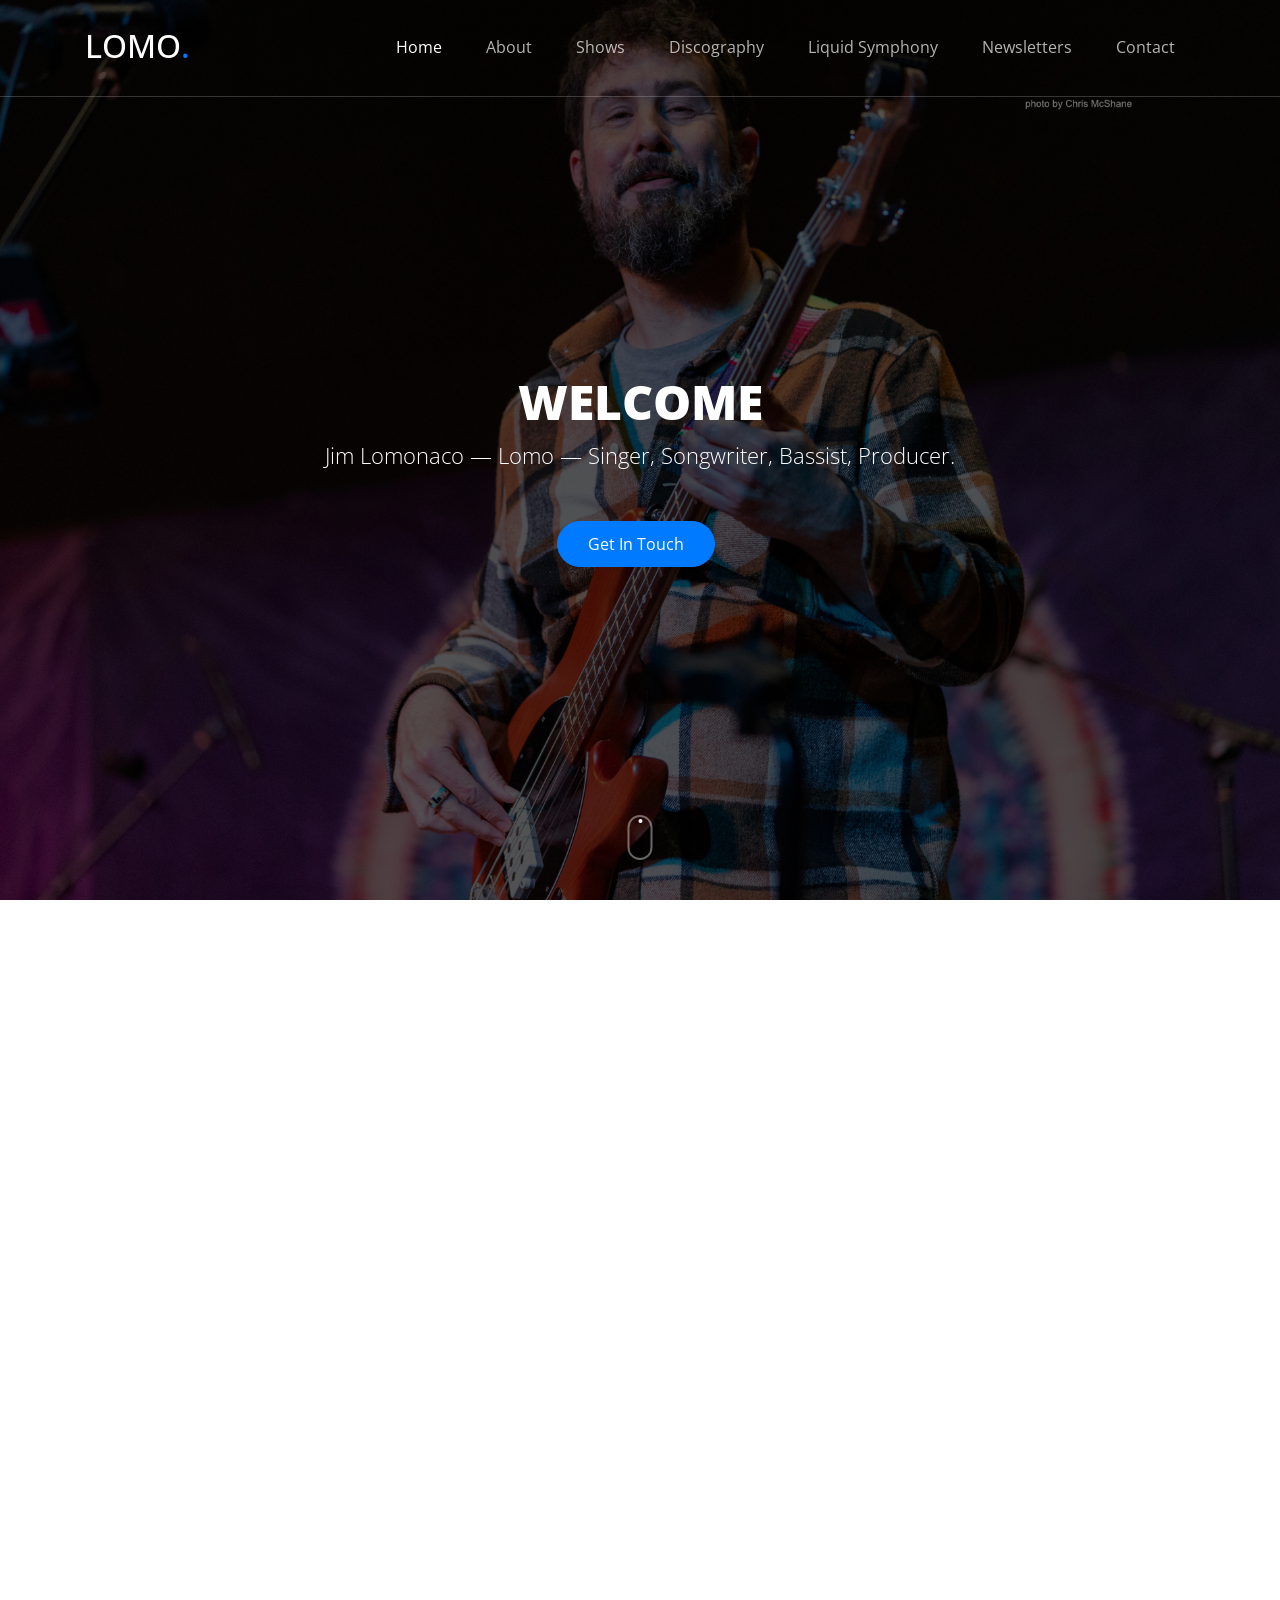
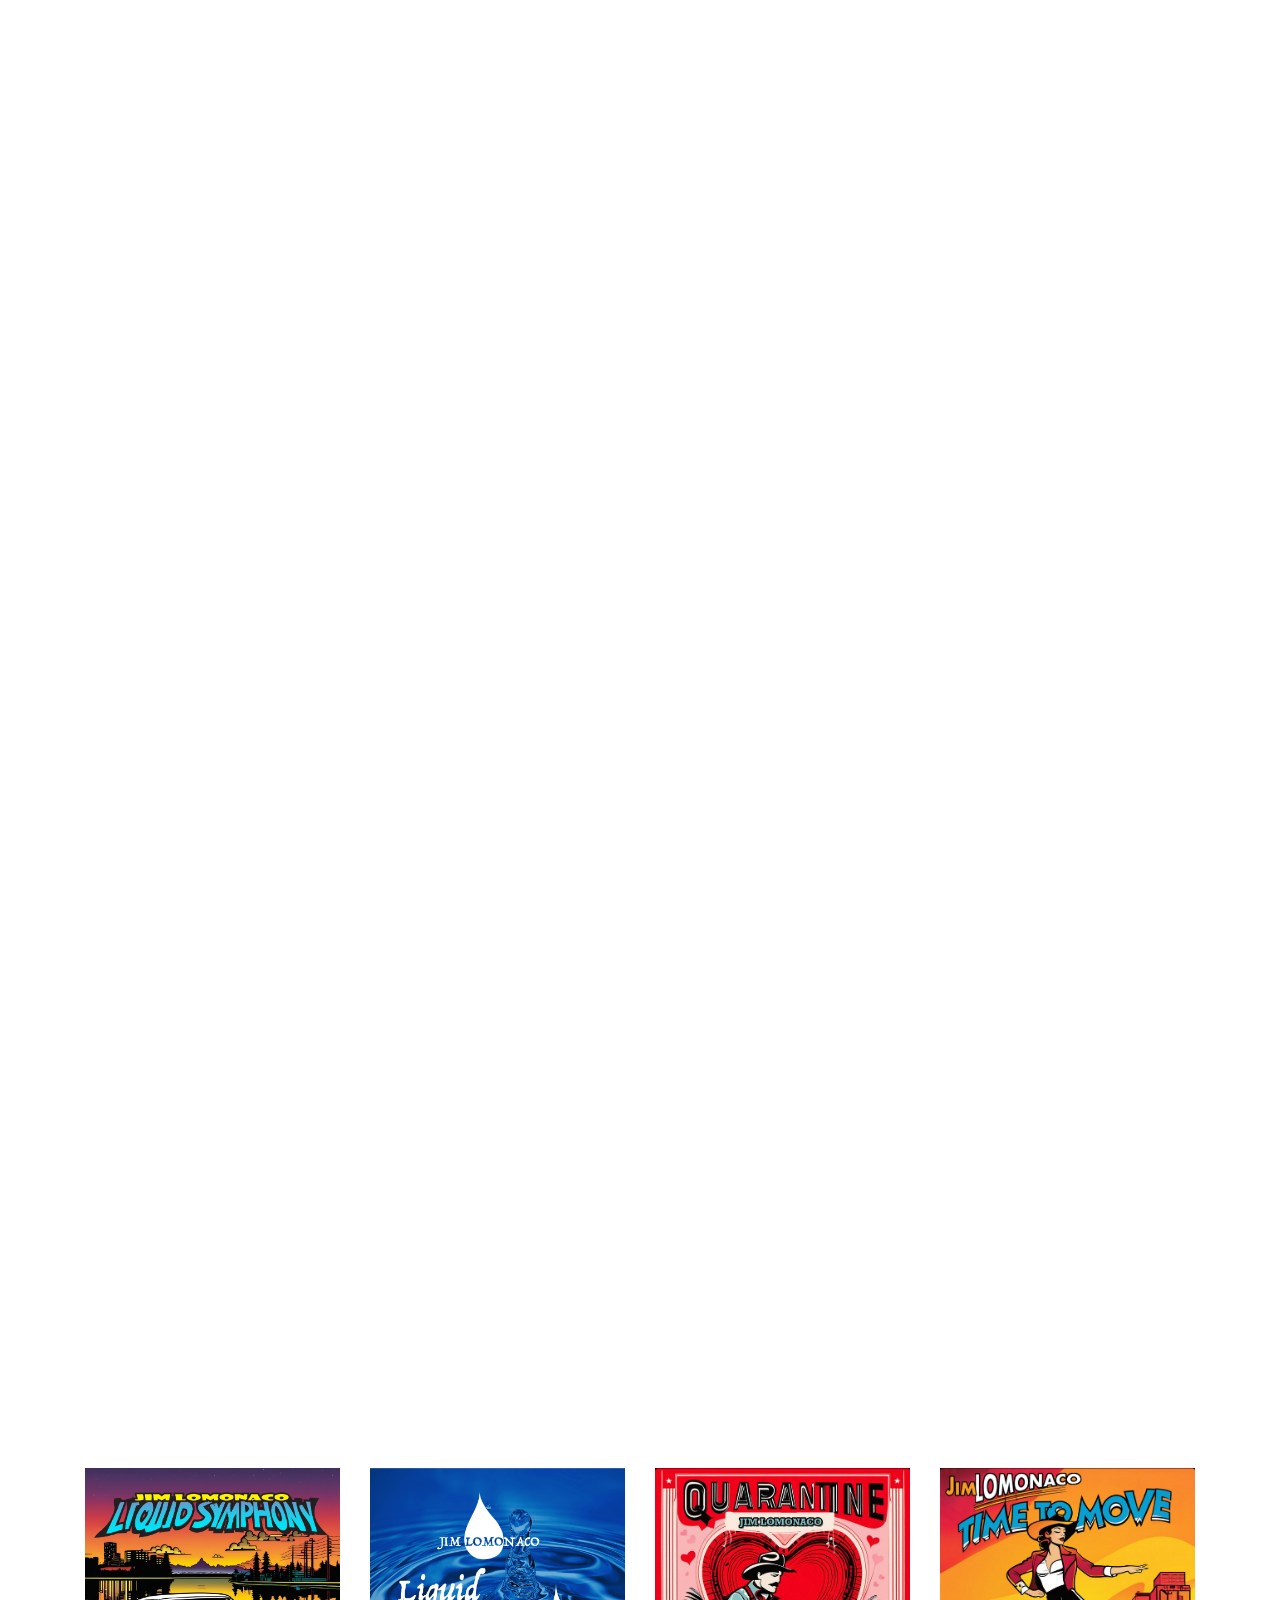
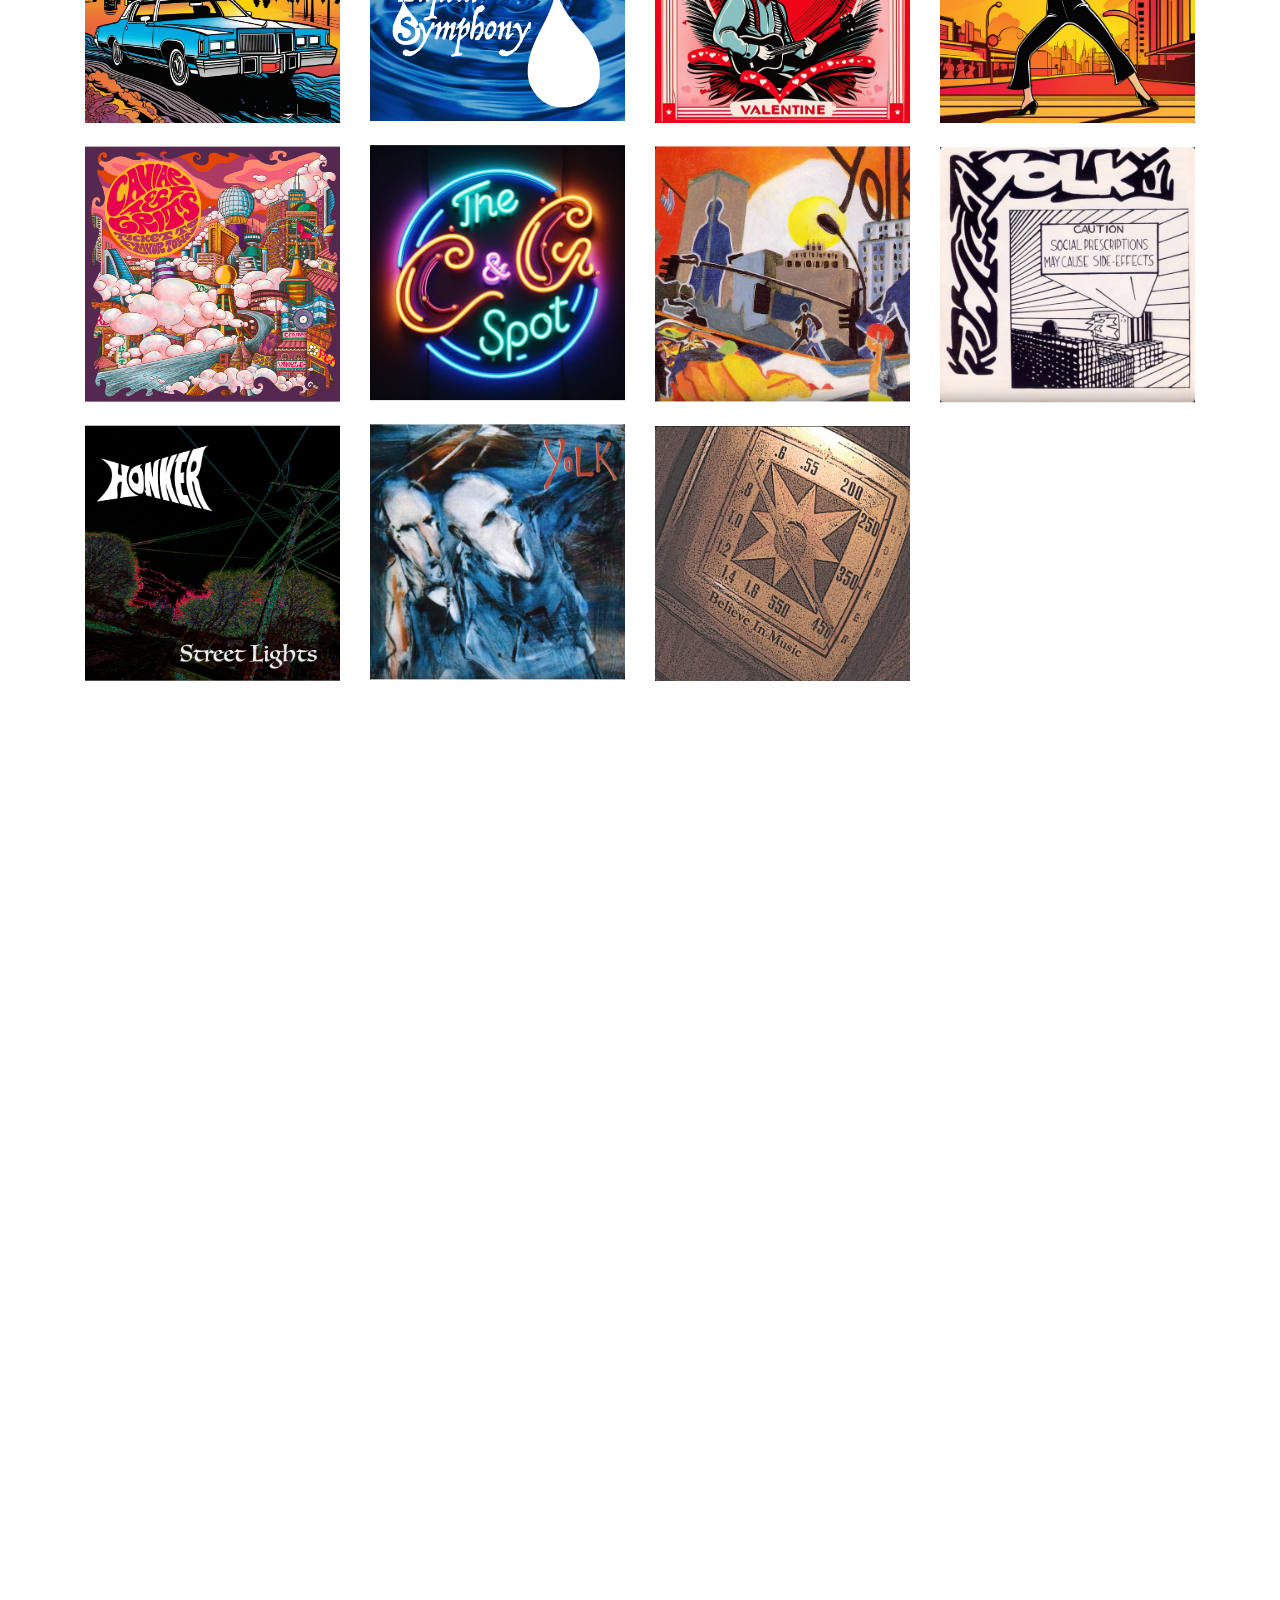
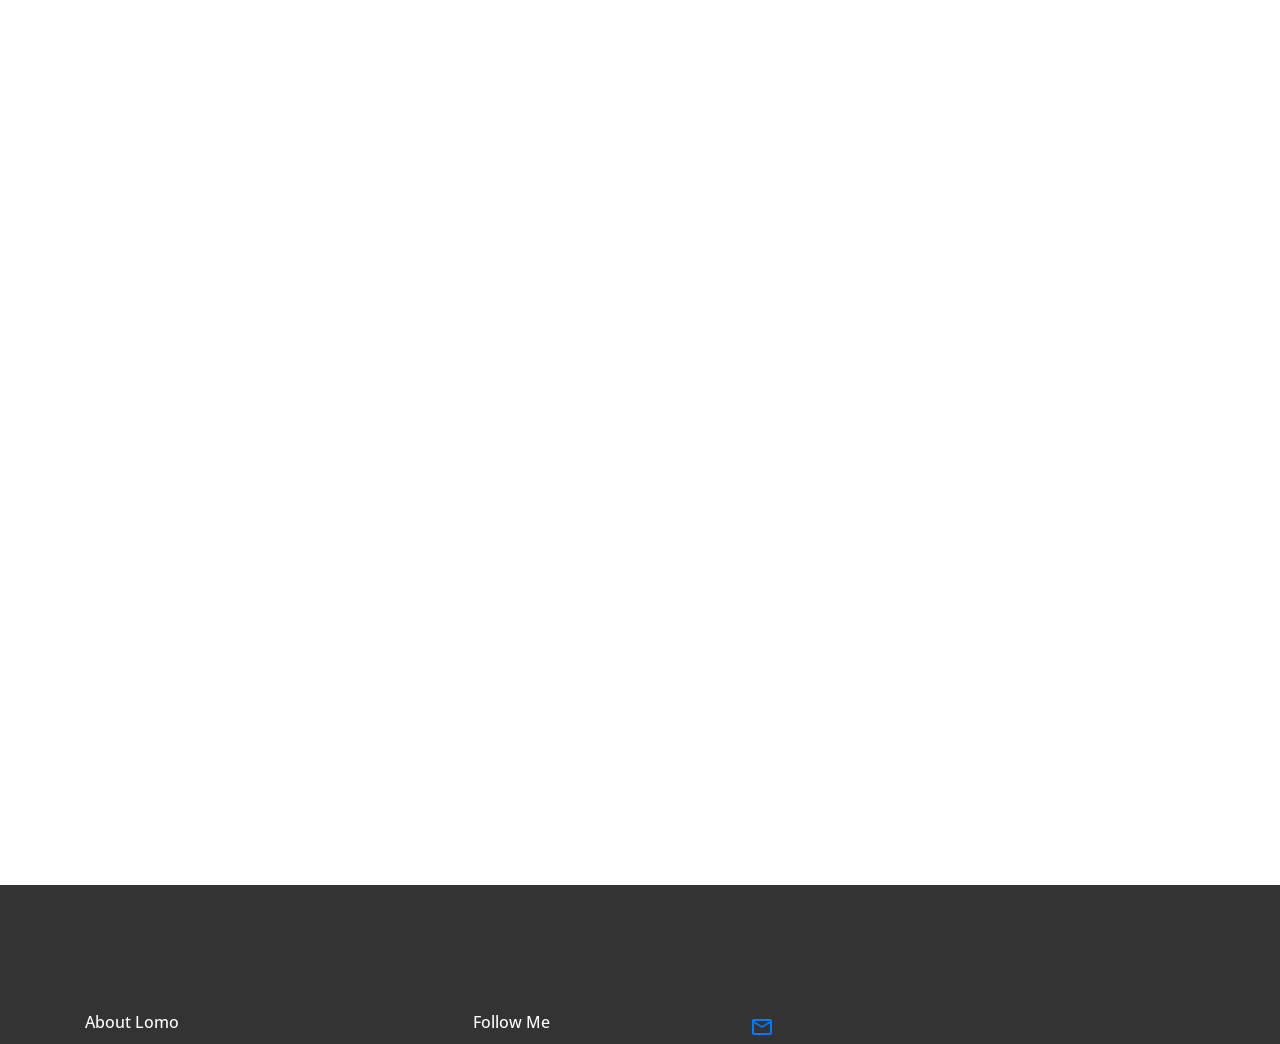
<file: index.html>
<!doctype html>
<html lang="en">
<head>
    <title>Jim Lomonaco &mdash; Lomo &mdash; Singer, Songwriter, Bassist, Producer</title>
    <meta charset="utf-8">
    <meta name="viewport" content="width=device-width, initial-scale=1, shrink-to-fit=no">
    <link href="https://fonts.googleapis.com/css?family=Open+Sans:300,400,700" rel="stylesheet">
    <link rel="stylesheet" href="fonts/icomoon/style.css">
    <link rel="stylesheet" href="css/bootstrap.min.css">
    <link rel="stylesheet" href="css/jquery-ui.css">
    <link rel="stylesheet" href="css/owl.carousel.min.css">
    <link rel="stylesheet" href="css/owl.theme.default.min.css">
    <link rel="stylesheet" href="css/owl.theme.default.min.css">
    <link rel="stylesheet" href="css/jquery.fancybox.min.css">
    <link rel="stylesheet" href="css/bootstrap-datepicker.css">
    <link rel="stylesheet" href="fonts/flaticon/font/flaticon.css">
    <link rel="stylesheet" href="css/aos.css">
    <link rel="stylesheet" href="css/style.css">
    <link rel="apple-touch-icon" sizes="180x180" href="/apple-touch-icon.png">
    <link rel="icon" type="image/png" sizes="32x32" href="/favicon-32x32.png">
    <link rel="icon" type="image/png" sizes="16x16" href="/favicon-16x16.png">
    <link rel="manifest" href="/site.webmanifest">
    <link rel="mask-icon" href="/safari-pinned-tab.svg" color="#5bbad5">
    <meta name="msapplication-TileColor" content="#da532c">
    <meta name="theme-color" content="#ffffff">
</head>
<body data-spy="scroll" data-target=".site-navbar-target" data-offset="300">

<div id="overlayer"></div>
<div class="loader">
    <div class="spinner-border text-primary" role="status">
        <span class="sr-only">Loading...</span>
    </div>
</div>


<div class="site-wrap">

    <div class="site-mobile-menu site-navbar-target">
        <div class="site-mobile-menu-header">
            <div class="site-mobile-menu-close mt-3">
                <span class="icon-close2 js-menu-toggle"></span>
            </div>
        </div>
        <div class="site-mobile-menu-body"></div>
    </div>


    <header class="site-navbar py-4 js-sticky-header site-navbar-target" role="banner">

        <div class="container">
            <div class="row align-items-center">

                <div class="col-6 col-xl-2">
                    <h1 class="mb-0 site-logo"><a href="/" class="h2 mb-0">LOMO<span class="text-primary">.</span> </a></h1>
                </div>

                <div class="col-12 col-md-10 d-none d-xl-block">
                    <nav class="site-navigation position-relative text-right" role="navigation">

                        <ul class="site-menu main-menu js-clone-nav mr-auto d-none d-lg-block">
                            <li><a href="#home-section" class="nav-link">Home</a></li>
                            <li> <!-- <li class="has-children"> -->
                                <a href="#about-section" class="nav-link">About</a>
                                <a href="#shows-section" class="nav-link">Shows</a>
                                <!--
                                <ul class="dropdown">
                                  <li><a href="#team-section" class="nav-link">Team</a></li>
                                  <li><a href="#pricing-section" class="nav-link">Pricing</a></li>
                                  <li><a href="#faq-section" class="nav-link">FAQ</a></li>
                                  <li class="has-children">
                                    <a href="#">More Links</a>
                                    <ul class="dropdown">
                                      <li><a href="#">Menu One</a></li>
                                      <li><a href="#">Menu Two</a></li>
                                      <li><a href="#">Menu Three</a></li>
                                    </ul>
                                  </li>
                                </ul>
                                -->
                            </li>

                            <li><a href="#discography-section" class="nav-link">Discography</a></li>
                            <li><a href="/liquid-symphony.html" class="nav-link">Liquid Symphony</a></li>
                            <!--
                            <li><a href="#services-section" class="nav-link">Services</a></li>
                            <li><a href="#testimonials-section" class="nav-link">Testimonials</a></li>
                            -->
                            <li><a href="#blog-section" class="nav-link">Newsletters</a></li>
                            <li><a href="#contact-section" class="nav-link">Contact</a></li>
                        </ul>
                    </nav>
                </div>


                <div class="col-6 d-inline-block d-xl-none ml-md-0 py-3" style="position: relative; top: 3px;"><a href="#" class="site-menu-toggle js-menu-toggle float-right"><span class="icon-menu h3"></span></a></div>

            </div>
        </div>

    </header>



    <div class="site-blocks-cover overlay" style="background-image: url(images/lomo-chris-mcshane-2787.jpg); background-position: center top; " data-aos="fade" id="home-section">

        <div class="container">
            <div class="row align-items-center justify-content-center">


                <div class="col-md-8 mt-lg-5 text-center">
                    <h1 class="text-uppercase" data-aos="fade-up">Welcome</h1>
                    <p class="mb-5 desc"  data-aos="fade-up" data-aos-delay="100">
                        Jim Lomonaco &mdash; Lomo &mdash; Singer, Songwriter, Bassist, Producer.
                    </p>
                    <div data-aos="fade-up" data-aos-delay="100">
                        <a href="#contact-section" class="btn smoothscroll btn-primary mr-2 mb-2">Get In Touch</a>
                    </div>
                </div>

            </div>
        </div>

        <a href="#about-section" class="mouse smoothscroll" title="scroll down wheel icon">
        <span class="mouse-icon">
          <span class="mouse-wheel"></span>
        </span>
        </a>
    </div>

<main id="site-main" class="site-main outer">
    <div class="site-section cta-big-image" id="about-section">
        <div class="container">
            <div class="row mb-5">
                <div class="col-12 text-center" data-aos="fade">
                    <h2 class="section-title mb-3">About Lomo</h2>
                </div>
            </div>
            <div class="row">
                <div class="col-lg-6 mb-5" data-aos="fade-up" data-aos-delay="">

                    <iframe width="560" height="315" src="https://www.youtube.com/embed/FJkHLqqknD8?si=1JpnkOZ7dzHQ8h4K" title="YouTube video player" allow="accelerometer; autoplay; clipboard-write; encrypted-media; gyroscope; picture-in-picture; web-share" referrerpolicy="strict-origin-when-cross-origin" allowfullscreen></iframe>
                    <figure class="circle-bg">
                        <img src="images/lomo_about.jpg" alt="Image" class="img-fluid">
                    </figure>
                </div>
                <div class="col-lg-5 ml-auto" data-aos="fade-up" data-aos-delay="100">
                    <div class="mb-4">
                        <h3 class="h3 mb-4 text-black">Songs From The Heart</h3>
                        <p>
                            My name is Jim Lomonaco, but everyone calls me Lomo. I am a singer and songwriter who plays acoustic guitar and loves original music.
                        </p>
                        <p>
                            I got my start as a bassist on a variety of recordings and in bands, most notable are Yolk and Honker.
                            I am currently the bassist in <a href="https://caviarandgrits.com">Caviar &amp; Grits</a>.
                        </p>
                        <p>
                            Now, I am finding my voice as a writer, singer and producer; trying to push my creative limits.
                            As I am on my musical journey, I hope our souls make a connection. I have songs about ideas like
                        </p>
                    </div>

                    <div class="mb-4">
                        <ul class="list-unstyled ul-check success">
                            <li>Travel and Exploration </li>
                            <li>Self Improvement</li>
                            <li>Relationships</li>
                            <li>Social Commentary</li>
                        </ul>
                    </div>
                    <div class="mb-4">
                        <h3 class="h3 mb-4 text-black">Latest Release</h3>
                        <p>
                            Check out my debut solo recording<br><a href="liquid-symphony.html">Liquid Symphony</a>
                        </p>
                    </div>
                    <div class="mb-4">
                        <h3 class="h3 mb-4 text-black">Reviews</h3>
                        <p>
                            [translated] ...This soundtrack is part of this emerging artist&rsquo;s first album that has decided
                            to break the musical boundaries and create its own sound, leaving a huge mark on the music scene.
                            Creatively Jim puts in a bowl rock and roll, folk and country to create a cheerful atmosphere that is permeated in our minds...
                            <br>
                            <a href="https://endsessions.com.mx/2025/02/06/jim-lomonaco-i-gotta-move/">&quot;I Gotta Move&quot; - review at End Sessions</a>
                        </p>
                        <p>
                            ...Jim Lomonaco&rsquo;s &quot;Shadow People&quot; is a well-written tune driven by a powerful voice and musically inspired by classic punk rock.
                            Lomonaco sings, ironically, one would presume, about unbearably cool people of the night and the need to imitate them.
                            But Lomonaco has his own thing going with his Spingsteenesque one-man-punk-rock-band gig...
                            He&rsquo;s cooler than the folks smoking cigarettes in the dark alleyway.<br>
                            <a href="https://alt77.com/the-shattered-mind-machine-and-jim-lomonaco-reviewed/">&quot;Shadow People&quot; - review at Alt77</a>
                        </p>
                        <p>
                            [translated] ...It&rsquo;s very cool that rock, riffs and the defiant attitude of the song motivates us to follow the heart, to break with the routine and to look for new horizons...<br>
                            <a href="https://www.zonaemergente.com/2025/02/jim-lomonaco-i-gotta-move.html?m=1">&quot;I Gotta Move&quot; - review at Zona Emergente</a>
                        </p>
                    </div>
                    <div class="mb-4">
                        <h3 class="h3 mb-4 text-black">Tips / Donations</h3>
                        <p>
                            Your $upport is greatly appreciated, thank you!<br>
                            <a href="https://account.venmo.com/u/lomobass">Lomo on Venmo</a>
                            |
                            <a href="https://www.paypal.com/paypalme/lomobass">Lomo on PayPal</a>
                        </p>
                    </div>
                </div>
            </div>
        </div>
    </div>

    <section class="site-section">
        <div class="container">

            <div class="row mb-5 justify-content-center">
                <div class="col-md-7 text-center">
                    <h2 class="section-title mb-3" data-aos="fade-up" data-aos-delay="">My Work</h2>
                    <p class="lead" data-aos="fade-up" data-aos-delay="100">
                        I&rsquo;ve been making music since the late 80&rsquo;s as a bassist.
                        Now I am finding my voice as a writer, singer, acoustic guitarist, and producer.
                    </p>
                </div>
            </div>

            <div class="row" >
                <div class="col-lg-6 mb-5" data-aos="fade-up" data-aos-delay="">

                    <div class="owl-carousel slide-one-item-alt">
                        <img src="images/lomo-dapper-rascal-slide-1.jpg" alt="Lomo solo at Dapper Rascal" class="img-fluid">
                        <img src="images/2010-08-28-yolk-rocks-the-belmar-slide-2.jpg" alt="Yolk at the Belmar 8-28-2010" class="img-fluid">
                        <img src="images/caviar-and-grits-band-pic-slide-3.jpg" alt="Caviar & Grits promo photo" class="img-fluid">
                        <img src="images/honker-at-cave-2021-slide-4.jpg" alt="Honker at the Cave - by Josh Witter" class="img-fluid">
                    </div>
                    <div class="custom-direction">
                        <a href="#" class="custom-prev" title="arrow left to previous"><span><span class="icon-keyboard_backspace"></span></span></a><a href="#" class="custom-next" title="arrow right to next"><span><span class="icon-keyboard_backspace"></span></span></a>
                    </div>

                </div>
                <div class="col-lg-5 ml-auto" data-aos="fade-up" data-aos-delay="100">

                    <div class="owl-carousel slide-one-item-alt-text">
                        <div>
                            <h2 class="section-title mb-3">Solo Songwriting</h2>
                            <p class="lead">I&rsquo;m a singer / songwriter now</p>
                            <p>
                                For as long as I have been playing, I have preferred to make original music.
                                I have attached myself to some great writers in this pursuit as a bassist.
                                Now is the time to tell my story and connect with my own audience.
                                My debut album &quot;Liquid Symphony&quot; is available on all streaming platforms.
                            </p>

                            <p><a href="https://open.spotify.com/artist/5NBYTR1aH56buskqn2vLir?si=_zcwSEjyTTu-V6KwNYc7OA" class="btn btn-primary mr-2 mb-2">Listen</a></p>
                        </div>
                        <div>
                            <h2 class="section-title mb-3">Yolk</h2>
                            <p class="lead">Yolk is the group I was in during the 90&rsquo;s</p>
                            <p>
                                Yolk was a popular act in the 90&rsquo;s, not just in our hometown but throughout the Northeastern US.
                                Originally the brain-child of guitarist Phil Clark, Yolk went through several band names and lineups before calling it quits around 2000.
                                Our music had many influences and is unique and original. We released three independent albums and toured the East Coast extensively.
                            </p>

                            <p><a href="https://open.spotify.com/artist/66oJk0YllffUua0CKxo5MR?si=GsXAwLhfTgqwOQgHLkiJdw" class="btn btn-primary mr-2 mb-2">Listen</a></p>
                        </div>
                        <div>
                            <h2 class="section-title mb-3">Caviar &amp; Grits</h2>
                            <p class="lead">Caviar &amp; Grits is my current R&amp;B / Soul project</p>
                            <p>
                                Lead by singer and writer Michaela Clark, Caviar &amp; Grits is a fun band to be in.
                                Our lineup includes some great, talented players and Michaela&rsquo;s voice is amazing.
                                We recently released our EP &quot;The C&amp;G Spot&quot; and expect to gain more attention and opportunities to play for you soon!
                            </p>

                            <p><a href="https://open.spotify.com/artist/5QZQLpY3S9uAwvT0143YCr?si=p0ALZJGhSxqhWrryA6LNOQ" class="btn btn-primary mr-2 mb-2">Listen</a></p>
                        </div>
                        <div>
                            <h2 class="section-title mb-3">Honker</h2>
                            <p class="lead">Honker is my funk/jam band</p>
                            <p>
                                After being out of music for several years, Honker is the group that got me back in.
                                It started as some friends getting together to jam and turned into something way more special.
                                Honker showed me I could write some decent material and every member plays at a high skill level.
                                We write our own songs and then extend them into sometimes ten or twenty minute sonic experiments when performing live.
                            </p>

                            <p><a href="https://open.spotify.com/artist/3Q28btRwPqnnRQFGY0cKBR?si=YlXr1wV7SMac3INNHEtsyw" class="btn btn-primary mr-2 mb-2">Listen</a></p>
                        </div>
                    </div>

                </div>
            </div>
        </div>
    </section>


    <!--
    <section class="site-section border-bottom" id="team-section">
      <div class="container">
        <div class="row mb-5 justify-content-center">
          <div class="col-md-8 text-center">
            <h2 class="section-title mb-3" data-aos="fade-up" data-aos-delay="">Team Lomo</h2>
            <p class="lead" data-aos="fade-up" data-aos-delay="100">
              Here at Lomo, our competent staff has what it takes to exceed your needs.
            </p>
          </div>
        </div>
        <div class="row">


          <div class="col-md-6 col-lg-3 mb-4" data-aos="fade-up" data-aos-delay="">
            <div class="team-member">
              <figure>
                <ul class="social">
                  <li><a href="https://www.instagram.com/lomobass/"><span class="icon-instagram"></span></a></li>
                  <li><a href="https://www.youtube.com/c/JimLomonaco"><span class="icon-youtube"></span></a></li>
                  <li><a href="https://www.paypal.com/paypalme/lomobass"><span class="icon-paypal"></span></a></li>
                  <li><a href="https://open.spotify.com/artist/5NBYTR1aH56buskqn2vLir?si=_zcwSEjyTTu-V6KwNYc7OA"><span class="icon-spotify"></span></a></li>
                </ul>
                <img src="images/person_5.jpg" alt="Image" class="img-fluid">
              </figure>
              <div class="p-3">
                <h3>Lomo</h3>
                <span class="position">Singer / Songwriter</span>
              </div>
            </div>
          </div>

          <div class="col-md-6 col-lg-3 mb-4" data-aos="fade-up" data-aos-delay="100">
            <div class="team-member">
              <figure>
                <ul class="social">
                  <li><a href="https://www.instagram.com/lomobass/"><span class="icon-instagram"></span></a></li>
                  <li><a href="https://www.youtube.com/c/JimLomonaco"><span class="icon-youtube"></span></a></li>
                  <li><a href="https://www.paypal.com/paypalme/lomobass"><span class="icon-paypal"></span></a></li>
                  <li><a href="https://open.spotify.com/artist/5NBYTR1aH56buskqn2vLir?si=_zcwSEjyTTu-V6KwNYc7OA"><span class="icon-spotify"></span></a></li>
                </ul>
                <img src="images/person_6.jpg" alt="Image" class="img-fluid">
              </figure>
              <div class="p-3">
                <h3>Jimbo</h3>
                <span class="position">Bassist</span>
              </div>
            </div>
          </div>

          <div class="col-md-6 col-lg-3 mb-4" data-aos="fade-up" data-aos-delay="200">
            <div class="team-member">
              <figure>
                <ul class="social">
                  <li><a href="https://www.instagram.com/lomobass/"><span class="icon-instagram"></span></a></li>
                  <li><a href="https://www.youtube.com/c/JimLomonaco"><span class="icon-youtube"></span></a></li>
                  <li><a href="https://www.paypal.com/paypalme/lomobass"><span class="icon-paypal"></span></a></li>
                  <li><a href="https://open.spotify.com/artist/5NBYTR1aH56buskqn2vLir?si=_zcwSEjyTTu-V6KwNYc7OA"><span class="icon-spotify"></span></a></li>
                </ul>
                <img src="images/person_7.jpg" alt="Image" class="img-fluid">
              </figure>
              <div class="p-3">
                <h3>James Lomonaco</h3>
                <span class="position">Booking / Management</span>
              </div>
            </div>
          </div>

          <div class="col-md-6 col-lg-3 mb-4" data-aos="fade-up" data-aos-delay="300">
            <div class="team-member">
              <figure>
                <ul class="social">
                  <li><a href="https://www.instagram.com/lomobass/"><span class="icon-instagram"></span></a></li>
                  <li><a href="https://www.youtube.com/c/JimLomonaco"><span class="icon-youtube"></span></a></li>
                  <li><a href="https://www.paypal.com/paypalme/lomobass"><span class="icon-paypal"></span></a></li>
                  <li><a href="https://open.spotify.com/artist/5NBYTR1aH56buskqn2vLir?si=_zcwSEjyTTu-V6KwNYc7OA"><span class="icon-spotify"></span></a></li>
                </ul>
                <img src="images/person_8.jpg" alt="Image" class="img-fluid">
              </figure>
              <div class="p-3">
                <h3>Jimmy Lo</h3>
                <span class="position">Accounts Receivable</span>
              </div>
            </div>
          </div>

          <div class="col-md-6 col-lg-3 mb-4" data-aos="fade-up" data-aos-delay="">
            <div class="team-member">
              <figure>
                <ul class="social">
                  <li><a href="https://www.instagram.com/lomobass/"><span class="icon-instagram"></span></a></li>
                  <li><a href="https://www.youtube.com/c/JimLomonaco"><span class="icon-youtube"></span></a></li>
                  <li><a href="https://www.paypal.com/paypalme/lomobass"><span class="icon-paypal"></span></a></li>
                  <li><a href="https://open.spotify.com/artist/5NBYTR1aH56buskqn2vLir?si=_zcwSEjyTTu-V6KwNYc7OA"><span class="icon-spotify"></span></a></li>
                </ul>
                <img src="images/person_1.jpg" alt="Image" class="img-fluid">
              </figure>
              <div class="p-3">
                <h3>jLoMo</h3>
                <span class="position">Customer Service</span>
              </div>
            </div>
          </div>

          <div class="col-md-6 col-lg-3 mb-4" data-aos="fade-up" data-aos-delay="100">
            <div class="team-member">
              <figure>
                <ul class="social">
                  <li><a href="https://www.instagram.com/lomobass/"><span class="icon-instagram"></span></a></li>
                  <li><a href="https://www.youtube.com/c/JimLomonaco"><span class="icon-youtube"></span></a></li>
                  <li><a href="https://www.paypal.com/paypalme/lomobass"><span class="icon-paypal"></span></a></li>
                  <li><a href="https://open.spotify.com/artist/5NBYTR1aH56buskqn2vLir?si=_zcwSEjyTTu-V6KwNYc7OA"><span class="icon-spotify"></span></a></li>
                </ul>
                <img src="images/person_2.jpg" alt="Image" class="img-fluid">
              </figure>
              <div class="p-3">
                <h3>Jim Lomonaco</h3>
                <span class="position">Web Development</span>
              </div>
            </div>
          </div>

          <div class="col-md-6 col-lg-3 mb-4" data-aos="fade-up" data-aos-delay="200">
            <div class="team-member">
              <figure>
                <ul class="social">
                  <li><a href="https://www.instagram.com/lomobass/"><span class="icon-instagram"></span></a></li>
                  <li><a href="https://www.youtube.com/c/JimLomonaco"><span class="icon-youtube"></span></a></li>
                  <li><a href="https://www.paypal.com/paypalme/lomobass"><span class="icon-paypal"></span></a></li>
                  <li><a href="https://open.spotify.com/artist/5NBYTR1aH56buskqn2vLir?si=_zcwSEjyTTu-V6KwNYc7OA"><span class="icon-spotify"></span></a></li>
                </ul>
                <img src="images/person_3.jpg" alt="Image" class="img-fluid">
              </figure>
              <div class="p-3">
                <h3>Jim-bot</h3>
                <span class="position">AI / Graphic Design</span>
              </div>
            </div>
          </div>

          <div class="col-md-6 col-lg-3 mb-4" data-aos="fade-up" data-aos-delay="300">
            <div class="team-member">
              <figure>
                <ul class="social">
                  <li><a href="https://www.instagram.com/lomobass/"><span class="icon-instagram"></span></a></li>
                  <li><a href="https://www.youtube.com/c/JimLomonaco"><span class="icon-youtube"></span></a></li>
                  <li><a href="https://www.paypal.com/paypalme/lomobass"><span class="icon-paypal"></span></a></li>
                  <li><a href="https://open.spotify.com/artist/5NBYTR1aH56buskqn2vLir?si=_zcwSEjyTTu-V6KwNYc7OA"><span class="icon-spotify"></span></a></li>
                </ul>
                <img src="images/person_4.jpg" alt="Image" class="img-fluid">
              </figure>
              <div class="p-3">
                <h3>J.</h3>
                <span class="position">Shipping / Receiving</span>
              </div>
            </div>
          </div>



        </div>
      </div>
    </section>
-->
    <!--   -->
    <section class="site-section" id="shows-section">
        <div class="container">
            <div class="row mb-5">
                <div class="col-12 text-center" data-aos="fade">
                    <h2 class="section-title mb-3">Shows</h2>
                </div>
            </div>
        </div>
        <div class="container">
            <div class="row mb-5">

                <div class="col-lg-5 ml-auto mb-5 order-1 order-lg-2" data-aos="fade-up" data-aos-delay="">
                    <img src="images/lomo-rocking-out.jpeg" alt="Image" class="img-fluid rounded">
                </div>
                <div class="col-lg-6 order-2 order-lg-1" data-aos="fade">

                    <div class="row">


                        <div class="col-md-12 mb-md-5 mb-0 col-lg-12" data-aos="fade-up" data-aos-delay="100">
                            <div class="unit-4">
                                <div>
                                    <p>
                                        It is best to keep an eye on the schedules at my band pages.
                                        I am not doing all that many solo appearances lately.
                                    </p>
                                    <h3>Caviar & Grits</h3>
                                    <a href="https://caviarandgrits.com/tour">https://caviarandgrits.com/tour</a>
                                    <h3>Honker</h3>
                                    <a href="https://honker.rocks/">https://honker.rocks/</a>
                                    <h3>Yolk</h3>
                                    <a href="https://yolkonline.com/">https://yolkonline.com/</a>
                                </div>
                            </div>
                        </div>
                    </div>
                </div>

            </div>
        </div>
    </section>
    <section class="site-section" id="discography-section">


        <div class="container">

            <div class="row mb-3">
                <div class="col-12 text-center" data-aos="fade">
                    <h2 class="section-title mb-3">Discography</h2>
                </div>
            </div>

            <div class="row justify-content-center mb-5" data-aos="fade-up">
                <div id="filters" class="filters text-center button-group col-md-7">
                    <button class="btn btn-primary active" data-filter="*">All</button>
                    <button class="btn btn-primary" data-filter=".lomo">Lomo</button>
                    <button class="btn btn-primary" data-filter=".yolk">Yolk</button>
                    <button class="btn btn-primary" data-filter=".cng">Caviar &amp; Grits</button>
                    <button class="btn btn-primary" data-filter=".honker">Honker</button>
                </div>
            </div>

            <div id="posts" class="row no-gutter">
                <div class="item lomo col-sm-6 col-md-4 col-lg-4 col-xl-3 mb-4">
                    <a href="/liquid-symphony.html" target="_blank">
                        <img class="img-fluid" src="images/lomo-liquid-symphony-new-cover.jpg" alt="Lomo - Liquid Symphony">
                    </a>
                </div>
                <div class="item lomo col-sm-6 col-md-4 col-lg-4 col-xl-3 mb-4">
                    <a href="/liquid-symphony.html" target="_blank">
                        <img class="img-fluid" src="images/lomo-liquid-symphony-original-cover.jpg" alt="Lomo - Liquid Symphony - original cover">
                    </a>
                </div>
                <div class="item lomo col-sm-6 col-md-4 col-lg-4 col-xl-3 mb-4">
                    <a href="https://open.spotify.com/album/5g1QWLN7vjIF9gZcuCqBBk?si=FOS628W5QfK7ey3yCLkL1A" target="_blank">
                        <img class="img-fluid" src="images/lomo-quarantine-valentine-single-cover.png" alt="Lomo - Quarantine Valentine cover">
                    </a>
                </div>
                <div class="item lomo col-sm-6 col-md-4 col-lg-4 col-xl-3 mb-4">
                    <a href="https://open.spotify.com/album/19vHcrrMp9AHo7lF9HtKdf?si=JsL_pgSFR226Cg_3bZw4Bw" target="_blank">
                        <img class="img-fluid" src="images/lomo-time-to-move-cover.png" alt="Lomo - Time to Move cover">
                    </a>
                </div>

                <div class="item cng col-sm-6 col-md-4 col-lg-4 col-xl-3 mb-4">
                    <a href="https://open.spotify.com/album/6chvmsi5b5uFtZ03pvd5R6?si=G8VDYZ-EReCweGVRSO9rnA" target="_blank">
                        <img class="img-fluid" src="images/caviar-and-grits-the-c-n-g-spot-cover.png" alt="Caviar &amp; Grits - The C&amp;G Spot cover">
                    </a>
                </div>

                <div class="item cng col-sm-6 col-md-4 col-lg-4 col-xl-3 mb-4">
                    <a href="https://open.spotify.com/album/3ucwq54jtqoDXQ1cyyWqfT?si=6Nhg0iz9QDeQcUknZ0EdSg" target="_blank">
                        <img class="img-fluid" src="images/caviar-and-grits-ticket-to-flavor-town-cover.jpg" alt="Caviar &amp; Grits - Ticket to Flavor Town cover">
                    </a>
                </div>

                <div class="item yolk col-sm-6 col-md-4 col-lg-4 col-xl-3 mb-4">
                    <a href="https://open.spotify.com/album/1gGbt4bEMch73FUjsPdbXA?si=nN0nFZpCROmlMvoDElvWAw" target="_blank">
                        <img class="img-fluid" src="images/yolk-self-titled.png" alt="Yolk - Self Titled cover">
                    </a>
                </div>

                <div class="item yolk col-sm-6 col-md-4 col-lg-4 col-xl-3 mb-4">
                    <a href="https://open.spotify.com/album/6h0epVS8ogWcViMX6L4tOT?si=qAgjBINaTF2-2-aDAcePqA" target="_blank">
                        <img class="img-fluid" src="images/yolk-caution.png" alt="Yolk - Caution cover">
                    </a>
                </div>

                <div class="item yolk col-sm-6 col-md-4 col-lg-4 col-xl-3 mb-4">
                    <a href="https://open.spotify.com/album/5ggOm5g1V7zkmtdvf78CPN?si=gV6pvl8_Q32zTANxrc8V4Q" target="_blank">
                        <img class="img-fluid" src="images/yolk-individually-twisted.png" alt="Yolk - Individually Twisted cover">
                    </a>
                </div>

                <div class="item honker col-sm-6 col-md-4 col-lg-4 col-xl-3 mb-4">
                    <a href="https://open.spotify.com/album/0tLlKAhFWnCNapj5U7B73v?si=lFQviGtiTFWyieLGefLSAw" target="_blank">
                        <img class="img-fluid" src="images/honker-street-lights-cover.jpg" alt="Honker - Street Lights cover">
                    </a>
                </div>


                <div class="item honker col-sm-6 col-md-4 col-lg-4 col-xl-3 mb-4">
                    <a href="https://open.spotify.com/album/5XFmtK2czaNbTrJjPOt2qr?si=j6XzH2o5SG6adPsOoVFr7A" target="_blank">
                        <img class="img-fluid" src="images/honker-believe-in-music-cover.png" alt="Honker - Believe In Music cover">
                    </a>
                </div>


                <!-- use this format for an image gallery: class="item-wrap fancybox" data-fancybox="gallery2"
                <div class="item honker col-sm-6 col-md-4 col-lg-4 col-xl-3 mb-4">
                  <a href="https://open.spotify.com/album/5XFmtK2czaNbTrJjPOt2qr?si=j6XzH2o5SG6adPsOoVFr7A" class="item-wrap fancybox" data-fancybox="gallery2">
                    <span class="icon-search2"></span>
                    <img class="img-fluid" src="images/honker-believe-in-music-cover.png" alt="Honker - Believe In Music cover">
                  </a>
                </div>
              // -->

            </div>
        </div>

    </section>

    <!--
      <section class="site-section border-bottom bg-light" id="services-section">
        <div class="container">
          <div class="row mb-5">
            <div class="col-12 text-center" data-aos="fade">
              <h2 class="section-title mb-3">Our Services</h2>
            </div>
          </div>
          <div class="row align-items-stretch">
            <div class="col-md-6 col-lg-4 mb-4 mb-lg-4" data-aos="fade-up">
              <div class="unit-4">
                <div class="unit-4-icon mr-4"><span class="text-primary flaticon-startup"></span></div>
                <div>
                  <h3>Business Consulting</h3>
                  <p>Lorem ipsum dolor sit amet consectetur adipisicing elit. Perferendis quis molestiae vitae eligendi at.</p>
                  <p><a href="#">Learn More</a></p>
                </div>
              </div>
            </div>
            <div class="col-md-6 col-lg-4 mb-4 mb-lg-4" data-aos="fade-up" data-aos-delay="100">
              <div class="unit-4">
                <div class="unit-4-icon mr-4"><span class="text-primary flaticon-graphic-design"></span></div>
                <div>
                  <h3>Market Analysis</h3>
                  <p>Lorem ipsum dolor sit amet consectetur adipisicing elit. Perferendis quis molestiae vitae eligendi at.</p>
                  <p><a href="#">Learn More</a></p>
                </div>
              </div>
            </div>
            <div class="col-md-6 col-lg-4 mb-4 mb-lg-4" data-aos="fade-up" data-aos-delay="200">
              <div class="unit-4">
                <div class="unit-4-icon mr-4"><span class="text-primary flaticon-settings"></span></div>
                <div>
                  <h3>User Monitoring</h3>
                  <p>Lorem ipsum dolor sit amet consectetur adipisicing elit. Perferendis quis molestiae vitae eligendi at.</p>
                  <p><a href="#">Learn More</a></p>
                </div>
              </div>
            </div>


            <div class="col-md-6 col-lg-4 mb-4 mb-lg-4" data-aos="fade-up" data-aos-delay="">
              <div class="unit-4">
                <div class="unit-4-icon mr-4"><span class="text-primary flaticon-idea"></span></div>
                <div>
                  <h3>Insurance Consulting</h3>
                  <p>Lorem ipsum dolor sit amet consectetur adipisicing elit. Perferendis quis molestiae vitae eligendi at.</p>
                  <p><a href="#">Learn More</a></p>
                </div>
              </div>
            </div>
            <div class="col-md-6 col-lg-4 mb-4 mb-lg-4" data-aos="fade-up" data-aos-delay="100">
              <div class="unit-4">
                <div class="unit-4-icon mr-4"><span class="text-primary flaticon-smartphone"></span></div>
                <div>
                  <h3>Financial Investment</h3>
                  <p>Lorem ipsum dolor sit amet consectetur adipisicing elit. Perferendis quis molestiae vitae eligendi at.</p>
                  <p><a href="#">Learn More</a></p>
                </div>
              </div>
            </div>
            <div class="col-md-6 col-lg-4 mb-4 mb-lg-4" data-aos="fade-up" data-aos-delay="200">
              <div class="unit-4">
                <div class="unit-4-icon mr-4"><span class="text-primary flaticon-head"></span></div>
                <div>
                  <h3>Financial Management</h3>
                  <p>Lorem ipsum dolor sit amet consectetur adipisicing elit. Perferendis quis molestiae vitae eligendi at.</p>
                  <p><a href="#">Learn More</a></p>
                </div>
              </div>
            </div>

          </div>
        </div>
      </section>
  -->
    <!--
    <section class="site-section testimonial-wrap" id="testimonials-section" data-aos="fade">
      <div class="container">
        <div class="row mb-5">
          <div class="col-12 text-center">
            <h2 class="section-title mb-3">Testimonials</h2>
          </div>
        </div>
      </div>
      <div class="slide-one-item home-slider owl-carousel">
          <div>
            <div class="testimonial">

              <blockquote class="mb-5">
                <p>&ldquo;Lorem ipsum dolor sit amet consectetur adipisicing elit. Consectetur unde reprehenderit aperiam quaerat fugiat repudiandae explicabo animi minima fuga beatae illum eligendi incidunt consequatur. Amet dolores excepturi earum unde iusto.&rdquo;</p>
              </blockquote>

              <figure class="mb-4 d-flex align-items-center justify-content-center">
                <div><img src="images/person_3.jpg" alt="Image" class="w-50 img-fluid mb-3"></div>
                <p>John Smith</p>
              </figure>
            </div>
          </div>
          <div>
            <div class="testimonial">

              <blockquote class="mb-5">
                <p>&ldquo;Lorem ipsum dolor sit amet consectetur adipisicing elit. Consectetur unde reprehenderit aperiam quaerat fugiat repudiandae explicabo animi minima fuga beatae illum eligendi incidunt consequatur. Amet dolores excepturi earum unde iusto.&rdquo;</p>
              </blockquote>
              <figure class="mb-4 d-flex align-items-center justify-content-center">
                <div><img src="images/person_2.jpg" alt="Image" class="w-50 img-fluid mb-3"></div>
                <p>Christine Aguilar</p>
              </figure>

            </div>
          </div>

          <div>
            <div class="testimonial">

              <blockquote class="mb-5">
                <p>&ldquo;Lorem ipsum dolor sit amet consectetur adipisicing elit. Consectetur unde reprehenderit aperiam quaerat fugiat repudiandae explicabo animi minima fuga beatae illum eligendi incidunt consequatur. Amet dolores excepturi earum unde iusto.&rdquo;</p>
              </blockquote>
              <figure class="mb-4 d-flex align-items-center justify-content-center">
                <div><img src="images/person_4.jpg" alt="Image" class="w-50 img-fluid mb-3"></div>
                <p>Robert Spears</p>
              </figure>


            </div>
          </div>

          <div>
            <div class="testimonial">

              <blockquote class="mb-5">
                <p>&ldquo;Lorem ipsum dolor sit amet consectetur adipisicing elit. Consectetur unde reprehenderit aperiam quaerat fugiat repudiandae explicabo animi minima fuga beatae illum eligendi incidunt consequatur. Amet dolores excepturi earum unde iusto.&rdquo;</p>
              </blockquote>
              <figure class="mb-4 d-flex align-items-center justify-content-center">
                <div><img src="images/person_4.jpg" alt="Image" class="w-50 img-fluid mb-3"></div>
                <p>Bruce Rogers</p>
              </figure>

            </div>
          </div>

        </div>
    </section>
-->
    <!--
    <section class="site-section bg-light" id="pricing-section">
      <div class="container">
        <div class="row mb-5">
          <div class="col-12 text-center" data-aos="fade-up">
            <h2 class="section-title mb-3">Pricing</h2>
          </div>
        </div>
        <div class="row mb-5">
          <div class="col-md-6 mb-4 mb-lg-0 col-lg-4" data-aos="fade-up" data-aos-delay="">
            <div class="pricing">
              <h3 class="text-center text-black">Basic</h3>
              <div class="price text-center mb-4 ">
                <span><span>$47</span> / year</span>
              </div>
              <ul class="list-unstyled ul-check success mb-5">

                <li>Officia quaerat eaque neque</li>
                <li>Possimus aut consequuntur incidunt</li>
                <li class="remove">Lorem ipsum dolor sit amet</li>
                <li class="remove">Consectetur adipisicing elit</li>
                <li class="remove">Dolorum esse odio quas architecto sint</li>
              </ul>
              <p class="text-center">
                <a href="#" class="btn btn-secondary">Buy Now</a>
              </p>
            </div>
          </div>

          <div class="col-md-6 mb-4 mb-lg-0 col-lg-4" data-aos="fade-up" data-aos-delay="100">
            <div class="pricing">
              <h3 class="text-center text-black">Premium</h3>
              <div class="price text-center mb-4 ">
                <span><span>$200</span> / year</span>
              </div>
              <ul class="list-unstyled ul-check success mb-5">

                <li>Officia quaerat eaque neque</li>
                <li>Possimus aut consequuntur incidunt</li>
                <li>Lorem ipsum dolor sit amet</li>
                <li>Consectetur adipisicing elit</li>
                <li class="remove">Dolorum esse odio quas architecto sint</li>
              </ul>
              <p class="text-center">
                <a href="#" class="btn btn-primary">Buy Now</a>
              </p>
            </div>
          </div>

          <div class="col-md-6 mb-4 mb-lg-0 col-lg-4" data-aos="fade-up" data-aos-delay="200">
            <div class="pricing">
              <h3 class="text-center text-black">Professional</h3>
              <div class="price text-center mb-4 ">
                <span><span>$750</span> / year</span>
              </div>
              <ul class="list-unstyled ul-check success mb-5">

                <li>Officia quaerat eaque neque</li>
                <li>Possimus aut consequuntur incidunt</li>
                <li>Lorem ipsum dolor sit amet</li>
                <li>Consectetur adipisicing elit</li>
                <li>Dolorum esse odio quas architecto sint</li>
              </ul>
              <p class="text-center">
                <a href="#" class="btn btn-secondary">Buy Now</a>
              </p>
            </div>
          </div>
        </div>

        <div class="row site-section" id="faq-section">
          <div class="col-12 text-center" data-aos="fade">
            <h2 class="section-title">Frequently Ask Questions</h2>
          </div>
        </div>
        <div class="row">
          <div class="col-lg-6">

            <div class="mb-5" data-aos="fade-up" data-aos-delay="100">
            <h3 class="text-black h4 mb-4">Can I accept both Paypal and Stripe?</h3>
            <p>Lorem ipsum dolor sit amet consectetur adipisicing elit. Aliquam assumenda eum blanditiis perferendis.</p>
            </div>

            <div class="mb-5" data-aos="fade-up" data-aos-delay="100">
              <h3 class="text-black h4 mb-4">What available is refund period?</h3>
              <p>Lorem ipsum dolor sit amet consectetur adipisicing elit. Aliquam assumenda eum blanditiis perferendis.</p>
            </div>

            <div class="mb-5" data-aos="fade-up" data-aos-delay="100">
            <h3 class="text-black h4 mb-4">Can I accept both Paypal and Stripe?</h3>
            <p>Lorem ipsum dolor sit amet consectetur adipisicing elit. Aliquam assumenda eum blanditiis perferendis.</p>
            </div>

            <div class="mb-5" data-aos="fade-up" data-aos-delay="100">
              <h3 class="text-black h4 mb-4">What available is refund period?</h3>
              <p>Lorem ipsum dolor sit amet consectetur adipisicing elit. Aliquam assumenda eum blanditiis perferendis.</p>
            </div>
          </div>
          <div class="col-lg-6">

            <div class="mb-5" data-aos="fade-up" data-aos-delay="100">
              <h3 class="text-black h4 mb-4">Where are you from?</h3>
              <p>Voluptatum nobis obcaecati perferendis dolor totam unde dolores quod maxime corporis officia et. Distinctio assumenda minima maiores.</p>
            </div>

            <div class="mb-5" data-aos="fade-up" data-aos-delay="100">
              <h3 class="text-black h4 mb-4">What is your opening time?</h3>
              <p>Lorem ipsum dolor sit amet consectetur adipisicing elit. Aliquam assumenda eum blanditiis perferendis.</p>
            </div>

            <div class="mb-5" data-aos="fade-up" data-aos-delay="100">
            <h3 class="text-black h4 mb-4">Can I accept both Paypal and Stripe?</h3>
            <p>Lorem ipsum dolor sit amet consectetur adipisicing elit. Aliquam assumenda eum blanditiis perferendis.</p>
            </div>

            <div class="mb-5" data-aos="fade-up" data-aos-delay="100">
              <h3 class="text-black h4 mb-4">What available is refund period?</h3>
              <p>Lorem ipsum dolor sit amet consectetur adipisicing elit. Aliquam assumenda eum blanditiis perferendis.</p>
            </div>
          </div>
        </div>
      </div>
    </section>
-->





    <section class="site-section" id="blog-section">
        <div class="container">
            <div class="row mb-5">
                <div class="col-12 text-center" data-aos="fade">
                    <h2 class="section-title mb-3">Newsletters</h2>
                </div>
            </div>



            <div class="row">
                <div class="col-md-6 col-lg-4 mb-4 mb-lg-4" data-aos="fade-up" data-aos-delay="">
                    <div class="h-entry">
                        <a href="https://mailchi.mp/0284d4484785/adventures-of-lomo-unit-12785183">
                            <img src="images/Barleycorn-3-23-2024-Medium.jpg" alt="Barleycorn show poster" class="img-fluid">
                        </a>
                        <h2 class="font-size-regular"><a href="https://mailchi.mp/0284d4484785/adventures-of-lomo-unit-12785183">Transmission #8 - C&amp;G Release & Solo Shows</a></h2>
                        <div class="meta mb-4">Jim Lomonaco <span class="mx-2">&bullet;</span> Mar 18, 2024<span class="mx-2">&bullet;</span> <a href="#blog-section">News</a></div>
                        <p>Hey! Remember me? It’s been a minute, here’s the latest in my world...</p>
                        <p><a href="https://mailchi.mp/0284d4484785/adventures-of-lomo-unit-12785183">Continue Reading...</a></p>
                    </div>
                </div>
                <div class="col-md-6 col-lg-4 mb-4 mb-lg-4" data-aos="fade-up" data-aos-delay="100">
                    <div class="h-entry">
                        <a href="https://mailchi.mp/370ce6ffd2bf/adventures-of-lomo-unit-12775791">
                            <img src="images/lomo-liquid-symphony-original-cover.jpg" alt="Liquid Symphony original cover artwork" class="img-fluid">
                        </a>
                        <h2 class="font-size-regular"><a href="https://mailchi.mp/370ce6ffd2bf/adventures-of-lomo-unit-12775791">Transmission #7 - Debut Solo Album</a></h2>
                        <div class="meta mb-4">Jim Lomonaco <span class="mx-2">&bullet;</span> Aug 8, 2023<span class="mx-2">&bullet;</span> <a href="#blog-section">News</a></div>
                        <p>
                            This work is my offering to God!
                            I&rsquo;ve never put in as much effort and time on a project - and I’ve never been so satisfied with the results...
                        </p>
                        <p><a href="https://mailchi.mp/370ce6ffd2bf/adventures-of-lomo-unit-12775791">Continue Reading...</a></p>
                    </div>
                </div>
                <div class="col-md-6 col-lg-4 mb-4 mb-lg-4" data-aos="fade-up" data-aos-delay="200">
                    <div class="h-entry">
                        <a href="https://mailchi.mp/3905b339c234/adventures-of-lomo-unit-12771365">
                            <img src="images/gremlin-bass-case.jpg" alt="Gremlin the cast in front of my bass case" class="img-fluid">
                        </a>
                        <h2 class="font-size-regular"><a href="https://mailchi.mp/3905b339c234/adventures-of-lomo-unit-12771365">Transmission #6 - Gremlin Missing, Honker Hiatus</a></h2>
                        <div class="meta mb-4">Jim Lomonaco <span class="mx-2">&bullet;</span> Jun 27, 2023<span class="mx-2">&bullet;</span> <a href="#blog-section">News</a></div>
                        <p>
                            It’s been since September last year that I sent anything. My cat went missing right after the last transmission. Gremlin was gone about 10 days, and it changed me...
                        </p>
                        <p><a href="https://mailchi.mp/3905b339c234/adventures-of-lomo-unit-12771365">Continue Reading...</a></p>
                    </div>
                </div>

            </div>
            <div class="row">
                <div class="col-md-12 col-lg-4 mb-4 mb-lg-4" data-aos="fade-up" data-aos-delay="">
                    <div class="h-entry">
                        <h2 class="font-size-regular">Newsletter Archive</h2>
                        <p><a href="https://us18.campaign-archive.com/home/?u=d10fee6aa8c83e0898ae9b41a&id=e006dd1a0e">Past Newsletters are Here...</a></p>
                    </div>
                </div>
            </div>
        </div>
    </section>




    <section class="site-section bg-light" id="contact-section" data-aos="fade">
        <div class="container">
            <div class="row mb-5">




                <div class="col-12 text-center">
                    <h2 class="section-title mb-3">Contact Lomo</h2>
                </div>
            </div>
            <div class="row mb-5">

                <div class="col-md-4 text-center">
                    <p class="mb-4">
                        <span class="icon-mail_outline d-block h4 text-primary"></span>
                        Email Me jimlomonaco@gmail.com
                    </p>
                </div>
                <div class="col-md-4 text-center">
                    <p class="mb-4">
                        <span class="icon-phone d-block h4 text-primary"></span>
                        <a href="#">+1 607 484 7926</a><br> (607) hug-swan
                    </p>
                </div>
                <div class="col-md-4 text-center">
                    <p class="mb-4">
                        <span class="d-block h5 text-primary">Follow / Support</span>
                        <a href="https://www.youtube.com/c/JimLomonaco" class="pl-0 pr-3" title="Lomo on YouTube"><span class="icon-youtube"></span></a>
                        <a href="https://www.instagram.com/lomobass/" class="pl-3 pr-3" title="Lomo on Instagram"><span class="icon-instagram"></span></a>
                        <a href="https://www.paypal.com/paypalme/lomobass" class="pl-3 pr-3" title="Lomo on Paypal"><span class="icon-paypal"></span></a>
                        <a href="https://open.spotify.com/artist/5NBYTR1aH56buskqn2vLir?si=_zcwSEjyTTu-V6KwNYc7OA" class="pl-3 pr-3" title="Lomo on Spotify"><span class="icon-spotify"></span></a>
                    </p>
                </div>
            </div>

            <div class="row">
                <!--
                <div class="col-md-12 mb-5">



                  <form action="#" class="p-5 bg-white">

                    <h2 class="h4 text-black mb-5">Contact Form</h2>

                    <div class="row form-group">
                      <div class="col-md-6 mb-3 mb-md-0">
                        <label class="text-black" for="fname">First Name</label>
                        <input type="text" id="fname" class="form-control">
                      </div>
                      <div class="col-md-6">
                        <label class="text-black" for="lname">Last Name</label>
                        <input type="text" id="lname" class="form-control">
                      </div>
                    </div>

                    <div class="row form-group">

                      <div class="col-md-12">
                        <label class="text-black" for="email">Email</label>
                        <input type="email" id="email" class="form-control">
                      </div>
                    </div>

                    <div class="row form-group">

                      <div class="col-md-12">
                        <label class="text-black" for="subject">Subject</label>
                        <input type="text" id="subject" class="form-control">
                      </div>
                    </div>

                    <div class="row form-group">
                      <div class="col-md-12">
                        <label class="text-black" for="message">Message</label>
                        <textarea name="message" id="message" cols="30" rows="7" class="form-control" placeholder="Write your notes or questions here..."></textarea>
                      </div>
                    </div>

                    <div class="row form-group">
                      <div class="col-md-12">
                        <input type="submit" value="Send Message" class="btn btn-primary btn-md text-white">
                      </div>
                    </div>


                  </form>
                </div>
                -->
            </div>
        </div>

    </section>
</main>

    <footer class="site-footer">
        <div class="container">
            <div class="row">
                <div class="col-md-7">
                    <div class="row">
                        <div class="col-md-7">
                            <h2 class="footer-heading mb-4">About Lomo</h2>
                            <p>
                                Jim Lomonaco - Lomo - is a singer and songwriter who plays acoustic guitar and loves original music.
                                Lomo is a long-time bassist in Caviar &amp; Grits, Yolk, and Honker.
                                Now, he is finding his voice as a writer and producer and seeks to push his creative limits.
                            </p>
                        </div>
                        <div class="col-md-5">
                            <h2 class="footer-heading mb-4">Follow Me</h2>
                            <a href="https://www.youtube.com/c/JimLomonaco" class="pl-0 pr-3" title="Lomo on YouTube"><span class="icon-youtube"></span></a>
                            <a href="https://www.instagram.com/lomobass/" class="pl-3 pr-3" title="Lomo on Instagram"><span class="icon-instagram"></span></a>
                            <a href="https://www.paypal.com/paypalme/lomobass" class="pl-3 pr-3" title="Lomo on PayPal"><span class="icon-paypal"></span></a>
                            <a href="https://open.spotify.com/artist/5NBYTR1aH56buskqn2vLir?si=_zcwSEjyTTu-V6KwNYc7OA" class="pl-3 pr-3" title="Lomo on Spotify"><span class="icon-spotify"></span></a>
                        </div>
                    </div>
                </div>
                <div class="col-md-5">
                    <p class="mb-4">
                        <span class="icon-mail_outline d-block h4 text-primary"></span>
                        Email Me jimlomonaco@gmail.com
                    </p>

                </div>
            </div>
            <div class="row pt-5 mt-5 text-center">
                <div class="col-md-12">
                    <div class="border-top pt-5">
                        <p>
                            Copyright &copy;<script>document.write(new Date().getFullYear().toString());</script> All rights reserved
                        </p>

                    </div>
                </div>

            </div>
        </div>
    </footer>

</div> <!-- .site-wrap -->

<script src="js/jquery-3.3.1.min.js"></script>
<script src="js/jquery-ui.js"></script>
<script src="js/popper.min.js"></script>
<script src="js/bootstrap.min.js"></script>
<script src="js/owl.carousel.min.js"></script>
<script src="js/jquery.countdown.min.js"></script>
<script src="js/jquery.easing.1.3.js"></script>
<script src="js/aos.js"></script>
<script src="js/jquery.fancybox.min.js"></script>
<script src="js/jquery.sticky.js"></script>
<script src="js/isotope.pkgd.min.js"></script>


<script src="js/main.js"></script>

</body>
</html>
</file>
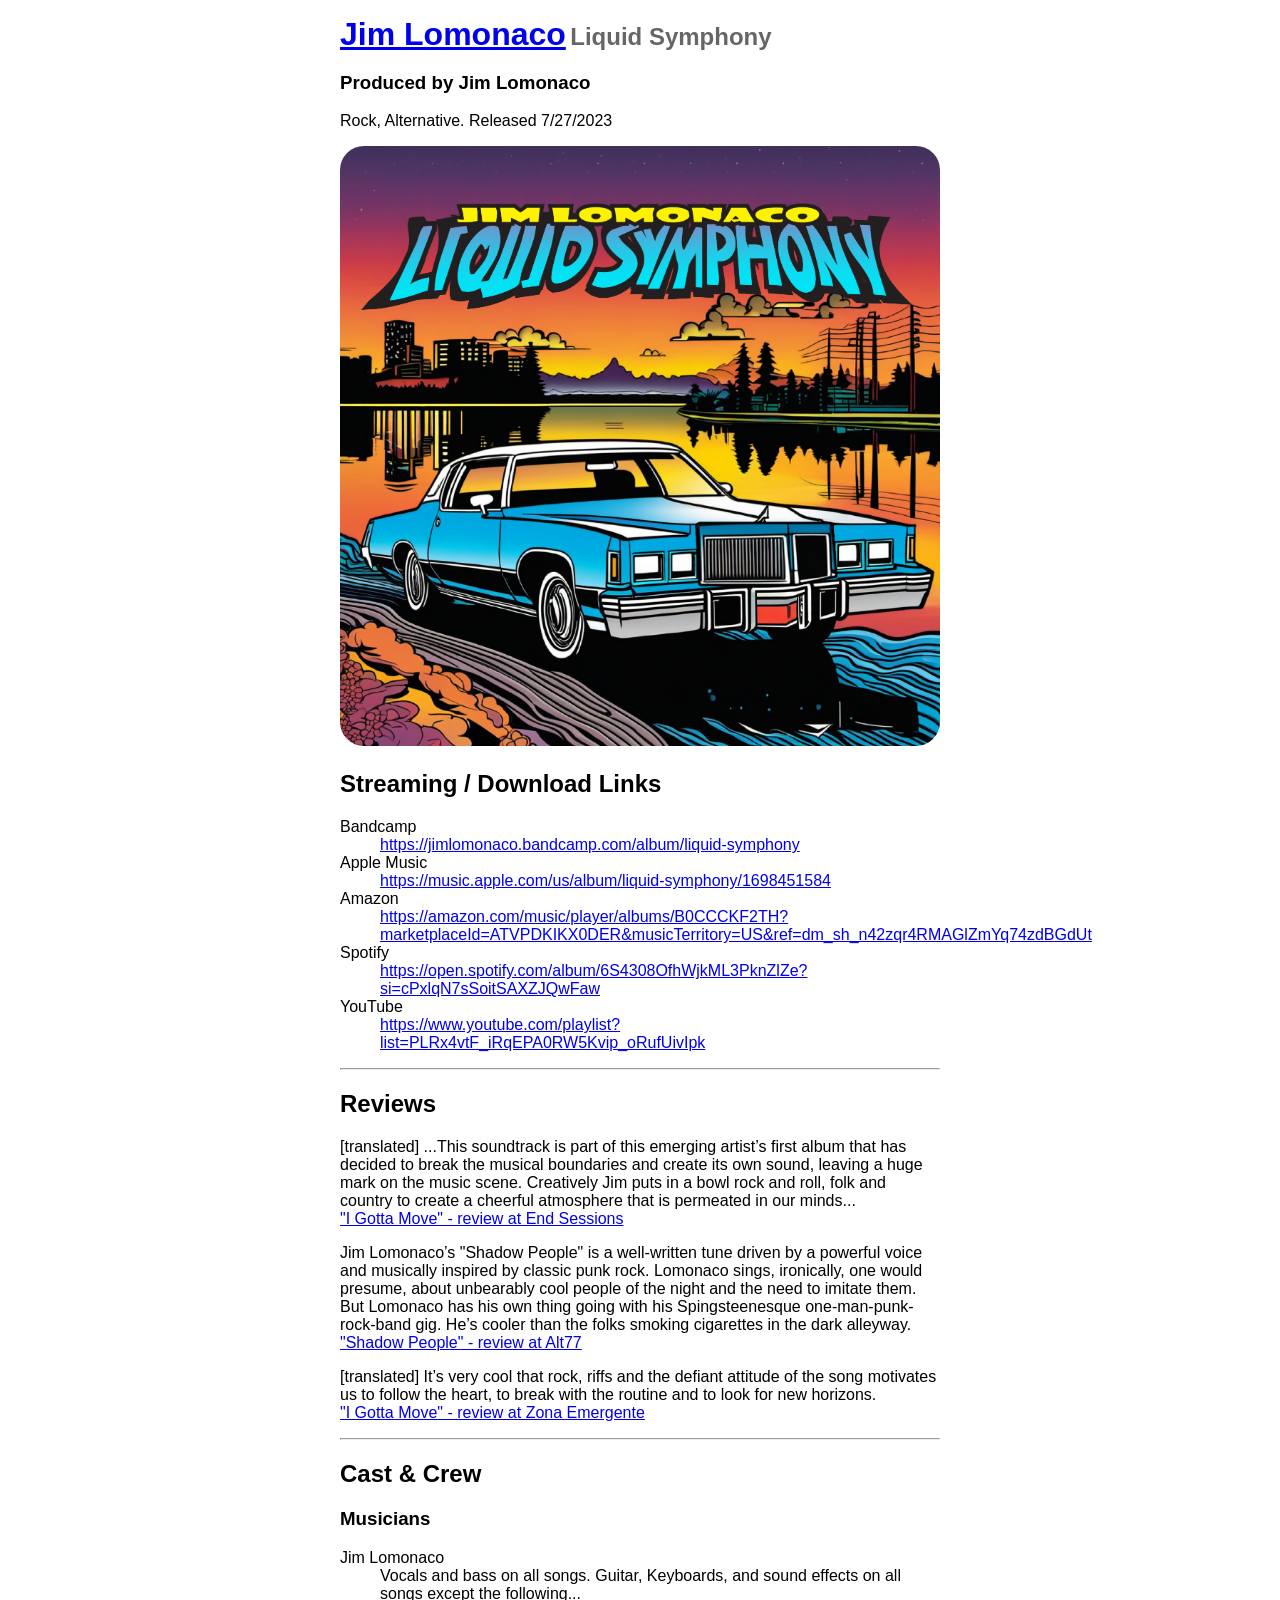
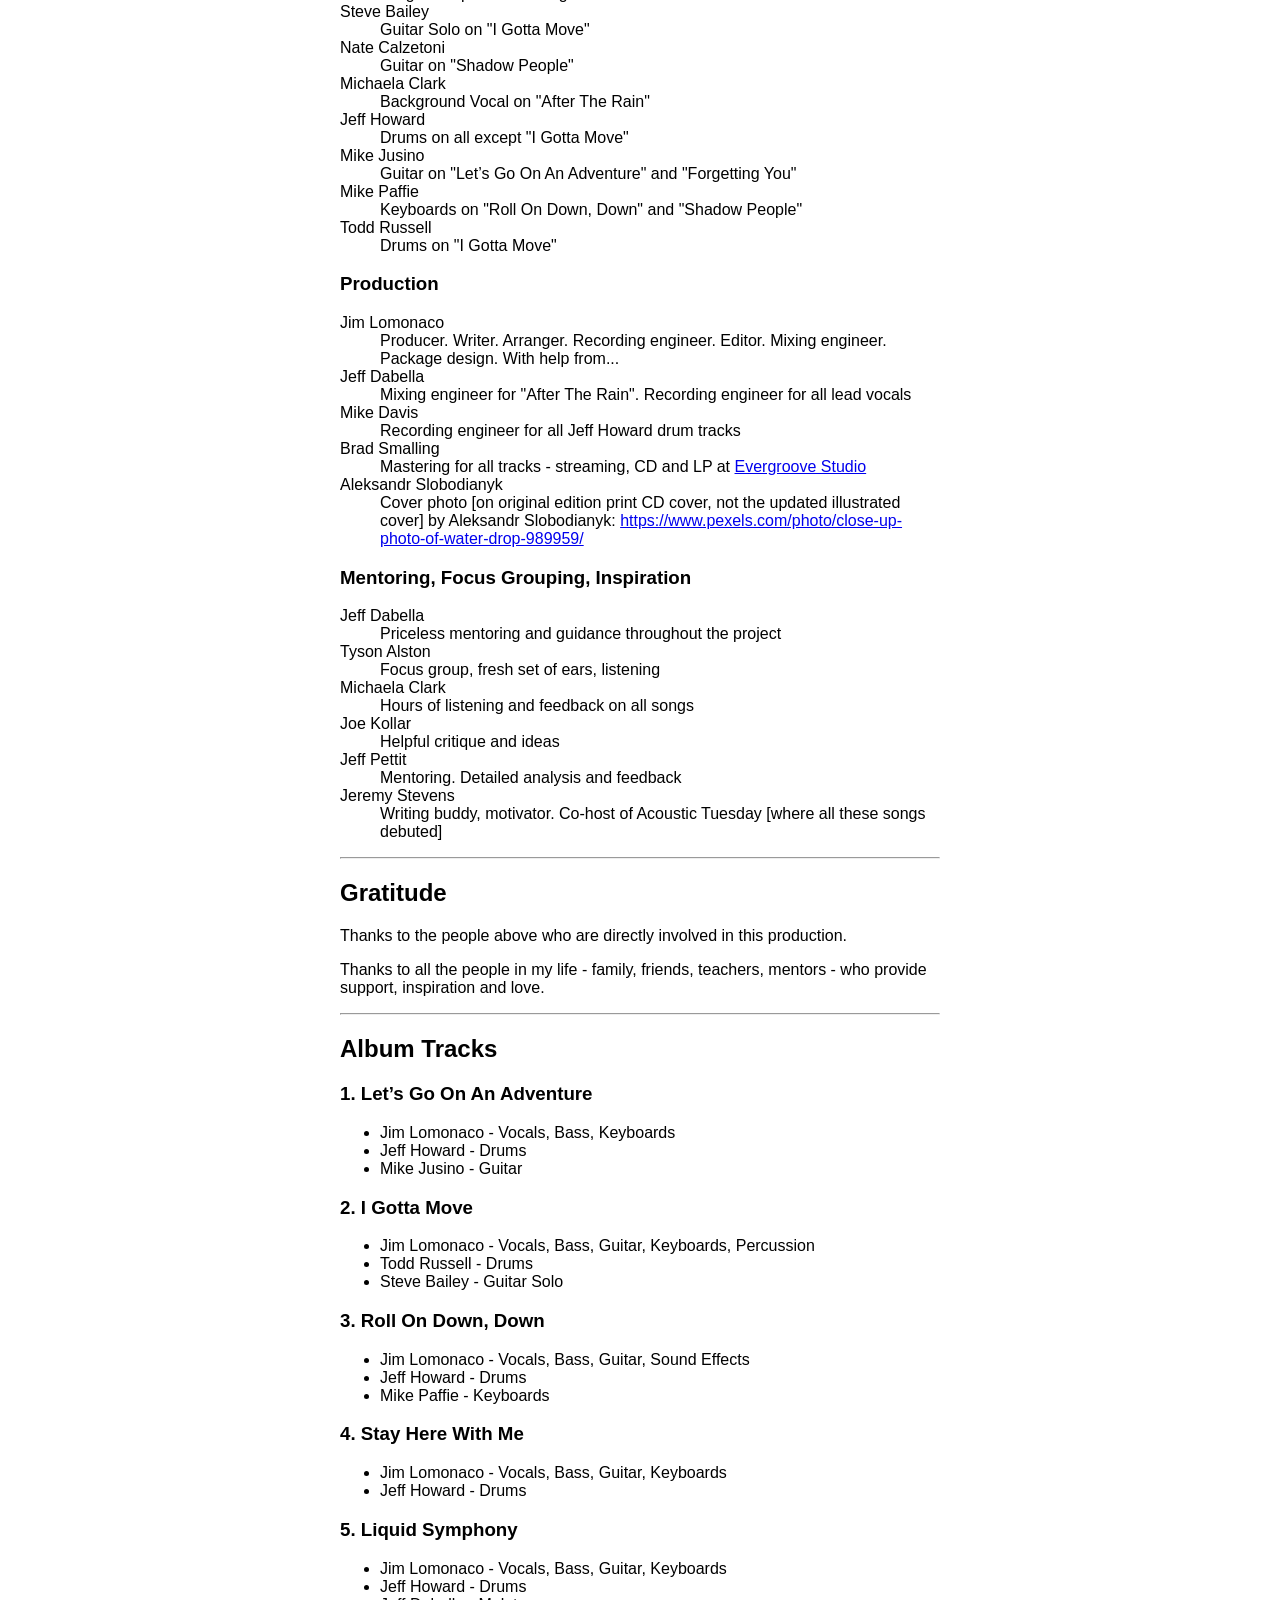
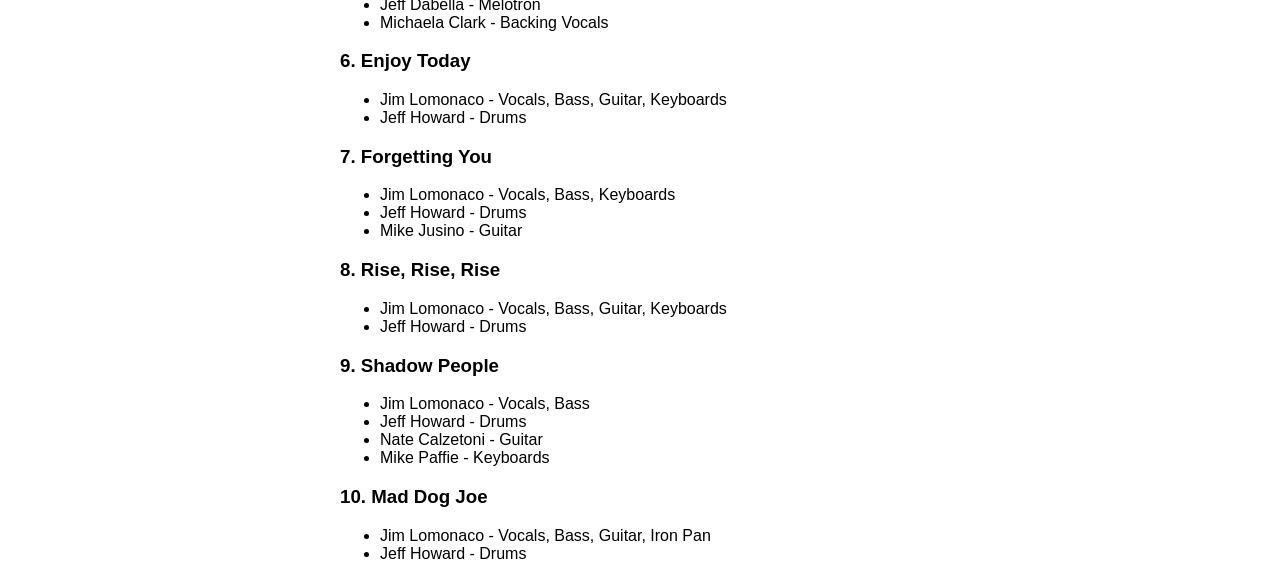
<file: liquid-symphony.html>
<!DOCTYPE html>
<html lang="en">
<head>
    <meta charset="utf-8" />
    <meta name="viewport" content="width=device-width, initial-scale=1" />
    <title>Jim Lomonaco - Liquid Symphony</title>
    <style>
        body{font-family: "Helvetica Neue",Helvetica,Arial,sans-serif;}
        #content{max-width: 600px; margin: 1em auto;}
        img{max-width:100%;border-radius:4%;}
    </style>
</head>
<body>
<div id="content">
    <h1 style="display: inline;"><a href="/">Jim Lomonaco</a></h1>
    <h2 style="display: inline; color: #666;">Liquid Symphony</h2>
    <h3>Produced by Jim Lomonaco</h3>
    <p>Rock, Alternative. Released 7/27/2023</p>
    <img src="LiquidSymphonyCover.jpg" style="width: fit-content;" alt="Album cover art for Liquid Symphony" title="Album cover art for Liquid Symphony">
    <h2>Streaming / Download Links</h2>
    <dl>
        <dt>Bandcamp</dt>
        <dd><a href="https://jimlomonaco.bandcamp.com/album/liquid-symphony">https://jimlomonaco.bandcamp.com/album/liquid-symphony</a></dd>

        <dt>Apple Music</dt>
        <dd><a href="https://music.apple.com/us/album/liquid-symphony/1698451584">https://music.apple.com/us/album/liquid-symphony/1698451584</a></dd>

        <dt>Amazon</dt>
        <dd><a href="https://amazon.com/music/player/albums/B0CCCKF2TH?marketplaceId=ATVPDKIKX0DER&musicTerritory=US&ref=dm_sh_n42zqr4RMAGlZmYq74zdBGdUt">https://amazon.com/music/player/albums/B0CCCKF2TH?marketplaceId=ATVPDKIKX0DER&musicTerritory=US&ref=dm_sh_n42zqr4RMAGlZmYq74zdBGdUt</a></dd>

        <dt>Spotify</dt>
        <dd><a href="https://open.spotify.com/album/6S4308OfhWjkML3PknZlZe?si=cPxlqN7sSoitSAXZJQwFaw">https://open.spotify.com/album/6S4308OfhWjkML3PknZlZe?si=cPxlqN7sSoitSAXZJQwFaw</a></dd>

        <dt>YouTube</dt>
        <dd><a href="https://www.youtube.com/playlist?list=PLRx4vtF_iRqEPA0RW5Kvip_oRufUivIpk">https://www.youtube.com/playlist?list=PLRx4vtF_iRqEPA0RW5Kvip_oRufUivIpk</a></dd>

    </dl>

    <hr>

    <h2 class="h3 mb-4 text-black">Reviews</h2>
    <p>
        [translated] ...This soundtrack is part of this emerging artist&rsquo;s first album that has decided
        to break the musical boundaries and create its own sound, leaving a huge mark on the music scene.
        Creatively Jim puts in a bowl rock and roll, folk and country to create a cheerful atmosphere that is permeated in our minds...
        <br>
        <a href="https://endsessions.com.mx/2025/02/06/jim-lomonaco-i-gotta-move/">&quot;I Gotta Move&quot; - review at End Sessions</a>
    </p>
    <p>
        Jim Lomonaco&rsquo;s &quot;Shadow People&quot; is a well-written tune driven by a powerful voice and musically inspired by classic punk rock.
        Lomonaco sings, ironically, one would presume, about unbearably cool people of the night and the need to imitate them.
        But Lomonaco has his own thing going with his Spingsteenesque one-man-punk-rock-band gig.
        He&rsquo;s cooler than the folks smoking cigarettes in the dark alleyway.<br>
        <a href="https://alt77.com/the-shattered-mind-machine-and-jim-lomonaco-reviewed/">&quot;Shadow People&quot; - review at Alt77</a>
    </p>
    <p>
        [translated] It&rsquo;s very cool that rock, riffs and the defiant attitude of the song motivates us to follow the heart, to break with the routine and to look for new horizons.<br>
        <a href="https://www.zonaemergente.com/2025/02/jim-lomonaco-i-gotta-move.html?m=1">&quot;I Gotta Move&quot; - review at Zona Emergente</a>
    </p>
    <hr>
    <h2>Cast &amp; Crew</h2>
    <h3>Musicians</h3>
    <dl>
        <dt>Jim Lomonaco</dt>
        <dd>Vocals and bass on all songs. Guitar, Keyboards, and sound effects on all songs except the following...</dd>

        <dt>Steve Bailey</dt>
        <dd>Guitar Solo on &quot;I Gotta Move&quot;</dd>

        <dt>Nate Calzetoni</dt>
        <dd>Guitar on &quot;Shadow People&quot;</dd>

        <dt>Michaela Clark</dt>
        <dd>Background Vocal on &quot;After The Rain&quot;</dd>

        <dt>Jeff Howard</dt>
        <dd>Drums on all except &quot;I Gotta Move&quot;</dd>

        <dt>Mike Jusino</dt>
        <dd>Guitar on &quot;Let&rsquo;s Go On An Adventure&quot; and &quot;Forgetting You&quot;</dd>

        <dt>Mike Paffie</dt>
        <dd>Keyboards on &quot;Roll On Down, Down&quot; and &quot;Shadow People&quot;</dd>

        <dt>Todd Russell</dt>
        <dd>Drums on &quot;I Gotta Move&quot;</dd>
    </dl>

    <h3>Production</h3>
    <dl>
        <dt>Jim Lomonaco</dt>
        <dd>Producer. Writer. Arranger. Recording engineer. Editor. Mixing engineer. Package design. With help from...</dd>

        <dt>Jeff Dabella</dt>
        <dd>Mixing engineer for &quot;After The Rain&quot;. Recording engineer for all lead vocals</dd>

        <dt>Mike Davis</dt>
        <dd>Recording engineer for all Jeff Howard drum tracks</dd>

        <dt>Brad Smalling</dt>
        <dd>Mastering for all tracks - streaming, CD and LP at <a href="https://evergroove.com/" target="_blank">Evergroove Studio</a></dd>

        <dt>Aleksandr Slobodianyk</dt>
        <dd>Cover photo [on original edition print CD cover, not the updated illustrated cover] by Aleksandr Slobodianyk: <a href="https://www.pexels.com/photo/close-up-photo-of-water-drop-989959/" target="_blank">https://www.pexels.com/photo/close-up-photo-of-water-drop-989959/</a></dd>
    </dl>


    <h3>Mentoring, Focus Grouping, Inspiration</h3>
    <dl>
        <dt>Jeff Dabella</dt>
        <dd>Priceless mentoring and guidance throughout the project</dd>

        <dt>Tyson Alston</dt>
        <dd>Focus group, fresh set of ears, listening</dd>

        <dt>Michaela Clark</dt>
        <dd>Hours of listening and feedback on all songs</dd>

        <dt>Joe Kollar</dt>
        <dd>Helpful critique and ideas</dd>

        <dt>Jeff Pettit</dt>
        <dd>Mentoring. Detailed analysis and feedback</dd>

        <dt>Jeremy Stevens</dt>
        <dd>Writing buddy, motivator. Co-host of Acoustic Tuesday [where all these songs debuted] </dd>
    </dl>

    <hr>

    <h2>Gratitude</h2>
    <p>
        Thanks to the people above who are directly involved in this production.
    </p>
    <p>
        Thanks to all the people in my life - family, friends, teachers, mentors -  who provide support, inspiration and love.
    </p>

    <hr>



    <h2>Album Tracks</h2>
    <section>
        <h3>1. Let&rsquo;s Go On An Adventure</h3>
        <ul>
            <li>Jim Lomonaco - Vocals, Bass, Keyboards</li>
            <li>Jeff Howard - Drums</li>
            <li>Mike Jusino - Guitar</li>
        </ul>
    </section>
    <section>
        <h3>2. I Gotta Move</h3>
        <ul>
            <li>Jim Lomonaco - Vocals, Bass, Guitar, Keyboards, Percussion</li>
            <li>Todd Russell - Drums</li>
            <li>Steve Bailey - Guitar Solo</li>
        </ul>
    </section>
    <section>
        <h3>3. Roll On Down, Down</h3>
        <ul>
            <li>Jim Lomonaco - Vocals, Bass, Guitar, Sound Effects</li>
            <li>Jeff Howard - Drums</li>
            <li>Mike Paffie - Keyboards</li>
        </ul>
    </section>
    <section>
        <h3>4. Stay Here With Me</h3>
        <ul>
            <li>Jim Lomonaco - Vocals, Bass, Guitar, Keyboards</li>
            <li>Jeff Howard - Drums</li>
        </ul>
    </section>
    <section>
        <h3>5. Liquid Symphony</h3>
        <ul>
            <li>Jim Lomonaco - Vocals, Bass, Guitar, Keyboards</li>
            <li>Jeff Howard - Drums</li>
            <li>Jeff Dabella - Melotron</li>
            <li>Michaela Clark - Backing Vocals</li>
        </ul>
    </section>
    <section>
        <h3>6. Enjoy Today</h3>
        <ul>
            <li>Jim Lomonaco - Vocals, Bass, Guitar, Keyboards</li>
            <li>Jeff Howard - Drums</li>
        </ul>
    </section>
    <section>
        <h3>7. Forgetting You</h3>
        <ul>
            <li>Jim Lomonaco - Vocals, Bass, Keyboards</li>
            <li>Jeff Howard - Drums</li>
            <li>Mike Jusino - Guitar</li>
        </ul>
    </section>
    <section>
        <h3>8. Rise, Rise, Rise</h3>
        <ul>
            <li>Jim Lomonaco - Vocals, Bass, Guitar, Keyboards</li>
            <li>Jeff Howard - Drums</li>
        </ul>
    </section>
    <section>
        <h3>9. Shadow People</h3>
        <ul>
            <li>Jim Lomonaco - Vocals, Bass</li>
            <li>Jeff Howard - Drums</li>
            <li>Nate Calzetoni - Guitar</li>
            <li>Mike Paffie - Keyboards</li>
        </ul>
    </section>
    <section>
        <h3>10. Mad Dog Joe</h3>
        <ul>
            <li>Jim Lomonaco - Vocals, Bass, Guitar, Iron Pan</li>
            <li>Jeff Howard - Drums</li>
        </ul>
    </section>



</div>
</body>
</html>
</file>
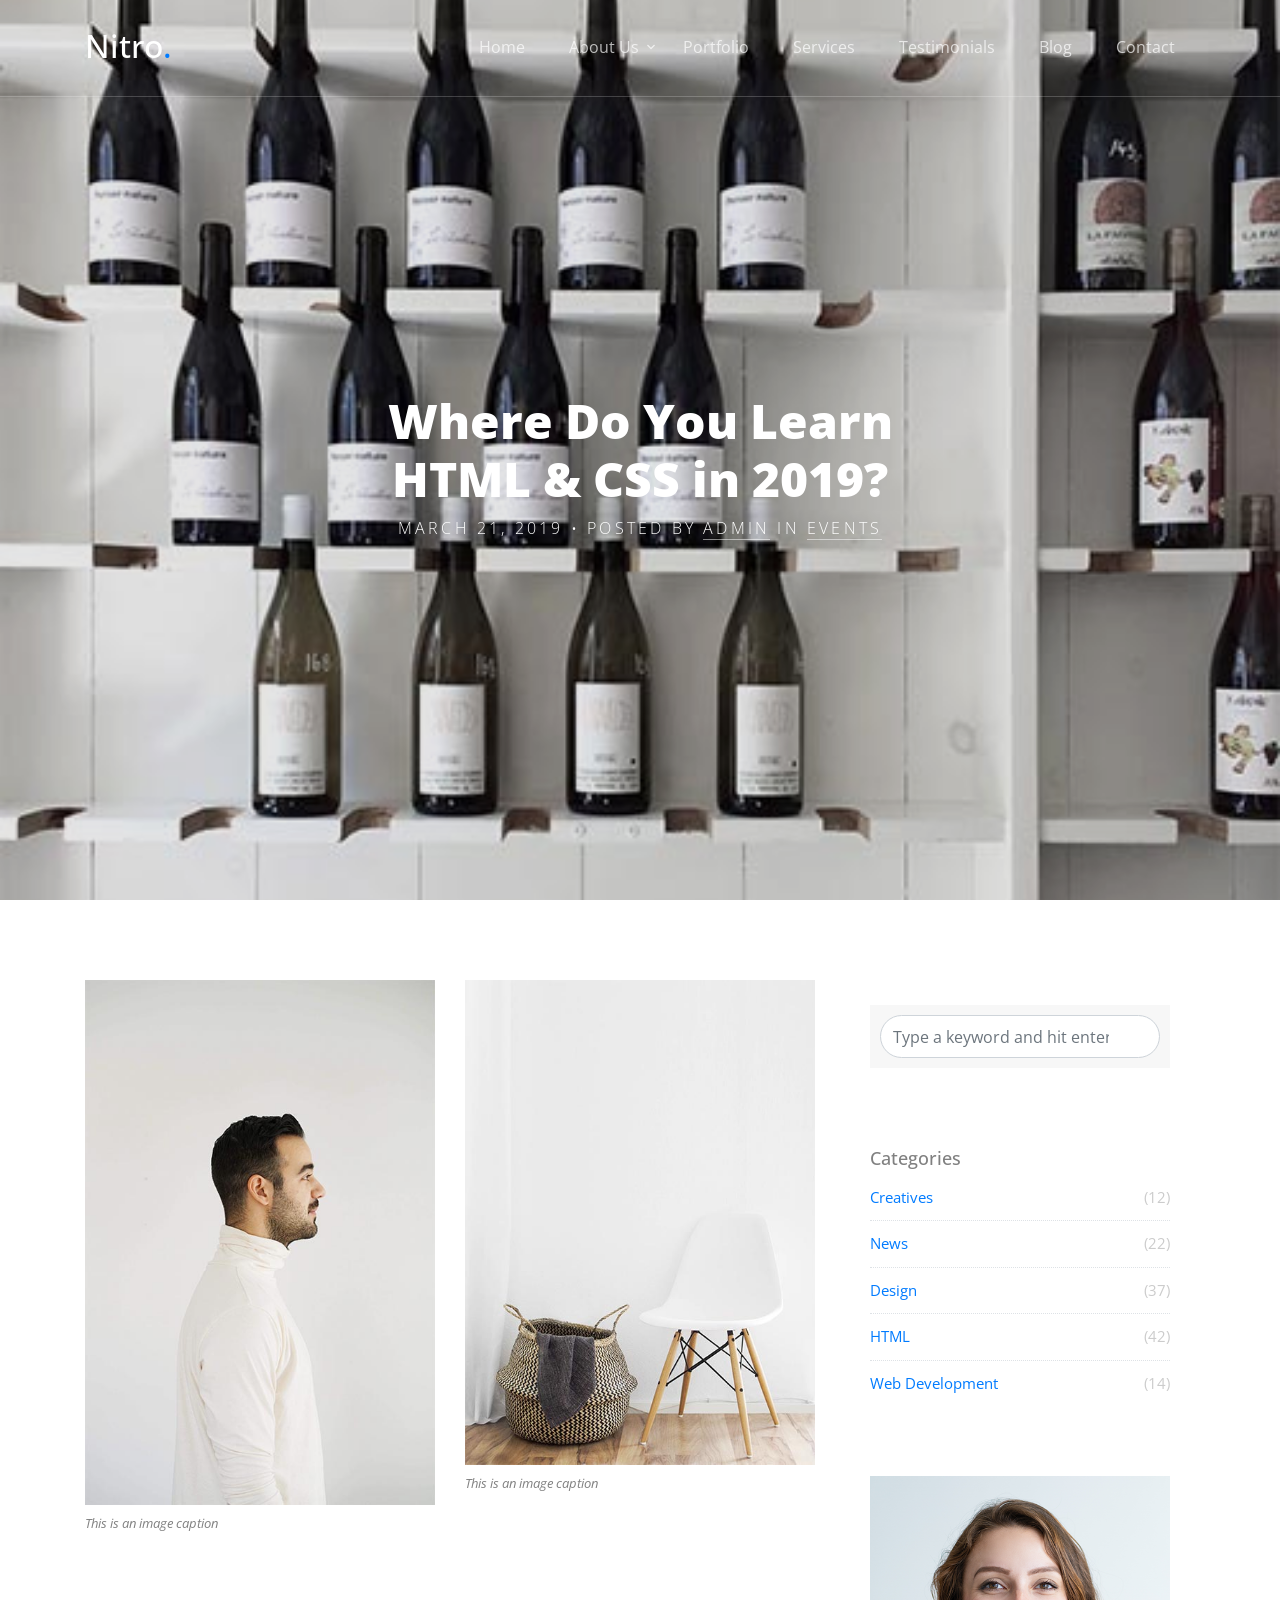
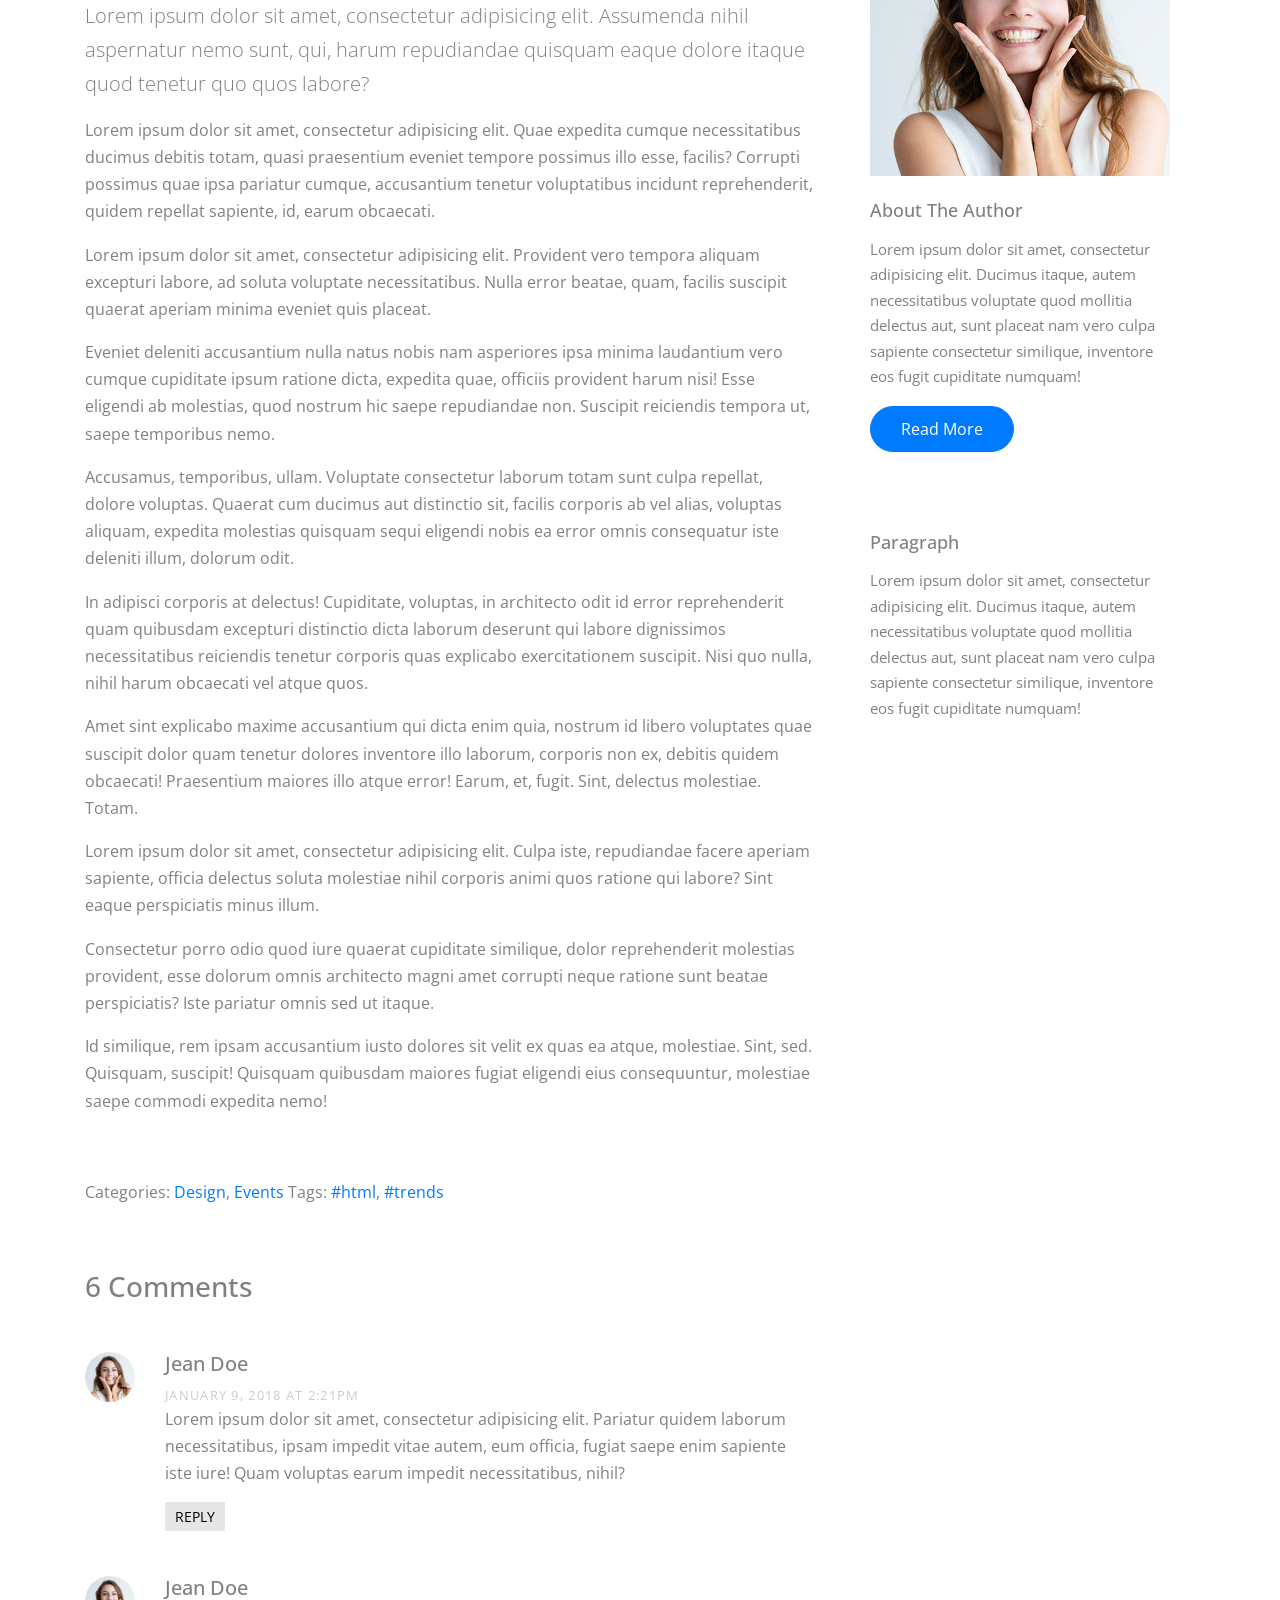
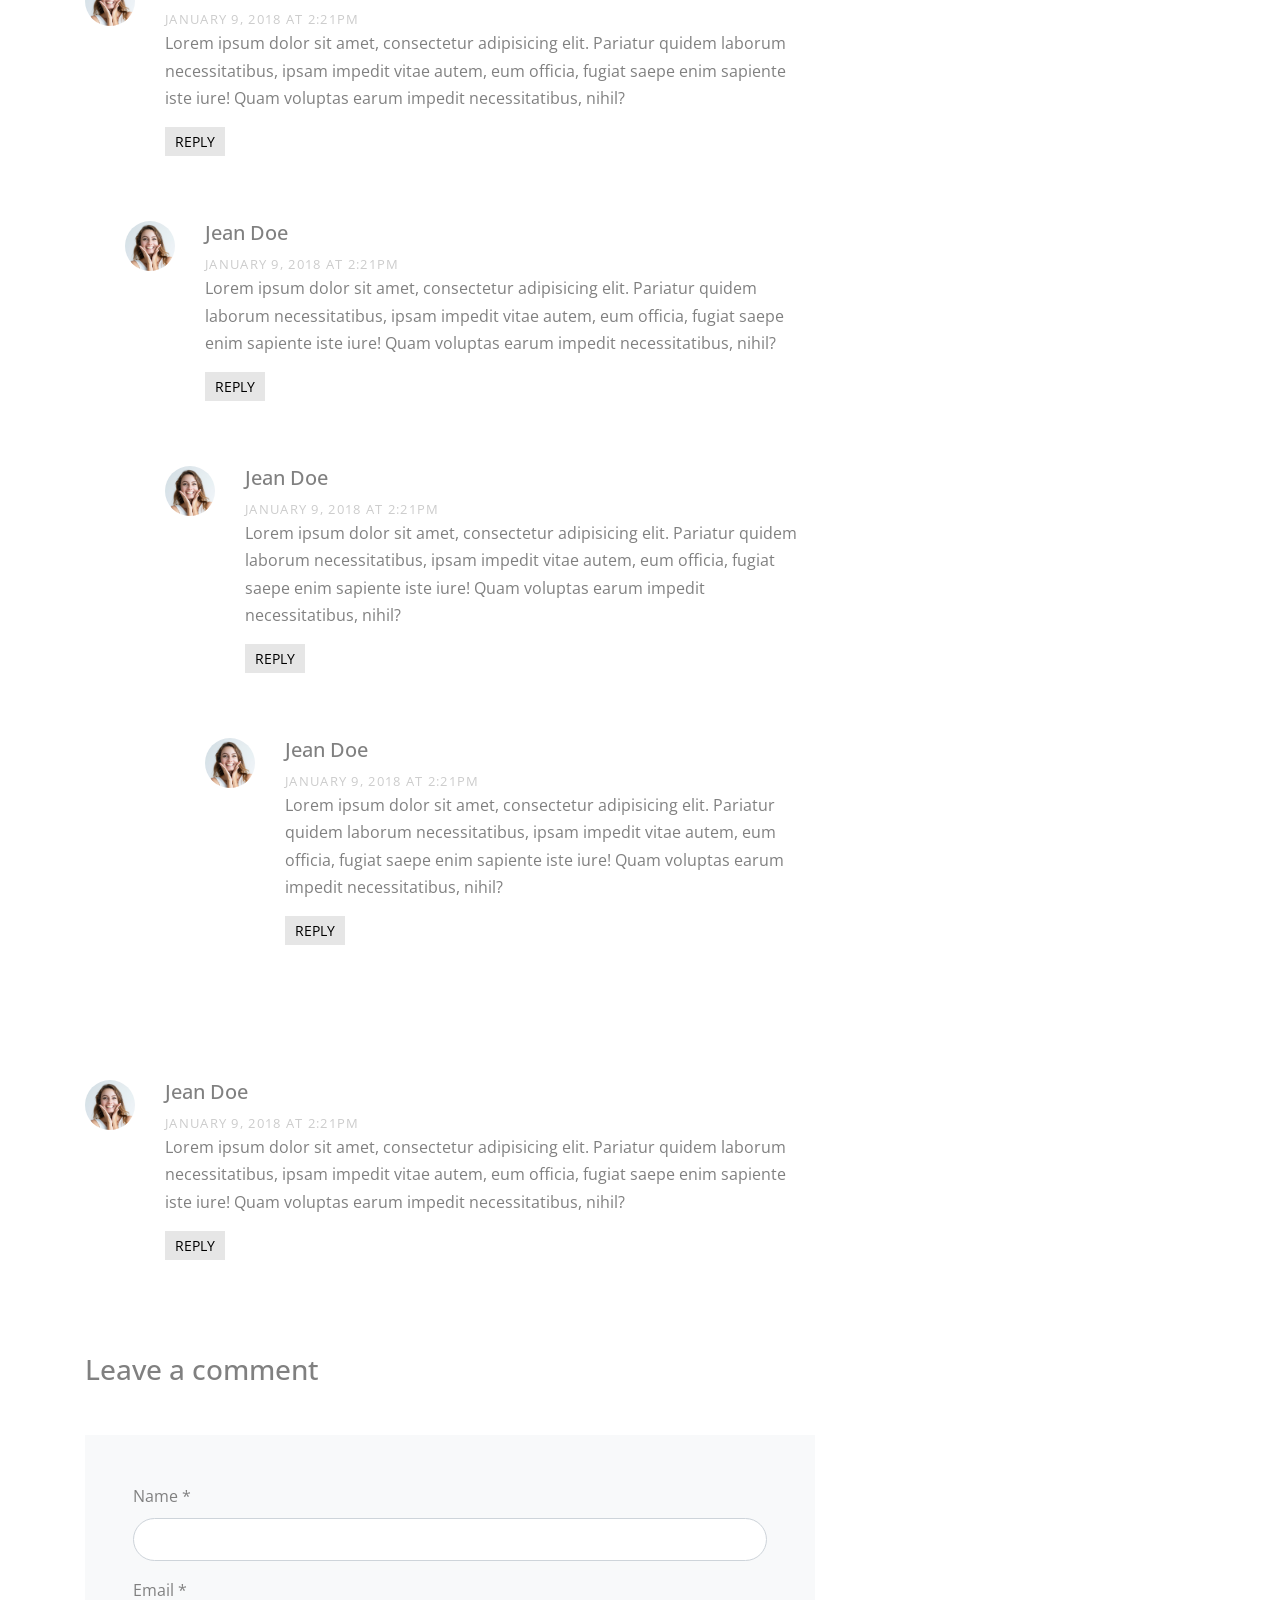
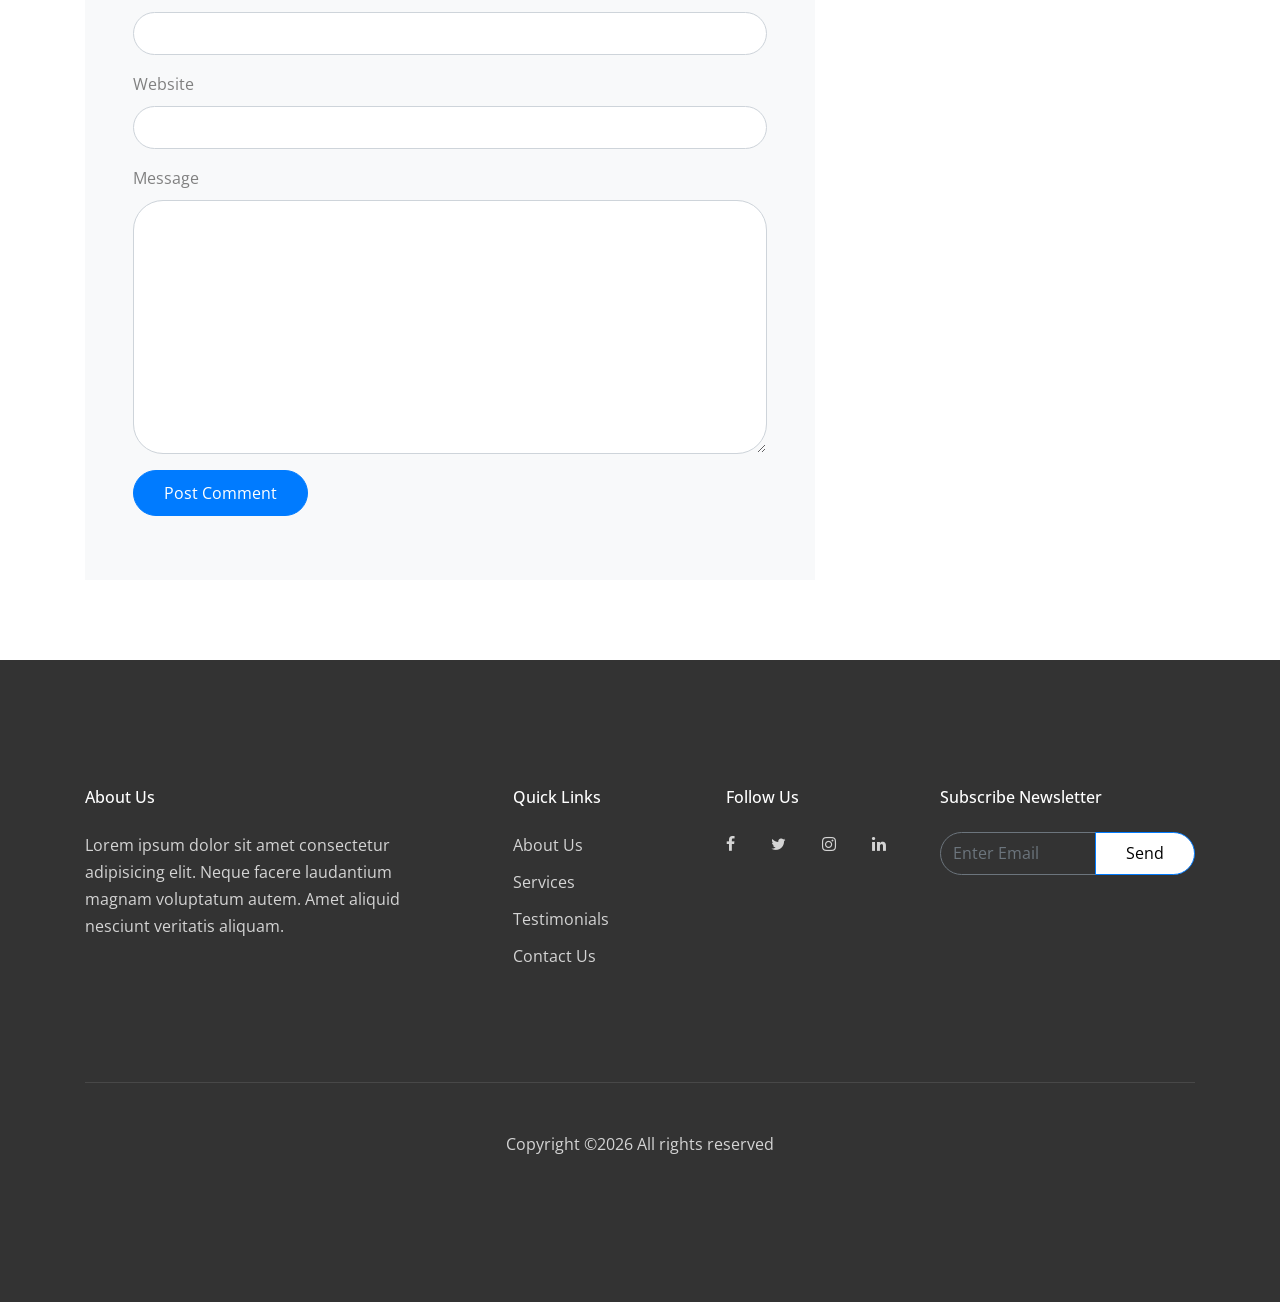
<file: single.html>
<!doctype html>
<html lang="en">
  <head>
    <title>Jim Lomonaco &mdash; Singer, Songwriter, Bassist, Producer</title>
    <meta charset="utf-8">
    <meta name="viewport" content="width=device-width, initial-scale=1, shrink-to-fit=no">
    
    
    <link href="https://fonts.googleapis.com/css?family=Open+Sans:300,400,700" rel="stylesheet">
    <link rel="stylesheet" href="fonts/icomoon/style.css">

    <link rel="stylesheet" href="css/bootstrap.min.css">
    <link rel="stylesheet" href="css/jquery-ui.css">
    <link rel="stylesheet" href="css/owl.carousel.min.css">
    <link rel="stylesheet" href="css/owl.theme.default.min.css">
    <link rel="stylesheet" href="css/owl.theme.default.min.css">

    <link rel="stylesheet" href="css/jquery.fancybox.min.css">

    <link rel="stylesheet" href="css/bootstrap-datepicker.css">

    <link rel="stylesheet" href="fonts/flaticon/font/flaticon.css">

    <link rel="stylesheet" href="css/aos.css">

    <link rel="stylesheet" href="css/style.css">
    
  </head>
  <body data-spy="scroll" data-target=".site-navbar-target" data-offset="300">
  

  <div id="overlayer"></div>
  <div class="loader">
    <div class="spinner-border text-primary" role="status">
      <span class="sr-only">Loading...</span>
    </div>
  </div>


  <div class="site-wrap">

    <div class="site-mobile-menu site-navbar-target">
      <div class="site-mobile-menu-header">
        <div class="site-mobile-menu-close mt-3">
          <span class="icon-close2 js-menu-toggle"></span>
        </div>
      </div>
      <div class="site-mobile-menu-body"></div>
    </div>
   
    
    <header class="site-navbar py-4 js-sticky-header site-navbar-target" role="banner">

      <div class="container">
        <div class="row align-items-center">
          
          <div class="col-6 col-xl-2">
            <h1 class="mb-0 site-logo"><a href="index.html" class="h2 mb-0">Nitro<span class="text-primary">.</span> </a></h1>
          </div>

          <div class="col-12 col-md-10 d-none d-xl-block">
            <nav class="site-navigation position-relative text-right" role="navigation">

              <ul class="site-menu main-menu js-clone-nav mr-auto d-none d-lg-block">
                <li><a href="index.html#home-section" class="nav-link">Home</a></li>
                <li class="has-children">
                  <a href="index.html#about-section" class="nav-link">About Us</a>
                  <ul class="dropdown">
                    <li><a href="index.html#team-section" class="nav-link">Team</a></li>
                    <li><a href="index.html#pricing-section" class="nav-link">Pricing</a></li>
                    <li><a href="index.html#faq-section" class="nav-link">FAQ</a></li>
                    <li class="has-children">
                      <a href="#">More Links</a>
                      <ul class="dropdown">
                        <li><a href="#">Menu One</a></li>
                        <li><a href="#">Menu Two</a></li>
                        <li><a href="#">Menu Three</a></li>
                      </ul>
                    </li>
                  </ul>
                </li>
                
                <li><a href="index.html#portfolio-section" class="nav-link">Portfolio</a></li>
                <li><a href="index.html#services-section" class="nav-link">Services</a></li>
                <li><a href="index.html#testimonials-section" class="nav-link">Testimonials</a></li>
                <li><a href="index.html#blog-section" class="nav-link active">Blog</a></li>
                <li><a href="index.html#contact-section" class="nav-link">Contact</a></li>
              </ul>
            </nav>
          </div>


          <div class="col-6 d-inline-block d-xl-none ml-md-0 py-3" style="position: relative; top: 3px;"><a href="#" class="site-menu-toggle js-menu-toggle float-right"><span class="icon-menu h3"></span></a></div>

        </div>
      </div>
      
    </header>

  
     
    <div class="site-blocks-cover overlay" style="background-image: url(images/img_1.jpg);" data-aos="fade">
      <div class="container">
        <div class="row align-items-center justify-content-center">

          
              <div class="col-md-6 mt-lg-5 text-center">
                <h1>Where Do You Learn HTML & CSS in 2019?</h1>
                <p class="post-meta">March 21, 2019 &bull; Posted by <a href="#">Admin</a> in <a href="#">Events</a></p>
                
              </div>
            
        </div>
      </div>
    </div>  

    
    
    <section class="site-section">
      <div class="container">
        <div class="row">
          <div class="col-md-8 blog-content">
            <div class="row mb-5">
              <div class="col-lg-6">
                <figure><img src="images/img_3.jpg" alt="Image" class="img-fluid">
                  <figcaption>This is an image caption</figcaption></figure>
              </div>
              <div class="col-lg-6">
                <figure><img src="images/img_4.jpg" alt="Image" class="img-fluid">
                  <figcaption>This is an image caption</figcaption></figure>
              </div>
            </div>
            <p class="lead">Lorem ipsum dolor sit amet, consectetur adipisicing elit. Assumenda nihil aspernatur nemo sunt, qui, harum repudiandae quisquam eaque dolore itaque quod tenetur quo quos labore?</p>
            <p>Lorem ipsum dolor sit amet, consectetur adipisicing elit. Quae expedita cumque necessitatibus ducimus debitis totam, quasi praesentium eveniet tempore possimus illo esse, facilis? Corrupti possimus quae ipsa pariatur cumque, accusantium tenetur voluptatibus incidunt reprehenderit, quidem repellat sapiente, id, earum obcaecati.</p>

            <blockquote><p>Lorem ipsum dolor sit amet, consectetur adipisicing elit. Provident vero tempora aliquam excepturi labore, ad soluta voluptate necessitatibus. Nulla error beatae, quam, facilis suscipit quaerat aperiam minima eveniet quis placeat.</p></blockquote>

            <p>Eveniet deleniti accusantium nulla natus nobis nam asperiores ipsa minima laudantium vero cumque cupiditate ipsum ratione dicta, expedita quae, officiis provident harum nisi! Esse eligendi ab molestias, quod nostrum hic saepe repudiandae non. Suscipit reiciendis tempora ut, saepe temporibus nemo.</p>
            <p>Accusamus, temporibus, ullam. Voluptate consectetur laborum totam sunt culpa repellat, dolore voluptas. Quaerat cum ducimus aut distinctio sit, facilis corporis ab vel alias, voluptas aliquam, expedita molestias quisquam sequi eligendi nobis ea error omnis consequatur iste deleniti illum, dolorum odit.</p>
            <p>In adipisci corporis at delectus! Cupiditate, voluptas, in architecto odit id error reprehenderit quam quibusdam excepturi distinctio dicta laborum deserunt qui labore dignissimos necessitatibus reiciendis tenetur corporis quas explicabo exercitationem suscipit. Nisi quo nulla, nihil harum obcaecati vel atque quos.</p>
            <p>Amet sint explicabo maxime accusantium qui dicta enim quia, nostrum id libero voluptates quae suscipit dolor quam tenetur dolores inventore illo laborum, corporis non ex, debitis quidem obcaecati! Praesentium maiores illo atque error! Earum, et, fugit. Sint, delectus molestiae. Totam.</p>

            <p>Lorem ipsum dolor sit amet, consectetur adipisicing elit. Culpa iste, repudiandae facere aperiam sapiente, officia delectus soluta molestiae nihil corporis animi quos ratione qui labore? Sint eaque perspiciatis minus illum.</p>
            <p>Consectetur porro odio quod iure quaerat cupiditate similique, dolor reprehenderit molestias provident, esse dolorum omnis architecto magni amet corrupti neque ratione sunt beatae perspiciatis? Iste pariatur omnis sed ut itaque.</p>
            <p>Id similique, rem ipsam accusantium iusto dolores sit velit ex quas ea atque, molestiae. Sint, sed. Quisquam, suscipit! Quisquam quibusdam maiores fugiat eligendi eius consequuntur, molestiae saepe commodi expedita nemo!</p>
            <div class="pt-5">
              <p>Categories:  <a href="#">Design</a>, <a href="#">Events</a>  Tags: <a href="#">#html</a>, <a href="#">#trends</a></p>
            </div>


            <div class="pt-5">
              <h3 class="mb-5">6 Comments</h3>
              <ul class="comment-list">
                <li class="comment">
                  <div class="vcard bio">
                    <img src="images/person_1.jpg" alt="Image" class="img-fluid">
                  </div>
                  <div class="comment-body">
                    <h3>Jean Doe</h3>
                    <div class="meta">January 9, 2018 at 2:21pm</div>
                    <p>Lorem ipsum dolor sit amet, consectetur adipisicing elit. Pariatur quidem laborum necessitatibus, ipsam impedit vitae autem, eum officia, fugiat saepe enim sapiente iste iure! Quam voluptas earum impedit necessitatibus, nihil?</p>
                    <p><a href="#" class="reply">Reply</a></p>
                  </div>
                </li>

                <li class="comment">
                  <div class="vcard bio">
                    <img src="images/person_1.jpg" alt="Image placeholder">
                  </div>
                  <div class="comment-body">
                    <h3>Jean Doe</h3>
                    <div class="meta">January 9, 2018 at 2:21pm</div>
                    <p>Lorem ipsum dolor sit amet, consectetur adipisicing elit. Pariatur quidem laborum necessitatibus, ipsam impedit vitae autem, eum officia, fugiat saepe enim sapiente iste iure! Quam voluptas earum impedit necessitatibus, nihil?</p>
                    <p><a href="#" class="reply">Reply</a></p>
                  </div>

                  <ul class="children">
                    <li class="comment">
                      <div class="vcard bio">
                        <img src="images/person_1.jpg" alt="Image placeholder">
                      </div>
                      <div class="comment-body">
                        <h3>Jean Doe</h3>
                        <div class="meta">January 9, 2018 at 2:21pm</div>
                        <p>Lorem ipsum dolor sit amet, consectetur adipisicing elit. Pariatur quidem laborum necessitatibus, ipsam impedit vitae autem, eum officia, fugiat saepe enim sapiente iste iure! Quam voluptas earum impedit necessitatibus, nihil?</p>
                        <p><a href="#" class="reply">Reply</a></p>
                      </div>


                      <ul class="children">
                        <li class="comment">
                          <div class="vcard bio">
                            <img src="images/person_1.jpg" alt="Image placeholder">
                          </div>
                          <div class="comment-body">
                            <h3>Jean Doe</h3>
                            <div class="meta">January 9, 2018 at 2:21pm</div>
                            <p>Lorem ipsum dolor sit amet, consectetur adipisicing elit. Pariatur quidem laborum necessitatibus, ipsam impedit vitae autem, eum officia, fugiat saepe enim sapiente iste iure! Quam voluptas earum impedit necessitatibus, nihil?</p>
                            <p><a href="#" class="reply">Reply</a></p>
                          </div>

                            <ul class="children">
                              <li class="comment">
                                <div class="vcard bio">
                                  <img src="images/person_1.jpg" alt="Image placeholder">
                                </div>
                                <div class="comment-body">
                                  <h3>Jean Doe</h3>
                                  <div class="meta">January 9, 2018 at 2:21pm</div>
                                  <p>Lorem ipsum dolor sit amet, consectetur adipisicing elit. Pariatur quidem laborum necessitatibus, ipsam impedit vitae autem, eum officia, fugiat saepe enim sapiente iste iure! Quam voluptas earum impedit necessitatibus, nihil?</p>
                                  <p><a href="#" class="reply">Reply</a></p>
                                </div>
                              </li>
                            </ul>
                        </li>
                      </ul>
                    </li>
                  </ul>
                </li>

                <li class="comment">
                  <div class="vcard bio">
                    <img src="images/person_1.jpg" alt="Image placeholder">
                  </div>
                  <div class="comment-body">
                    <h3>Jean Doe</h3>
                    <div class="meta">January 9, 2018 at 2:21pm</div>
                    <p>Lorem ipsum dolor sit amet, consectetur adipisicing elit. Pariatur quidem laborum necessitatibus, ipsam impedit vitae autem, eum officia, fugiat saepe enim sapiente iste iure! Quam voluptas earum impedit necessitatibus, nihil?</p>
                    <p><a href="#" class="reply">Reply</a></p>
                  </div>
                </li>
              </ul>
              <!-- END comment-list -->
              
              <div class="comment-form-wrap pt-5">
                <h3 class="mb-5">Leave a comment</h3>
                <form action="#" class="p-5 bg-light">
                  <div class="form-group">
                    <label for="name">Name *</label>
                    <input type="text" class="form-control" id="name">
                  </div>
                  <div class="form-group">
                    <label for="email">Email *</label>
                    <input type="email" class="form-control" id="email">
                  </div>
                  <div class="form-group">
                    <label for="website">Website</label>
                    <input type="url" class="form-control" id="website">
                  </div>

                  <div class="form-group">
                    <label for="message">Message</label>
                    <textarea name="" id="message" cols="30" rows="10" class="form-control"></textarea>
                  </div>
                  <div class="form-group">
                    <input type="submit" value="Post Comment" class="btn btn-primary">
                  </div>

                </form>
              </div>
            </div>

          </div>
          <div class="col-md-4 sidebar">
            <div class="sidebar-box">
              <form action="#" class="search-form">
                <div class="form-group">
                  <span class="icon fa fa-search"></span>
                  <input type="text" class="form-control" placeholder="Type a keyword and hit enter">
                </div>
              </form>
            </div>
            <div class="sidebar-box">
              <div class="categories">
                <h3>Categories</h3>
                <li><a href="#">Creatives <span>(12)</span></a></li>
                <li><a href="#">News <span>(22)</span></a></li>
                <li><a href="#">Design <span>(37)</span></a></li>
                <li><a href="#">HTML <span>(42)</span></a></li>
                <li><a href="#">Web Development <span>(14)</span></a></li>
              </div>
            </div>
            <div class="sidebar-box">
              <img src="images/person_1.jpg" alt="Image placeholder" class="img-fluid mb-4">
              <h3>About The Author</h3>
              <p>Lorem ipsum dolor sit amet, consectetur adipisicing elit. Ducimus itaque, autem necessitatibus voluptate quod mollitia delectus aut, sunt placeat nam vero culpa sapiente consectetur similique, inventore eos fugit cupiditate numquam!</p>
              <p><a href="#" class="btn btn-primary btn-sm">Read More</a></p>
            </div>

            <div class="sidebar-box">
              <h3>Paragraph</h3>
              <p>Lorem ipsum dolor sit amet, consectetur adipisicing elit. Ducimus itaque, autem necessitatibus voluptate quod mollitia delectus aut, sunt placeat nam vero culpa sapiente consectetur similique, inventore eos fugit cupiditate numquam!</p>
            </div>
          </div>
        </div>
      </div>
    </section>

    
    <footer class="site-footer">
      <div class="container">
        <div class="row">
          <div class="col-md-9">
            <div class="row">
              <div class="col-md-5">
                <h2 class="footer-heading mb-4">About Us</h2>
                <p>Lorem ipsum dolor sit amet consectetur adipisicing elit. Neque facere laudantium magnam voluptatum autem. Amet aliquid nesciunt veritatis aliquam.</p>
              </div>
              <div class="col-md-3 ml-auto">
                <h2 class="footer-heading mb-4">Quick Links</h2>
                <ul class="list-unstyled">
                  <li><a href="#about-section" class="smoothscroll">About Us</a></li>
                  <li><a href="#services-section" class="smoothscroll">Services</a></li>
                  <li><a href="#testimonials-section" class="smoothscroll">Testimonials</a></li>
                  <li><a href="#contact-section" class="smoothscroll">Contact Us</a></li>
                </ul>
              </div>
              <div class="col-md-3">
                <h2 class="footer-heading mb-4">Follow Us</h2>
                <a href="#" class="pl-0 pr-3"><span class="icon-facebook"></span></a>
                <a href="#" class="pl-3 pr-3"><span class="icon-twitter"></span></a>
                <a href="#" class="pl-3 pr-3"><span class="icon-instagram"></span></a>
                <a href="#" class="pl-3 pr-3"><span class="icon-linkedin"></span></a>
              </div>
            </div>
          </div>
          <div class="col-md-3">
            <h2 class="footer-heading mb-4">Subscribe Newsletter</h2>
            <form action="#" method="post" class="footer-subscribe">
              <div class="input-group mb-3">
                <input type="text" class="form-control border-secondary text-white bg-transparent" placeholder="Enter Email" aria-label="Enter Email" aria-describedby="button-addon2">
                <div class="input-group-append">
                  <button class="btn btn-primary text-black" type="button" id="button-addon2">Send</button>
                </div>
              </div>
            </form>
          </div>
        </div>
        <div class="row pt-5 mt-5 text-center">
          <div class="col-md-12">
            <div class="border-top pt-5">
              <p>
            Copyright &copy;<script>document.write(new Date().getFullYear());</script> All rights reserved
            </p>
        
            </div>
          </div>
          
        </div>
      </div>
    </footer>

  </div> <!-- .site-wrap -->

  <script src="js/jquery-3.3.1.min.js"></script>
  <script src="js/jquery-ui.js"></script>
  <script src="js/popper.min.js"></script>
  <script src="js/bootstrap.min.js"></script>
  <script src="js/owl.carousel.min.js"></script>
  <script src="js/jquery.countdown.min.js"></script>
  <script src="js/jquery.easing.1.3.js"></script>
  <script src="js/aos.js"></script>
  <script src="js/jquery.fancybox.min.js"></script>
  <script src="js/jquery.sticky.js"></script>
  <script src="js/isotope.pkgd.min.js"></script>

  
  <script src="js/main.js"></script>
    
  </body>
</html>
</file>
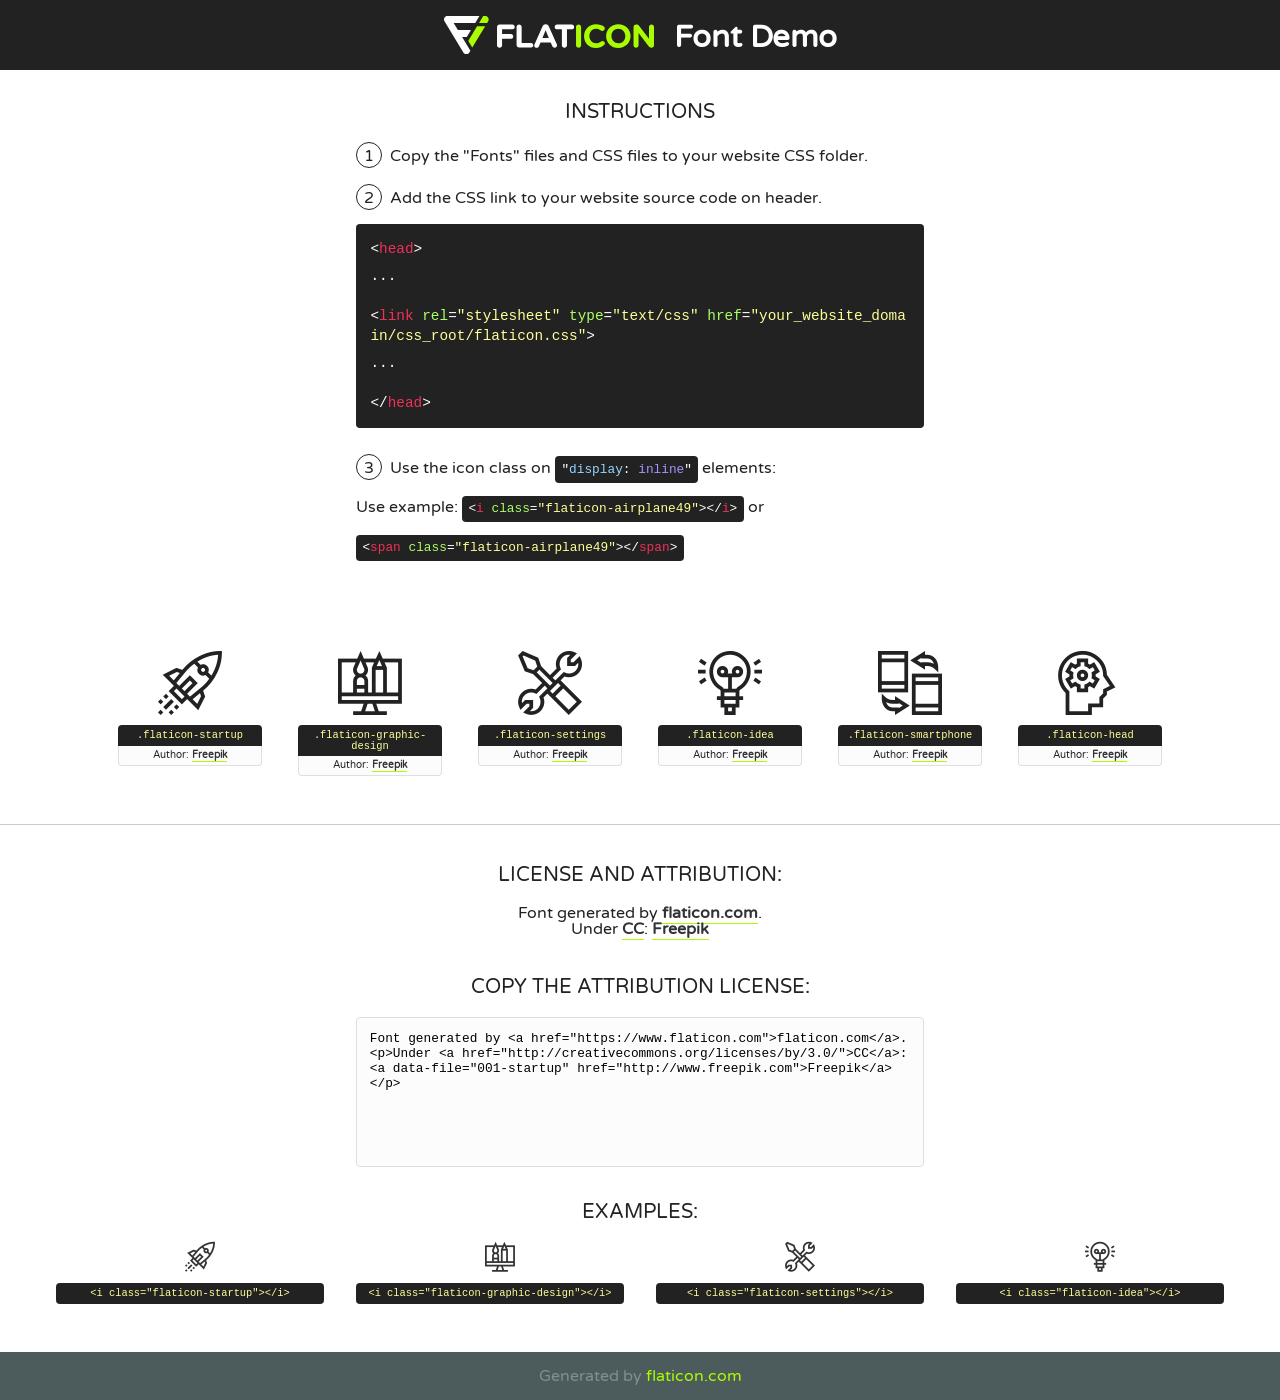
<file: fonts/flaticon/font/flaticon.html>
<!DOCTYPE html>
<!--
  Flaticon icon font: Flaticon
  Creation date: 03/04/2019 06:02
-->
<html>
<!DOCTYPE html>
<html>

<head>
    <title>Flaticon WebFont</title>
    <link href="http://fonts.googleapis.com/css?family=Varela+Round" rel="stylesheet" type="text/css" />
    <link rel="stylesheet" type="text/css" href="flaticon.css">
    <meta charset="UTF-8">
    <style>
    html, body, div, span, applet, object, iframe,
    h1, h2, h3, h4, h5, h6, p, blockquote, pre,
    a, abbr, acronym, address, big, cite, code,
    del, dfn, em, img, ins, kbd, q, s, samp,
    small, strike, strong, sub, sup, tt, var,
    b, u, i, center,
    dl, dt, dd, ol, ul, li,
    fieldset, form, label, legend,
    table, caption, tbody, tfoot, thead, tr, th, td,
    article, aside, canvas, details, embed, 
    figure, figcaption, footer, header, hgroup, 
    menu, nav, output, ruby, section, summary,
    time, mark, audio, video {
        margin: 0;
        padding: 0;
        border: 0;
        font-size: 100%;
        font: inherit;
        vertical-align: baseline;
    }
    /* HTML5 display-role reset for older browsers */
    article, aside, details, figcaption, figure, 
    footer, header, hgroup, menu, nav, section {
        display: block;
    }
    body {
        line-height: 1;
    }
    ol, ul {
        list-style: none;
    }
    blockquote, q {
        quotes: none;
    }
    blockquote:before, blockquote:after,
    q:before, q:after {
        content: '';
        content: none;
    }
    table {
        border-collapse: collapse;
        border-spacing: 0;
    }
    body {
        font-family: 'Varela Round', Helvetica, Arial, sans-serif;
        font-size: 16px;
        color: #222;
    }
    a {
        color: #333;
        border-bottom: 1px solid #a9fd00;
        font-weight: bold;
        text-decoration: none;
    }
    * {
        -moz-box-sizing: border-box;
        -webkit-box-sizing: border-box;
        box-sizing: border-box;
        margin: 0;
        padding: 0;
    }
    [class^="flaticon-"]:before, [class*=" flaticon-"]:before, [class^="flaticon-"]:after, [class*=" flaticon-"]:after {
        font-family: Flaticon;
        font-size: 30px;
        font-style: normal;
        margin-left: 20px;
        color: #333;
    }
    .wrapper {
        max-width: 600px;
        margin: auto;
        padding: 0 1em;
    }
    .title {
        font-size: 1.25em;
        text-align: center;
        margin-bottom: 1em;
        text-transform: uppercase;
    }
    header {
        text-align: center;
        background-color: #222;
        color: #fff;
        padding: 1em;
    }
    header .logo {
        width: 210px;
        height: 38px;
        display: inline-block;
        vertical-align: middle;
        margin-right: 1em;
        border: none;
    }
    header strong {
        font-size: 1.95em;
        font-weight: bold;
        vertical-align: middle;
        margin-top: 5px;
        display: inline-block;
    }
    .demo {
        margin: 2em auto;
        line-height: 1.25em;
    }
    .demo ul li {
        margin-bottom: 1em;
    }
    .demo ul li .num {
        color: #222;
        border-radius: 20px;
        display: inline-block;
        width: 26px;
        padding: 3px;
        height: 26px;
        text-align: center;
        margin-right: 0.5em;
        border: 1px solid #222;
    }
    .demo ul li code {
        background-color: #222;
        border-radius: 4px;
        padding: 0.25em 0.5em;
        display: inline-block;
        color: #fff;
        font-family: Consolas,Monaco,Lucida Console,Liberation Mono,DejaVu Sans Mono,Bitstream Vera Sans Mono,Courier New, monospace;
        font-weight: lighter;
        margin-top: 1em;
        font-size: 0.8em;
        word-break: break-all;
    }
    .demo ul li code.big {
        padding: 1em;
        font-size: 0.9em;
    }
    .demo ul li code .red {
        color: #EF3159;
    }
    .demo ul li code .green {
        color: #ACFF65;
    }
    .demo ul li code .yellow {
        color: #FFFF99;
    }
    .demo ul li code .blue {
        color: #99D3FF;
    }
    .demo ul li code .purple {
        color: #A295FF;
    }
    .demo ul li code .dots {
        margin-top: 0.5em;
        display: block;
    }
    #glyphs {
        border-bottom: 1px solid #ccc;
        padding: 2em 0;
        text-align: center;
    }
    .glyph {
        display: inline-block;
        width: 9em;
        margin: 1em;
        text-align: center;
        vertical-align: top;
        background: #FFF;
    }
    .glyph .glyph-icon {
        padding: 10px;
        display: block;
        font-family:"Flaticon";
        font-size: 64px;
        line-height: 1;
    }
    .glyph .glyph-icon:before {
        font-size: 64px;
        color: #222;
        margin-left: 0;
    }
    .class-name {
        font-size: 0.65em;
        background-color: #222;
        color: #fff;
        border-radius: 4px 4px 0 0;
        padding: 0.5em;
        color: #FFFF99;
        font-family: Consolas,Monaco,Lucida Console,Liberation Mono,DejaVu Sans Mono,Bitstream Vera Sans Mono,Courier New, monospace;
    }
    .author-name {
        font-size: 0.6em;
        background-color: #fcfcfd;
        border: 1px solid #DEDEE4;
        border-top: 0;
        border-radius: 0 0 4px 4px;
        padding: 0.5em;
    }
    .class-name:last-child {
        font-size: 10px;
        color:#888;
    }
    .class-name:last-child a {
        font-size: 10px;
        color:#555;
    }
    .class-name:last-child a:hover {
        color:#a9fd00;
    }
    .glyph > input {
        display: block;
        width: 100px;
        margin: 5px auto;
        text-align: center;
        font-size: 12px;
        cursor: text;
    }
    .glyph > input.icon-input {
        font-family:"Flaticon";
        font-size: 16px;
        margin-bottom: 10px;
    }
    .attribution .title {
        margin-top: 2em;
    }
    .attribution textarea {
        background-color: #fcfcfd;
        padding: 1em;
        border: none;
        box-shadow: none;
        border: 1px solid #DEDEE4;
        border-radius: 4px;
        resize: none;
        width: 100%;
        height: 150px;
        font-size: 0.8em;
        font-family: Consolas,Monaco,Lucida Console,Liberation Mono,DejaVu Sans Mono,Bitstream Vera Sans Mono,Courier New, monospace;
        -webkit-appearance: none;
    }
    .iconsuse {
        margin: 2em auto;
        text-align: center;
        max-width: 1200px;
    }
    .iconsuse:after {
        content: '';
        display: table;
        clear: both;
    }
    .iconsuse .image {
        float: left;
        width: 25%;
        padding: 0 1em;
    }
    .iconsuse .image p {
        margin-bottom: 1em;
    }
    .iconsuse .image span {
        display: block;
        font-size: 0.65em;
        background-color: #222;
        color: #fff;
        border-radius: 4px;
        padding: 0.5em;
        color: #FFFF99;
        margin-top: 1em;
        font-family: Consolas,Monaco,Lucida Console,Liberation Mono,DejaVu Sans Mono,Bitstream Vera Sans Mono,Courier New, monospace;
    }
    #footer {
        text-align: center;
        background-color: #4C5B5C;
        color: #7c9192;
        padding: 1em;
    }
    #footer a {
        border: none;
        color: #a9fd00;
        font-weight: normal;
    }
    @media (max-width: 960px) {
        .iconsuse .image {
            width: 50%;
        }
    }
    @media (max-width: 560px) {
        .iconsuse .image {
            width: 100%;
        }
    }
    </style>
</head>

<body class="characters-off">

    <header>
        <a href="https://www.flaticon.com" target="_blank" class="logo">
            <svg version="1.1" xmlns="http://www.w3.org/2000/svg" xmlns:xlink="http://www.w3.org/1999/xlink" xmlns:a="http://ns.adobe.com/AdobeSVGViewerExtensions/3.0/" viewBox="0 0 560.875 102.036" enable-background="new 0 0 560.875 102.036" xml:space="preserve">
                <defs>
                </defs>
                <g>
                    <g class="letters">
                        <path fill="#ffffff" d="M141.596,29.675c0-3.777,2.985-6.767,6.764-6.767h34.438c3.426,0,6.15,2.728,6.15,6.15
                        c0,3.43-2.724,6.149-6.15,6.149h-27.674v13.091h23.719c3.429,0,6.151,2.724,6.151,6.15c0,3.43-2.723,6.149-6.151,6.149h-23.719
                        v17.574c0,3.773-2.986,6.761-6.764,6.761c-3.779,0-6.764-2.989-6.764-6.761V29.675z"></path>
                        <path fill="#ffffff" d="M193.844,29.149c0-3.781,2.985-6.767,6.764-6.767c3.776,0,6.763,2.985,6.763,6.767v42.957h25.039
                        c3.426,0,6.149,2.726,6.149,6.153c0,3.425-2.723,6.15-6.149,6.15h-31.802c-3.779,0-6.764-2.986-6.764-6.768V29.149z"></path>
                        <path fill="#ffffff" d="M241.891,75.71l21.438-48.407c1.492-3.341,4.215-5.357,7.906-5.357h0.792
                        c3.686,0,6.323,2.017,7.815,5.357l21.439,48.407c0.436,0.967,0.701,1.845,0.701,2.723c0,3.602-2.809,6.501-6.414,6.501
                        c-3.161,0-5.269-1.845-6.499-4.655l-4.132-9.661h-27.059l-4.301,10.102c-1.144,2.631-3.426,4.214-6.237,4.214
                        c-3.517,0-6.24-2.81-6.24-6.325C241.1,77.64,241.451,76.677,241.891,75.71z M279.932,58.666l-8.521-20.297l-8.526,20.297H279.932
                        z"></path>
                        <path fill="#ffffff" d="M314.864,35.387H301.86c-3.429,0-6.239-2.813-6.239-6.238c0-3.429,2.811-6.24,6.239-6.24h39.533
                        c3.426,0,6.237,2.811,6.237,6.24c0,3.425-2.811,6.238-6.237,6.238h-13.001v42.785c0,3.773-2.99,6.761-6.764,6.761
                        c-3.779,0-6.764-2.989-6.764-6.761V35.387z"></path>
                        <path fill="#A9FD00" d="M352.615,29.149c0-3.781,2.985-6.767,6.767-6.767c3.774,0,6.761,2.985,6.761,6.767v49.024
                        c0,3.773-2.987,6.761-6.761,6.761c-3.781,0-6.767-2.989-6.767-6.761V29.149z"></path>
                        <path fill="#A9FD00" d="M374.132,53.836v-0.179c0-17.481,13.178-31.801,32.065-31.801c9.22,0,15.459,2.458,20.557,6.238
                        c1.402,1.054,2.637,2.985,2.637,5.357c0,3.692-2.985,6.59-6.681,6.59c-1.845,0-3.071-0.702-4.044-1.319
                        c-3.776-2.813-7.729-4.393-12.562-4.393c-10.364,0-17.831,8.611-17.831,19.154v0.173c0,10.542,7.291,19.329,17.831,19.329
                        c5.715,0,9.492-1.756,13.359-4.834c1.049-0.874,2.458-1.491,4.039-1.491c3.429,0,6.325,2.813,6.325,6.236
                        c0,2.106-1.056,3.78-2.282,4.834c-5.539,4.834-12.036,7.733-21.878,7.733C387.572,85.464,374.132,71.493,374.132,53.836z"></path>
                        <path fill="#A9FD00" d="M433.009,53.836v-0.179c0-17.481,13.79-31.801,32.766-31.801c18.981,0,32.592,14.143,32.592,31.628v0.173
                        c0,17.483-13.785,31.807-32.769,31.807C446.625,85.464,433.009,71.32,433.009,53.836z M484.224,53.836v-0.179
                        c0-10.539-7.725-19.326-18.626-19.326c-10.893,0-18.449,8.611-18.449,19.154v0.173c0,10.542,7.73,19.329,18.626,19.329
                        C476.676,72.986,484.224,64.378,484.224,53.836z"></path>
                        <path fill="#A9FD00" d="M506.233,29.321c0-3.774,2.99-6.763,6.767-6.763h1.401c3.252,0,5.183,1.583,7.029,3.953l26.093,34.265
                        V29.059c0-3.692,2.99-6.677,6.681-6.677c3.683,0,6.671,2.985,6.671,6.677v48.934c0,3.78-2.987,6.765-6.764,6.765h-0.436
                        c-3.257,0-5.188-1.581-7.034-3.953l-27.056-35.492v32.944c0,3.687-2.985,6.676-6.678,6.676c-3.683,0-6.673-2.989-6.673-6.676
                        V29.321z"></path>
                    </g>
                    <g class="insignia">
                        <path fill="#ffffff" d="M48.372,56.137h12.517l11.156-18.537H37.186L25.688,18.539h57.825L94.668,0H9.271
                        C5.925,0,2.842,1.801,1.198,4.716c-1.644,2.907-1.593,6.482,0.134,9.343l50.38,83.501c1.678,2.781,4.689,4.476,7.938,4.476
                        c3.246,0,6.257-1.695,7.935-4.476l2.898-4.804L48.372,56.137z"></path>
                        <g class="i">
                            <path fill="#A9FD00" d="M93.575,18.539h0.031v0.004l21.652,0.004l2.705-4.488c1.727-2.861,1.778-6.436,0.133-9.343
                            C116.454,1.801,113.371,0,110.026,0h-5.294L93.575,18.539z"></path>
                            <polygon fill="#A9FD00" points="88.291,27.356 64.725,66.486 75.519,84.404 109.942,27.356"></polygon>
                        </g>
                    </g>
                </g>
            </svg>
        </a>
        <strong>Font Demo</strong>
    </header>


    <section class="demo wrapper">

        <p class="title">Instructions</p>

        <ul>
            <li>
                <span class="num">1</span>Copy the "Fonts" files and CSS files to your website CSS folder.
            </li>
            <li>
                <span class="num">2</span>Add the CSS link to your website source code on header.
                <code class="big">
                    &lt;<span class="red">head</span>&gt;
                    <br/><span class="dots">...</span>
                    <br/>&lt;<span class="red">link</span> <span class="green">rel</span>=<span class="yellow">"stylesheet"</span> <span class="green">type</span>=<span class="yellow">"text/css"</span> <span class="green">href</span>=<span class="yellow">"your_website_domain/css_root/flaticon.css"</span>&gt;
                    <br/><span class="dots">...</span>
                    <br/>&lt;/<span class="red">head</span>&gt;
                </code>
            </li>

            <li>
                <p>
                    <span class="num">3</span>Use the icon class on <code>"<span class="blue">display</span>:<span class="purple"> inline</span>"</code> elements:
                    <br />
                    Use example: <code>&lt;<span class="red">i</span> <span class="green">class</span>=<span class="yellow">&quot;flaticon-airplane49&quot;</span>&gt;&lt;/<span class="red">i</span>&gt;</code> or <code>&lt;<span class="red">span</span> <span class="green">class</span>=<span class="yellow">&quot;flaticon-airplane49&quot;</span>&gt;&lt;/<span class="red">span</span>&gt;</code>
            </li>
        </ul>

    </section>




   <section id="glyphs">          
    
      
        <div class="glyph"><div class="glyph-icon flaticon-startup"></div>
            <div class="class-name">.flaticon-startup</div>
            <div class="author-name">Author: <a data-file="001-startup" href="http://www.freepik.com">Freepik</a> </div> 
        </div>        
        
        <div class="glyph"><div class="glyph-icon flaticon-graphic-design"></div>
            <div class="class-name">.flaticon-graphic-design</div>
            <div class="author-name">Author: <a data-file="002-graphic-design" href="http://www.freepik.com">Freepik</a> </div> 
        </div>        
        
        <div class="glyph"><div class="glyph-icon flaticon-settings"></div>
            <div class="class-name">.flaticon-settings</div>
            <div class="author-name">Author: <a data-file="003-settings" href="http://www.freepik.com">Freepik</a> </div> 
        </div>        
        
        <div class="glyph"><div class="glyph-icon flaticon-idea"></div>
            <div class="class-name">.flaticon-idea</div>
            <div class="author-name">Author: <a data-file="004-idea" href="http://www.freepik.com">Freepik</a> </div> 
        </div>        
        
        <div class="glyph"><div class="glyph-icon flaticon-smartphone"></div>
            <div class="class-name">.flaticon-smartphone</div>
            <div class="author-name">Author: <a data-file="005-smartphone" href="http://www.freepik.com">Freepik</a> </div> 
        </div>        
        
        <div class="glyph"><div class="glyph-icon flaticon-head"></div>
            <div class="class-name">.flaticon-head</div>
            <div class="author-name">Author: <a data-file="006-head" href="http://www.freepik.com">Freepik</a> </div> 
        </div>        
        

    </section>



    <section class="attribution wrapper"   style="text-align:center;">

      <div class="title">License and attribution:</div><div class="attrDiv">Font generated by <a href="https://www.flaticon.com">flaticon.com</a>. <div><p>Under <a href="http://creativecommons.org/licenses/by/3.0/">CC</a>: <a data-file="001-startup" href="http://www.freepik.com">Freepik</a></p>  </div>
      </div>
      <div class="title">Copy the Attribution License:</div>

    <textarea onclick="this.focus();this.select();">Font generated by &lt;a href=&quot;https://www.flaticon.com&quot;&gt;flaticon.com&lt;/a&gt;. <p>Under <a href="http://creativecommons.org/licenses/by/3.0/">CC</a>: <a data-file="001-startup" href="http://www.freepik.com">Freepik</a></p>  
     </textarea>

    </section>

    <section class="iconsuse">

          <div class="title">Examples:</div>            
             
            <div class="image">
                <p>
                    <i class="glyph-icon flaticon-startup"></i> 
                    <span>&lt;i class=&quot;flaticon-startup&quot;&gt;&lt;/i&gt;</span>
                </p>
            </div>
            
            <div class="image">
                <p>
                    <i class="glyph-icon flaticon-graphic-design"></i> 
                    <span>&lt;i class=&quot;flaticon-graphic-design&quot;&gt;&lt;/i&gt;</span>
                </p>
            </div>
            
            <div class="image">
                <p>
                    <i class="glyph-icon flaticon-settings"></i> 
                    <span>&lt;i class=&quot;flaticon-settings&quot;&gt;&lt;/i&gt;</span>
                </p>
            </div>
            
            <div class="image">
                <p>
                    <i class="glyph-icon flaticon-idea"></i> 
                    <span>&lt;i class=&quot;flaticon-idea&quot;&gt;&lt;/i&gt;</span>
                </p>
            </div>
                       
        </div>
                            
    </section>

<div id="footer">
    <div>Generated by <a href="https://www.flaticon.com">flaticon.com</a>
    </div>
</div>



</body>
</html>
</file>
<file: fonts/icomoon/style.css>
@font-face {
  font-family: 'icomoon';
  src:  url('fonts/icomoon.eot?10si43');
  src:  url('fonts/icomoon.eot?10si43#iefix') format('embedded-opentype'),
    url('fonts/icomoon.ttf?10si43') format('truetype'),
    url('fonts/icomoon.woff?10si43') format('woff'),
    url('fonts/icomoon.svg?10si43#icomoon') format('svg');
  font-weight: normal;
  font-style: normal;
}

[class^="icon-"], [class*=" icon-"] {
  /* use !important to prevent issues with browser extensions that change fonts */
  font-family: 'icomoon' !important;
  speak: none;
  font-style: normal;
  font-weight: normal;
  font-variant: normal;
  text-transform: none;
  line-height: 1;

  /* Better Font Rendering =========== */
  -webkit-font-smoothing: antialiased;
  -moz-osx-font-smoothing: grayscale;
}

.icon-asterisk:before {
  content: "\f069";
}
.icon-plus:before {
  content: "\f067";
}
.icon-question:before {
  content: "\f128";
}
.icon-minus:before {
  content: "\f068";
}
.icon-glass:before {
  content: "\f000";
}
.icon-music:before {
  content: "\f001";
}
.icon-search:before {
  content: "\f002";
}
.icon-envelope-o:before {
  content: "\f003";
}
.icon-heart:before {
  content: "\f004";
}
.icon-star:before {
  content: "\f005";
}
.icon-star-o:before {
  content: "\f006";
}
.icon-user:before {
  content: "\f007";
}
.icon-film:before {
  content: "\f008";
}
.icon-th-large:before {
  content: "\f009";
}
.icon-th:before {
  content: "\f00a";
}
.icon-th-list:before {
  content: "\f00b";
}
.icon-check:before {
  content: "\f00c";
}
.icon-close:before {
  content: "\f00d";
}
.icon-remove:before {
  content: "\f00d";
}
.icon-times:before {
  content: "\f00d";
}
.icon-search-plus:before {
  content: "\f00e";
}
.icon-search-minus:before {
  content: "\f010";
}
.icon-power-off:before {
  content: "\f011";
}
.icon-signal:before {
  content: "\f012";
}
.icon-cog:before {
  content: "\f013";
}
.icon-gear:before {
  content: "\f013";
}
.icon-trash-o:before {
  content: "\f014";
}
.icon-home:before {
  content: "\f015";
}
.icon-file-o:before {
  content: "\f016";
}
.icon-clock-o:before {
  content: "\f017";
}
.icon-road:before {
  content: "\f018";
}
.icon-download:before {
  content: "\f019";
}
.icon-arrow-circle-o-down:before {
  content: "\f01a";
}
.icon-arrow-circle-o-up:before {
  content: "\f01b";
}
.icon-inbox:before {
  content: "\f01c";
}
.icon-play-circle-o:before {
  content: "\f01d";
}
.icon-repeat:before {
  content: "\f01e";
}
.icon-rotate-right:before {
  content: "\f01e";
}
.icon-refresh:before {
  content: "\f021";
}
.icon-list-alt:before {
  content: "\f022";
}
.icon-lock:before {
  content: "\f023";
}
.icon-flag:before {
  content: "\f024";
}
.icon-headphones:before {
  content: "\f025";
}
.icon-volume-off:before {
  content: "\f026";
}
.icon-volume-down:before {
  content: "\f027";
}
.icon-volume-up:before {
  content: "\f028";
}
.icon-qrcode:before {
  content: "\f029";
}
.icon-barcode:before {
  content: "\f02a";
}
.icon-tag:before {
  content: "\f02b";
}
.icon-tags:before {
  content: "\f02c";
}
.icon-book:before {
  content: "\f02d";
}
.icon-bookmark:before {
  content: "\f02e";
}
.icon-print:before {
  content: "\f02f";
}
.icon-camera:before {
  content: "\f030";
}
.icon-font:before {
  content: "\f031";
}
.icon-bold:before {
  content: "\f032";
}
.icon-italic:before {
  content: "\f033";
}
.icon-text-height:before {
  content: "\f034";
}
.icon-text-width:before {
  content: "\f035";
}
.icon-align-left:before {
  content: "\f036";
}
.icon-align-center:before {
  content: "\f037";
}
.icon-align-right:before {
  content: "\f038";
}
.icon-align-justify:before {
  content: "\f039";
}
.icon-list:before {
  content: "\f03a";
}
.icon-dedent:before {
  content: "\f03b";
}
.icon-outdent:before {
  content: "\f03b";
}
.icon-indent:before {
  content: "\f03c";
}
.icon-video-camera:before {
  content: "\f03d";
}
.icon-image:before {
  content: "\f03e";
}
.icon-photo:before {
  content: "\f03e";
}
.icon-picture-o:before {
  content: "\f03e";
}
.icon-pencil:before {
  content: "\f040";
}
.icon-map-marker:before {
  content: "\f041";
}
.icon-adjust:before {
  content: "\f042";
}
.icon-tint:before {
  content: "\f043";
}
.icon-edit:before {
  content: "\f044";
}
.icon-pencil-square-o:before {
  content: "\f044";
}
.icon-share-square-o:before {
  content: "\f045";
}
.icon-check-square-o:before {
  content: "\f046";
}
.icon-arrows:before {
  content: "\f047";
}
.icon-step-backward:before {
  content: "\f048";
}
.icon-fast-backward:before {
  content: "\f049";
}
.icon-backward:before {
  content: "\f04a";
}
.icon-play:before {
  content: "\f04b";
}
.icon-pause:before {
  content: "\f04c";
}
.icon-stop:before {
  content: "\f04d";
}
.icon-forward:before {
  content: "\f04e";
}
.icon-fast-forward:before {
  content: "\f050";
}
.icon-step-forward:before {
  content: "\f051";
}
.icon-eject:before {
  content: "\f052";
}
.icon-chevron-left:before {
  content: "\f053";
}
.icon-chevron-right:before {
  content: "\f054";
}
.icon-plus-circle:before {
  content: "\f055";
}
.icon-minus-circle:before {
  content: "\f056";
}
.icon-times-circle:before {
  content: "\f057";
}
.icon-check-circle:before {
  content: "\f058";
}
.icon-question-circle:before {
  content: "\f059";
}
.icon-info-circle:before {
  content: "\f05a";
}
.icon-crosshairs:before {
  content: "\f05b";
}
.icon-times-circle-o:before {
  content: "\f05c";
}
.icon-check-circle-o:before {
  content: "\f05d";
}
.icon-ban:before {
  content: "\f05e";
}
.icon-arrow-left:before {
  content: "\f060";
}
.icon-arrow-right:before {
  content: "\f061";
}
.icon-arrow-up:before {
  content: "\f062";
}
.icon-arrow-down:before {
  content: "\f063";
}
.icon-mail-forward:before {
  content: "\f064";
}
.icon-share:before {
  content: "\f064";
}
.icon-expand:before {
  content: "\f065";
}
.icon-compress:before {
  content: "\f066";
}
.icon-exclamation-circle:before {
  content: "\f06a";
}
.icon-gift:before {
  content: "\f06b";
}
.icon-leaf:before {
  content: "\f06c";
}
.icon-fire:before {
  content: "\f06d";
}
.icon-eye:before {
  content: "\f06e";
}
.icon-eye-slash:before {
  content: "\f070";
}
.icon-exclamation-triangle:before {
  content: "\f071";
}
.icon-warning:before {
  content: "\f071";
}
.icon-plane:before {
  content: "\f072";
}
.icon-calendar:before {
  content: "\f073";
}
.icon-random:before {
  content: "\f074";
}
.icon-comment:before {
  content: "\f075";
}
.icon-magnet:before {
  content: "\f076";
}
.icon-chevron-up:before {
  content: "\f077";
}
.icon-chevron-down:before {
  content: "\f078";
}
.icon-retweet:before {
  content: "\f079";
}
.icon-shopping-cart:before {
  content: "\f07a";
}
.icon-folder:before {
  content: "\f07b";
}
.icon-folder-open:before {
  content: "\f07c";
}
.icon-arrows-v:before {
  content: "\f07d";
}
.icon-arrows-h:before {
  content: "\f07e";
}
.icon-bar-chart:before {
  content: "\f080";
}
.icon-bar-chart-o:before {
  content: "\f080";
}
.icon-twitter-square:before {
  content: "\f081";
}
.icon-facebook-square:before {
  content: "\f082";
}
.icon-camera-retro:before {
  content: "\f083";
}
.icon-key:before {
  content: "\f084";
}
.icon-cogs:before {
  content: "\f085";
}
.icon-gears:before {
  content: "\f085";
}
.icon-comments:before {
  content: "\f086";
}
.icon-thumbs-o-up:before {
  content: "\f087";
}
.icon-thumbs-o-down:before {
  content: "\f088";
}
.icon-star-half:before {
  content: "\f089";
}
.icon-heart-o:before {
  content: "\f08a";
}
.icon-sign-out:before {
  content: "\f08b";
}
.icon-linkedin-square:before {
  content: "\f08c";
}
.icon-thumb-tack:before {
  content: "\f08d";
}
.icon-external-link:before {
  content: "\f08e";
}
.icon-sign-in:before {
  content: "\f090";
}
.icon-trophy:before {
  content: "\f091";
}
.icon-github-square:before {
  content: "\f092";
}
.icon-upload:before {
  content: "\f093";
}
.icon-lemon-o:before {
  content: "\f094";
}
.icon-phone:before {
  content: "\f095";
}
.icon-square-o:before {
  content: "\f096";
}
.icon-bookmark-o:before {
  content: "\f097";
}
.icon-phone-square:before {
  content: "\f098";
}
.icon-twitter:before {
  content: "\f099";
}
.icon-facebook:before {
  content: "\f09a";
}
.icon-facebook-f:before {
  content: "\f09a";
}
.icon-github:before {
  content: "\f09b";
}
.icon-unlock:before {
  content: "\f09c";
}
.icon-credit-card:before {
  content: "\f09d";
}
.icon-feed:before {
  content: "\f09e";
}
.icon-rss:before {
  content: "\f09e";
}
.icon-hdd-o:before {
  content: "\f0a0";
}
.icon-bullhorn:before {
  content: "\f0a1";
}
.icon-bell-o:before {
  content: "\f0a2";
}
.icon-certificate:before {
  content: "\f0a3";
}
.icon-hand-o-right:before {
  content: "\f0a4";
}
.icon-hand-o-left:before {
  content: "\f0a5";
}
.icon-hand-o-up:before {
  content: "\f0a6";
}
.icon-hand-o-down:before {
  content: "\f0a7";
}
.icon-arrow-circle-left:before {
  content: "\f0a8";
}
.icon-arrow-circle-right:before {
  content: "\f0a9";
}
.icon-arrow-circle-up:before {
  content: "\f0aa";
}
.icon-arrow-circle-down:before {
  content: "\f0ab";
}
.icon-globe:before {
  content: "\f0ac";
}
.icon-wrench:before {
  content: "\f0ad";
}
.icon-tasks:before {
  content: "\f0ae";
}
.icon-filter:before {
  content: "\f0b0";
}
.icon-briefcase:before {
  content: "\f0b1";
}
.icon-arrows-alt:before {
  content: "\f0b2";
}
.icon-group:before {
  content: "\f0c0";
}
.icon-users:before {
  content: "\f0c0";
}
.icon-chain:before {
  content: "\f0c1";
}
.icon-link:before {
  content: "\f0c1";
}
.icon-cloud:before {
  content: "\f0c2";
}
.icon-flask:before {
  content: "\f0c3";
}
.icon-cut:before {
  content: "\f0c4";
}
.icon-scissors:before {
  content: "\f0c4";
}
.icon-copy:before {
  content: "\f0c5";
}
.icon-files-o:before {
  content: "\f0c5";
}
.icon-paperclip:before {
  content: "\f0c6";
}
.icon-floppy-o:before {
  content: "\f0c7";
}
.icon-save:before {
  content: "\f0c7";
}
.icon-square:before {
  content: "\f0c8";
}
.icon-bars:before {
  content: "\f0c9";
}
.icon-navicon:before {
  content: "\f0c9";
}
.icon-reorder:before {
  content: "\f0c9";
}
.icon-list-ul:before {
  content: "\f0ca";
}
.icon-list-ol:before {
  content: "\f0cb";
}
.icon-strikethrough:before {
  content: "\f0cc";
}
.icon-underline:before {
  content: "\f0cd";
}
.icon-table:before {
  content: "\f0ce";
}
.icon-magic:before {
  content: "\f0d0";
}
.icon-truck:before {
  content: "\f0d1";
}
.icon-pinterest:before {
  content: "\f0d2";
}
.icon-pinterest-square:before {
  content: "\f0d3";
}
.icon-google-plus-square:before {
  content: "\f0d4";
}
.icon-google-plus:before {
  content: "\f0d5";
}
.icon-money:before {
  content: "\f0d6";
}
.icon-caret-down:before {
  content: "\f0d7";
}
.icon-caret-up:before {
  content: "\f0d8";
}
.icon-caret-left:before {
  content: "\f0d9";
}
.icon-caret-right:before {
  content: "\f0da";
}
.icon-columns:before {
  content: "\f0db";
}
.icon-sort:before {
  content: "\f0dc";
}
.icon-unsorted:before {
  content: "\f0dc";
}
.icon-sort-desc:before {
  content: "\f0dd";
}
.icon-sort-down:before {
  content: "\f0dd";
}
.icon-sort-asc:before {
  content: "\f0de";
}
.icon-sort-up:before {
  content: "\f0de";
}
.icon-envelope:before {
  content: "\f0e0";
}
.icon-linkedin:before {
  content: "\f0e1";
}
.icon-rotate-left:before {
  content: "\f0e2";
}
.icon-undo:before {
  content: "\f0e2";
}
.icon-gavel:before {
  content: "\f0e3";
}
.icon-legal:before {
  content: "\f0e3";
}
.icon-dashboard:before {
  content: "\f0e4";
}
.icon-tachometer:before {
  content: "\f0e4";
}
.icon-comment-o:before {
  content: "\f0e5";
}
.icon-comments-o:before {
  content: "\f0e6";
}
.icon-bolt:before {
  content: "\f0e7";
}
.icon-flash:before {
  content: "\f0e7";
}
.icon-sitemap:before {
  content: "\f0e8";
}
.icon-umbrella:before {
  content: "\f0e9";
}
.icon-clipboard:before {
  content: "\f0ea";
}
.icon-paste:before {
  content: "\f0ea";
}
.icon-lightbulb-o:before {
  content: "\f0eb";
}
.icon-exchange:before {
  content: "\f0ec";
}
.icon-cloud-download:before {
  content: "\f0ed";
}
.icon-cloud-upload:before {
  content: "\f0ee";
}
.icon-user-md:before {
  content: "\f0f0";
}
.icon-stethoscope:before {
  content: "\f0f1";
}
.icon-suitcase:before {
  content: "\f0f2";
}
.icon-bell:before {
  content: "\f0f3";
}
.icon-coffee:before {
  content: "\f0f4";
}
.icon-cutlery:before {
  content: "\f0f5";
}
.icon-file-text-o:before {
  content: "\f0f6";
}
.icon-building-o:before {
  content: "\f0f7";
}
.icon-hospital-o:before {
  content: "\f0f8";
}
.icon-ambulance:before {
  content: "\f0f9";
}
.icon-medkit:before {
  content: "\f0fa";
}
.icon-fighter-jet:before {
  content: "\f0fb";
}
.icon-beer:before {
  content: "\f0fc";
}
.icon-h-square:before {
  content: "\f0fd";
}
.icon-plus-square:before {
  content: "\f0fe";
}
.icon-angle-double-left:before {
  content: "\f100";
}
.icon-angle-double-right:before {
  content: "\f101";
}
.icon-angle-double-up:before {
  content: "\f102";
}
.icon-angle-double-down:before {
  content: "\f103";
}
.icon-angle-left:before {
  content: "\f104";
}
.icon-angle-right:before {
  content: "\f105";
}
.icon-angle-up:before {
  content: "\f106";
}
.icon-angle-down:before {
  content: "\f107";
}
.icon-desktop:before {
  content: "\f108";
}
.icon-laptop:before {
  content: "\f109";
}
.icon-tablet:before {
  content: "\f10a";
}
.icon-mobile:before {
  content: "\f10b";
}
.icon-mobile-phone:before {
  content: "\f10b";
}
.icon-circle-o:before {
  content: "\f10c";
}
.icon-quote-left:before {
  content: "\f10d";
}
.icon-quote-right:before {
  content: "\f10e";
}
.icon-spinner:before {
  content: "\f110";
}
.icon-circle:before {
  content: "\f111";
}
.icon-mail-reply:before {
  content: "\f112";
}
.icon-reply:before {
  content: "\f112";
}
.icon-github-alt:before {
  content: "\f113";
}
.icon-folder-o:before {
  content: "\f114";
}
.icon-folder-open-o:before {
  content: "\f115";
}
.icon-smile-o:before {
  content: "\f118";
}
.icon-frown-o:before {
  content: "\f119";
}
.icon-meh-o:before {
  content: "\f11a";
}
.icon-gamepad:before {
  content: "\f11b";
}
.icon-keyboard-o:before {
  content: "\f11c";
}
.icon-flag-o:before {
  content: "\f11d";
}
.icon-flag-checkered:before {
  content: "\f11e";
}
.icon-terminal:before {
  content: "\f120";
}
.icon-code:before {
  content: "\f121";
}
.icon-mail-reply-all:before {
  content: "\f122";
}
.icon-reply-all:before {
  content: "\f122";
}
.icon-star-half-empty:before {
  content: "\f123";
}
.icon-star-half-full:before {
  content: "\f123";
}
.icon-star-half-o:before {
  content: "\f123";
}
.icon-location-arrow:before {
  content: "\f124";
}
.icon-crop:before {
  content: "\f125";
}
.icon-code-fork:before {
  content: "\f126";
}
.icon-chain-broken:before {
  content: "\f127";
}
.icon-unlink:before {
  content: "\f127";
}
.icon-info:before {
  content: "\f129";
}
.icon-exclamation:before {
  content: "\f12a";
}
.icon-superscript:before {
  content: "\f12b";
}
.icon-subscript:before {
  content: "\f12c";
}
.icon-eraser:before {
  content: "\f12d";
}
.icon-puzzle-piece:before {
  content: "\f12e";
}
.icon-microphone:before {
  content: "\f130";
}
.icon-microphone-slash:before {
  content: "\f131";
}
.icon-shield:before {
  content: "\f132";
}
.icon-calendar-o:before {
  content: "\f133";
}
.icon-fire-extinguisher:before {
  content: "\f134";
}
.icon-rocket:before {
  content: "\f135";
}
.icon-maxcdn:before {
  content: "\f136";
}
.icon-chevron-circle-left:before {
  content: "\f137";
}
.icon-chevron-circle-right:before {
  content: "\f138";
}
.icon-chevron-circle-up:before {
  content: "\f139";
}
.icon-chevron-circle-down:before {
  content: "\f13a";
}
.icon-html5:before {
  content: "\f13b";
}
.icon-css3:before {
  content: "\f13c";
}
.icon-anchor:before {
  content: "\f13d";
}
.icon-unlock-alt:before {
  content: "\f13e";
}
.icon-bullseye:before {
  content: "\f140";
}
.icon-ellipsis-h:before {
  content: "\f141";
}
.icon-ellipsis-v:before {
  content: "\f142";
}
.icon-rss-square:before {
  content: "\f143";
}
.icon-play-circle:before {
  content: "\f144";
}
.icon-ticket:before {
  content: "\f145";
}
.icon-minus-square:before {
  content: "\f146";
}
.icon-minus-square-o:before {
  content: "\f147";
}
.icon-level-up:before {
  content: "\f148";
}
.icon-level-down:before {
  content: "\f149";
}
.icon-check-square:before {
  content: "\f14a";
}
.icon-pencil-square:before {
  content: "\f14b";
}
.icon-external-link-square:before {
  content: "\f14c";
}
.icon-share-square:before {
  content: "\f14d";
}
.icon-compass:before {
  content: "\f14e";
}
.icon-caret-square-o-down:before {
  content: "\f150";
}
.icon-toggle-down:before {
  content: "\f150";
}
.icon-caret-square-o-up:before {
  content: "\f151";
}
.icon-toggle-up:before {
  content: "\f151";
}
.icon-caret-square-o-right:before {
  content: "\f152";
}
.icon-toggle-right:before {
  content: "\f152";
}
.icon-eur:before {
  content: "\f153";
}
.icon-euro:before {
  content: "\f153";
}
.icon-gbp:before {
  content: "\f154";
}
.icon-dollar:before {
  content: "\f155";
}
.icon-usd:before {
  content: "\f155";
}
.icon-inr:before {
  content: "\f156";
}
.icon-rupee:before {
  content: "\f156";
}
.icon-cny:before {
  content: "\f157";
}
.icon-jpy:before {
  content: "\f157";
}
.icon-rmb:before {
  content: "\f157";
}
.icon-yen:before {
  content: "\f157";
}
.icon-rouble:before {
  content: "\f158";
}
.icon-rub:before {
  content: "\f158";
}
.icon-ruble:before {
  content: "\f158";
}
.icon-krw:before {
  content: "\f159";
}
.icon-won:before {
  content: "\f159";
}
.icon-bitcoin:before {
  content: "\f15a";
}
.icon-btc:before {
  content: "\f15a";
}
.icon-file:before {
  content: "\f15b";
}
.icon-file-text:before {
  content: "\f15c";
}
.icon-sort-alpha-asc:before {
  content: "\f15d";
}
.icon-sort-alpha-desc:before {
  content: "\f15e";
}
.icon-sort-amount-asc:before {
  content: "\f160";
}
.icon-sort-amount-desc:before {
  content: "\f161";
}
.icon-sort-numeric-asc:before {
  content: "\f162";
}
.icon-sort-numeric-desc:before {
  content: "\f163";
}
.icon-thumbs-up:before {
  content: "\f164";
}
.icon-thumbs-down:before {
  content: "\f165";
}
.icon-youtube-square:before {
  content: "\f166";
}
.icon-youtube:before {
  content: "\f167";
}
.icon-xing:before {
  content: "\f168";
}
.icon-xing-square:before {
  content: "\f169";
}
.icon-youtube-play:before {
  content: "\f16a";
}
.icon-dropbox:before {
  content: "\f16b";
}
.icon-stack-overflow:before {
  content: "\f16c";
}
.icon-instagram:before {
  content: "\f16d";
}
.icon-flickr:before {
  content: "\f16e";
}
.icon-adn:before {
  content: "\f170";
}
.icon-bitbucket:before {
  content: "\f171";
}
.icon-bitbucket-square:before {
  content: "\f172";
}
.icon-tumblr:before {
  content: "\f173";
}
.icon-tumblr-square:before {
  content: "\f174";
}
.icon-long-arrow-down:before {
  content: "\f175";
}
.icon-long-arrow-up:before {
  content: "\f176";
}
.icon-long-arrow-left:before {
  content: "\f177";
}
.icon-long-arrow-right:before {
  content: "\f178";
}
.icon-apple:before {
  content: "\f179";
}
.icon-windows:before {
  content: "\f17a";
}
.icon-android:before {
  content: "\f17b";
}
.icon-linux:before {
  content: "\f17c";
}
.icon-dribbble:before {
  content: "\f17d";
}
.icon-skype:before {
  content: "\f17e";
}
.icon-foursquare:before {
  content: "\f180";
}
.icon-trello:before {
  content: "\f181";
}
.icon-female:before {
  content: "\f182";
}
.icon-male:before {
  content: "\f183";
}
.icon-gittip:before {
  content: "\f184";
}
.icon-gratipay:before {
  content: "\f184";
}
.icon-sun-o:before {
  content: "\f185";
}
.icon-moon-o:before {
  content: "\f186";
}
.icon-archive:before {
  content: "\f187";
}
.icon-bug:before {
  content: "\f188";
}
.icon-vk:before {
  content: "\f189";
}
.icon-weibo:before {
  content: "\f18a";
}
.icon-renren:before {
  content: "\f18b";
}
.icon-pagelines:before {
  content: "\f18c";
}
.icon-stack-exchange:before {
  content: "\f18d";
}
.icon-arrow-circle-o-right:before {
  content: "\f18e";
}
.icon-arrow-circle-o-left:before {
  content: "\f190";
}
.icon-caret-square-o-left:before {
  content: "\f191";
}
.icon-toggle-left:before {
  content: "\f191";
}
.icon-dot-circle-o:before {
  content: "\f192";
}
.icon-wheelchair:before {
  content: "\f193";
}
.icon-vimeo-square:before {
  content: "\f194";
}
.icon-try:before {
  content: "\f195";
}
.icon-turkish-lira:before {
  content: "\f195";
}
.icon-plus-square-o:before {
  content: "\f196";
}
.icon-space-shuttle:before {
  content: "\f197";
}
.icon-slack:before {
  content: "\f198";
}
.icon-envelope-square:before {
  content: "\f199";
}
.icon-wordpress:before {
  content: "\f19a";
}
.icon-openid:before {
  content: "\f19b";
}
.icon-bank:before {
  content: "\f19c";
}
.icon-institution:before {
  content: "\f19c";
}
.icon-university:before {
  content: "\f19c";
}
.icon-graduation-cap:before {
  content: "\f19d";
}
.icon-mortar-board:before {
  content: "\f19d";
}
.icon-yahoo:before {
  content: "\f19e";
}
.icon-google:before {
  content: "\f1a0";
}
.icon-reddit:before {
  content: "\f1a1";
}
.icon-reddit-square:before {
  content: "\f1a2";
}
.icon-stumbleupon-circle:before {
  content: "\f1a3";
}
.icon-stumbleupon:before {
  content: "\f1a4";
}
.icon-delicious:before {
  content: "\f1a5";
}
.icon-digg:before {
  content: "\f1a6";
}
.icon-pied-piper-pp:before {
  content: "\f1a7";
}
.icon-pied-piper-alt:before {
  content: "\f1a8";
}
.icon-drupal:before {
  content: "\f1a9";
}
.icon-joomla:before {
  content: "\f1aa";
}
.icon-language:before {
  content: "\f1ab";
}
.icon-fax:before {
  content: "\f1ac";
}
.icon-building:before {
  content: "\f1ad";
}
.icon-child:before {
  content: "\f1ae";
}
.icon-paw:before {
  content: "\f1b0";
}
.icon-spoon:before {
  content: "\f1b1";
}
.icon-cube:before {
  content: "\f1b2";
}
.icon-cubes:before {
  content: "\f1b3";
}
.icon-behance:before {
  content: "\f1b4";
}
.icon-behance-square:before {
  content: "\f1b5";
}
.icon-steam:before {
  content: "\f1b6";
}
.icon-steam-square:before {
  content: "\f1b7";
}
.icon-recycle:before {
  content: "\f1b8";
}
.icon-automobile:before {
  content: "\f1b9";
}
.icon-car:before {
  content: "\f1b9";
}
.icon-cab:before {
  content: "\f1ba";
}
.icon-taxi:before {
  content: "\f1ba";
}
.icon-tree:before {
  content: "\f1bb";
}
.icon-spotify:before {
  content: "\f1bc";
}
.icon-deviantart:before {
  content: "\f1bd";
}
.icon-soundcloud:before {
  content: "\f1be";
}
.icon-database:before {
  content: "\f1c0";
}
.icon-file-pdf-o:before {
  content: "\f1c1";
}
.icon-file-word-o:before {
  content: "\f1c2";
}
.icon-file-excel-o:before {
  content: "\f1c3";
}
.icon-file-powerpoint-o:before {
  content: "\f1c4";
}
.icon-file-image-o:before {
  content: "\f1c5";
}
.icon-file-photo-o:before {
  content: "\f1c5";
}
.icon-file-picture-o:before {
  content: "\f1c5";
}
.icon-file-archive-o:before {
  content: "\f1c6";
}
.icon-file-zip-o:before {
  content: "\f1c6";
}
.icon-file-audio-o:before {
  content: "\f1c7";
}
.icon-file-sound-o:before {
  content: "\f1c7";
}
.icon-file-movie-o:before {
  content: "\f1c8";
}
.icon-file-video-o:before {
  content: "\f1c8";
}
.icon-file-code-o:before {
  content: "\f1c9";
}
.icon-vine:before {
  content: "\f1ca";
}
.icon-codepen:before {
  content: "\f1cb";
}
.icon-jsfiddle:before {
  content: "\f1cc";
}
.icon-life-bouy:before {
  content: "\f1cd";
}
.icon-life-buoy:before {
  content: "\f1cd";
}
.icon-life-ring:before {
  content: "\f1cd";
}
.icon-life-saver:before {
  content: "\f1cd";
}
.icon-support:before {
  content: "\f1cd";
}
.icon-circle-o-notch:before {
  content: "\f1ce";
}
.icon-ra:before {
  content: "\f1d0";
}
.icon-rebel:before {
  content: "\f1d0";
}
.icon-resistance:before {
  content: "\f1d0";
}
.icon-empire:before {
  content: "\f1d1";
}
.icon-ge:before {
  content: "\f1d1";
}
.icon-git-square:before {
  content: "\f1d2";
}
.icon-git:before {
  content: "\f1d3";
}
.icon-hacker-news:before {
  content: "\f1d4";
}
.icon-y-combinator-square:before {
  content: "\f1d4";
}
.icon-yc-square:before {
  content: "\f1d4";
}
.icon-tencent-weibo:before {
  content: "\f1d5";
}
.icon-qq:before {
  content: "\f1d6";
}
.icon-wechat:before {
  content: "\f1d7";
}
.icon-weixin:before {
  content: "\f1d7";
}
.icon-paper-plane:before {
  content: "\f1d8";
}
.icon-send:before {
  content: "\f1d8";
}
.icon-paper-plane-o:before {
  content: "\f1d9";
}
.icon-send-o:before {
  content: "\f1d9";
}
.icon-history:before {
  content: "\f1da";
}
.icon-circle-thin:before {
  content: "\f1db";
}
.icon-header:before {
  content: "\f1dc";
}
.icon-paragraph:before {
  content: "\f1dd";
}
.icon-sliders:before {
  content: "\f1de";
}
.icon-share-alt:before {
  content: "\f1e0";
}
.icon-share-alt-square:before {
  content: "\f1e1";
}
.icon-bomb:before {
  content: "\f1e2";
}
.icon-futbol-o:before {
  content: "\f1e3";
}
.icon-soccer-ball-o:before {
  content: "\f1e3";
}
.icon-tty:before {
  content: "\f1e4";
}
.icon-binoculars:before {
  content: "\f1e5";
}
.icon-plug:before {
  content: "\f1e6";
}
.icon-slideshare:before {
  content: "\f1e7";
}
.icon-twitch:before {
  content: "\f1e8";
}
.icon-yelp:before {
  content: "\f1e9";
}
.icon-newspaper-o:before {
  content: "\f1ea";
}
.icon-wifi:before {
  content: "\f1eb";
}
.icon-calculator:before {
  content: "\f1ec";
}
.icon-paypal:before {
  content: "\f1ed";
}
.icon-google-wallet:before {
  content: "\f1ee";
}
.icon-cc-visa:before {
  content: "\f1f0";
}
.icon-cc-mastercard:before {
  content: "\f1f1";
}
.icon-cc-discover:before {
  content: "\f1f2";
}
.icon-cc-amex:before {
  content: "\f1f3";
}
.icon-cc-paypal:before {
  content: "\f1f4";
}
.icon-cc-stripe:before {
  content: "\f1f5";
}
.icon-bell-slash:before {
  content: "\f1f6";
}
.icon-bell-slash-o:before {
  content: "\f1f7";
}
.icon-trash:before {
  content: "\f1f8";
}
.icon-copyright:before {
  content: "\f1f9";
}
.icon-at:before {
  content: "\f1fa";
}
.icon-eyedropper:before {
  content: "\f1fb";
}
.icon-paint-brush:before {
  content: "\f1fc";
}
.icon-birthday-cake:before {
  content: "\f1fd";
}
.icon-area-chart:before {
  content: "\f1fe";
}
.icon-pie-chart:before {
  content: "\f200";
}
.icon-line-chart:before {
  content: "\f201";
}
.icon-lastfm:before {
  content: "\f202";
}
.icon-lastfm-square:before {
  content: "\f203";
}
.icon-toggle-off:before {
  content: "\f204";
}
.icon-toggle-on:before {
  content: "\f205";
}
.icon-bicycle:before {
  content: "\f206";
}
.icon-bus:before {
  content: "\f207";
}
.icon-ioxhost:before {
  content: "\f208";
}
.icon-angellist:before {
  content: "\f209";
}
.icon-cc:before {
  content: "\f20a";
}
.icon-ils:before {
  content: "\f20b";
}
.icon-shekel:before {
  content: "\f20b";
}
.icon-sheqel:before {
  content: "\f20b";
}
.icon-meanpath:before {
  content: "\f20c";
}
.icon-buysellads:before {
  content: "\f20d";
}
.icon-connectdevelop:before {
  content: "\f20e";
}
.icon-dashcube:before {
  content: "\f210";
}
.icon-forumbee:before {
  content: "\f211";
}
.icon-leanpub:before {
  content: "\f212";
}
.icon-sellsy:before {
  content: "\f213";
}
.icon-shirtsinbulk:before {
  content: "\f214";
}
.icon-simplybuilt:before {
  content: "\f215";
}
.icon-skyatlas:before {
  content: "\f216";
}
.icon-cart-plus:before {
  content: "\f217";
}
.icon-cart-arrow-down:before {
  content: "\f218";
}
.icon-diamond:before {
  content: "\f219";
}
.icon-ship:before {
  content: "\f21a";
}
.icon-user-secret:before {
  content: "\f21b";
}
.icon-motorcycle:before {
  content: "\f21c";
}
.icon-street-view:before {
  content: "\f21d";
}
.icon-heartbeat:before {
  content: "\f21e";
}
.icon-venus:before {
  content: "\f221";
}
.icon-mars:before {
  content: "\f222";
}
.icon-mercury:before {
  content: "\f223";
}
.icon-intersex:before {
  content: "\f224";
}
.icon-transgender:before {
  content: "\f224";
}
.icon-transgender-alt:before {
  content: "\f225";
}
.icon-venus-double:before {
  content: "\f226";
}
.icon-mars-double:before {
  content: "\f227";
}
.icon-venus-mars:before {
  content: "\f228";
}
.icon-mars-stroke:before {
  content: "\f229";
}
.icon-mars-stroke-v:before {
  content: "\f22a";
}
.icon-mars-stroke-h:before {
  content: "\f22b";
}
.icon-neuter:before {
  content: "\f22c";
}
.icon-genderless:before {
  content: "\f22d";
}
.icon-facebook-official:before {
  content: "\f230";
}
.icon-pinterest-p:before {
  content: "\f231";
}
.icon-whatsapp:before {
  content: "\f232";
}
.icon-server:before {
  content: "\f233";
}
.icon-user-plus:before {
  content: "\f234";
}
.icon-user-times:before {
  content: "\f235";
}
.icon-bed:before {
  content: "\f236";
}
.icon-hotel:before {
  content: "\f236";
}
.icon-viacoin:before {
  content: "\f237";
}
.icon-train:before {
  content: "\f238";
}
.icon-subway:before {
  content: "\f239";
}
.icon-medium:before {
  content: "\f23a";
}
.icon-y-combinator:before {
  content: "\f23b";
}
.icon-yc:before {
  content: "\f23b";
}
.icon-optin-monster:before {
  content: "\f23c";
}
.icon-opencart:before {
  content: "\f23d";
}
.icon-expeditedssl:before {
  content: "\f23e";
}
.icon-battery:before {
  content: "\f240";
}
.icon-battery-4:before {
  content: "\f240";
}
.icon-battery-full:before {
  content: "\f240";
}
.icon-battery-3:before {
  content: "\f241";
}
.icon-battery-three-quarters:before {
  content: "\f241";
}
.icon-battery-2:before {
  content: "\f242";
}
.icon-battery-half:before {
  content: "\f242";
}
.icon-battery-1:before {
  content: "\f243";
}
.icon-battery-quarter:before {
  content: "\f243";
}
.icon-battery-0:before {
  content: "\f244";
}
.icon-battery-empty:before {
  content: "\f244";
}
.icon-mouse-pointer:before {
  content: "\f245";
}
.icon-i-cursor:before {
  content: "\f246";
}
.icon-object-group:before {
  content: "\f247";
}
.icon-object-ungroup:before {
  content: "\f248";
}
.icon-sticky-note:before {
  content: "\f249";
}
.icon-sticky-note-o:before {
  content: "\f24a";
}
.icon-cc-jcb:before {
  content: "\f24b";
}
.icon-cc-diners-club:before {
  content: "\f24c";
}
.icon-clone:before {
  content: "\f24d";
}
.icon-balance-scale:before {
  content: "\f24e";
}
.icon-hourglass-o:before {
  content: "\f250";
}
.icon-hourglass-1:before {
  content: "\f251";
}
.icon-hourglass-start:before {
  content: "\f251";
}
.icon-hourglass-2:before {
  content: "\f252";
}
.icon-hourglass-half:before {
  content: "\f252";
}
.icon-hourglass-3:before {
  content: "\f253";
}
.icon-hourglass-end:before {
  content: "\f253";
}
.icon-hourglass:before {
  content: "\f254";
}
.icon-hand-grab-o:before {
  content: "\f255";
}
.icon-hand-rock-o:before {
  content: "\f255";
}
.icon-hand-paper-o:before {
  content: "\f256";
}
.icon-hand-stop-o:before {
  content: "\f256";
}
.icon-hand-scissors-o:before {
  content: "\f257";
}
.icon-hand-lizard-o:before {
  content: "\f258";
}
.icon-hand-spock-o:before {
  content: "\f259";
}
.icon-hand-pointer-o:before {
  content: "\f25a";
}
.icon-hand-peace-o:before {
  content: "\f25b";
}
.icon-trademark:before {
  content: "\f25c";
}
.icon-registered:before {
  content: "\f25d";
}
.icon-creative-commons:before {
  content: "\f25e";
}
.icon-gg:before {
  content: "\f260";
}
.icon-gg-circle:before {
  content: "\f261";
}
.icon-tripadvisor:before {
  content: "\f262";
}
.icon-odnoklassniki:before {
  content: "\f263";
}
.icon-odnoklassniki-square:before {
  content: "\f264";
}
.icon-get-pocket:before {
  content: "\f265";
}
.icon-wikipedia-w:before {
  content: "\f266";
}
.icon-safari:before {
  content: "\f267";
}
.icon-chrome:before {
  content: "\f268";
}
.icon-firefox:before {
  content: "\f269";
}
.icon-opera:before {
  content: "\f26a";
}
.icon-internet-explorer:before {
  content: "\f26b";
}
.icon-television:before {
  content: "\f26c";
}
.icon-tv:before {
  content: "\f26c";
}
.icon-contao:before {
  content: "\f26d";
}
.icon-500px:before {
  content: "\f26e";
}
.icon-amazon:before {
  content: "\f270";
}
.icon-calendar-plus-o:before {
  content: "\f271";
}
.icon-calendar-minus-o:before {
  content: "\f272";
}
.icon-calendar-times-o:before {
  content: "\f273";
}
.icon-calendar-check-o:before {
  content: "\f274";
}
.icon-industry:before {
  content: "\f275";
}
.icon-map-pin:before {
  content: "\f276";
}
.icon-map-signs:before {
  content: "\f277";
}
.icon-map-o:before {
  content: "\f278";
}
.icon-map:before {
  content: "\f279";
}
.icon-commenting:before {
  content: "\f27a";
}
.icon-commenting-o:before {
  content: "\f27b";
}
.icon-houzz:before {
  content: "\f27c";
}
.icon-vimeo:before {
  content: "\f27d";
}
.icon-black-tie:before {
  content: "\f27e";
}
.icon-fonticons:before {
  content: "\f280";
}
.icon-reddit-alien:before {
  content: "\f281";
}
.icon-edge:before {
  content: "\f282";
}
.icon-credit-card-alt:before {
  content: "\f283";
}
.icon-codiepie:before {
  content: "\f284";
}
.icon-modx:before {
  content: "\f285";
}
.icon-fort-awesome:before {
  content: "\f286";
}
.icon-usb:before {
  content: "\f287";
}
.icon-product-hunt:before {
  content: "\f288";
}
.icon-mixcloud:before {
  content: "\f289";
}
.icon-scribd:before {
  content: "\f28a";
}
.icon-pause-circle:before {
  content: "\f28b";
}
.icon-pause-circle-o:before {
  content: "\f28c";
}
.icon-stop-circle:before {
  content: "\f28d";
}
.icon-stop-circle-o:before {
  content: "\f28e";
}
.icon-shopping-bag:before {
  content: "\f290";
}
.icon-shopping-basket:before {
  content: "\f291";
}
.icon-hashtag:before {
  content: "\f292";
}
.icon-bluetooth:before {
  content: "\f293";
}
.icon-bluetooth-b:before {
  content: "\f294";
}
.icon-percent:before {
  content: "\f295";
}
.icon-gitlab:before {
  content: "\f296";
}
.icon-wpbeginner:before {
  content: "\f297";
}
.icon-wpforms:before {
  content: "\f298";
}
.icon-envira:before {
  content: "\f299";
}
.icon-universal-access:before {
  content: "\f29a";
}
.icon-wheelchair-alt:before {
  content: "\f29b";
}
.icon-question-circle-o:before {
  content: "\f29c";
}
.icon-blind:before {
  content: "\f29d";
}
.icon-audio-description:before {
  content: "\f29e";
}
.icon-volume-control-phone:before {
  content: "\f2a0";
}
.icon-braille:before {
  content: "\f2a1";
}
.icon-assistive-listening-systems:before {
  content: "\f2a2";
}
.icon-american-sign-language-interpreting:before {
  content: "\f2a3";
}
.icon-asl-interpreting:before {
  content: "\f2a3";
}
.icon-deaf:before {
  content: "\f2a4";
}
.icon-deafness:before {
  content: "\f2a4";
}
.icon-hard-of-hearing:before {
  content: "\f2a4";
}
.icon-glide:before {
  content: "\f2a5";
}
.icon-glide-g:before {
  content: "\f2a6";
}
.icon-sign-language:before {
  content: "\f2a7";
}
.icon-signing:before {
  content: "\f2a7";
}
.icon-low-vision:before {
  content: "\f2a8";
}
.icon-viadeo:before {
  content: "\f2a9";
}
.icon-viadeo-square:before {
  content: "\f2aa";
}
.icon-snapchat:before {
  content: "\f2ab";
}
.icon-snapchat-ghost:before {
  content: "\f2ac";
}
.icon-snapchat-square:before {
  content: "\f2ad";
}
.icon-pied-piper:before {
  content: "\f2ae";
}
.icon-first-order:before {
  content: "\f2b0";
}
.icon-yoast:before {
  content: "\f2b1";
}
.icon-themeisle:before {
  content: "\f2b2";
}
.icon-google-plus-circle:before {
  content: "\f2b3";
}
.icon-google-plus-official:before {
  content: "\f2b3";
}
.icon-fa:before {
  content: "\f2b4";
}
.icon-font-awesome:before {
  content: "\f2b4";
}
.icon-handshake-o:before {
  content: "\f2b5";
}
.icon-envelope-open:before {
  content: "\f2b6";
}
.icon-envelope-open-o:before {
  content: "\f2b7";
}
.icon-linode:before {
  content: "\f2b8";
}
.icon-address-book:before {
  content: "\f2b9";
}
.icon-address-book-o:before {
  content: "\f2ba";
}
.icon-address-card:before {
  content: "\f2bb";
}
.icon-vcard:before {
  content: "\f2bb";
}
.icon-address-card-o:before {
  content: "\f2bc";
}
.icon-vcard-o:before {
  content: "\f2bc";
}
.icon-user-circle:before {
  content: "\f2bd";
}
.icon-user-circle-o:before {
  content: "\f2be";
}
.icon-user-o:before {
  content: "\f2c0";
}
.icon-id-badge:before {
  content: "\f2c1";
}
.icon-drivers-license:before {
  content: "\f2c2";
}
.icon-id-card:before {
  content: "\f2c2";
}
.icon-drivers-license-o:before {
  content: "\f2c3";
}
.icon-id-card-o:before {
  content: "\f2c3";
}
.icon-quora:before {
  content: "\f2c4";
}
.icon-free-code-camp:before {
  content: "\f2c5";
}
.icon-telegram:before {
  content: "\f2c6";
}
.icon-thermometer:before {
  content: "\f2c7";
}
.icon-thermometer-4:before {
  content: "\f2c7";
}
.icon-thermometer-full:before {
  content: "\f2c7";
}
.icon-thermometer-3:before {
  content: "\f2c8";
}
.icon-thermometer-three-quarters:before {
  content: "\f2c8";
}
.icon-thermometer-2:before {
  content: "\f2c9";
}
.icon-thermometer-half:before {
  content: "\f2c9";
}
.icon-thermometer-1:before {
  content: "\f2ca";
}
.icon-thermometer-quarter:before {
  content: "\f2ca";
}
.icon-thermometer-0:before {
  content: "\f2cb";
}
.icon-thermometer-empty:before {
  content: "\f2cb";
}
.icon-shower:before {
  content: "\f2cc";
}
.icon-bath:before {
  content: "\f2cd";
}
.icon-bathtub:before {
  content: "\f2cd";
}
.icon-s15:before {
  content: "\f2cd";
}
.icon-podcast:before {
  content: "\f2ce";
}
.icon-window-maximize:before {
  content: "\f2d0";
}
.icon-window-minimize:before {
  content: "\f2d1";
}
.icon-window-restore:before {
  content: "\f2d2";
}
.icon-times-rectangle:before {
  content: "\f2d3";
}
.icon-window-close:before {
  content: "\f2d3";
}
.icon-times-rectangle-o:before {
  content: "\f2d4";
}
.icon-window-close-o:before {
  content: "\f2d4";
}
.icon-bandcamp:before {
  content: "\f2d5";
}
.icon-grav:before {
  content: "\f2d6";
}
.icon-etsy:before {
  content: "\f2d7";
}
.icon-imdb:before {
  content: "\f2d8";
}
.icon-ravelry:before {
  content: "\f2d9";
}
.icon-eercast:before {
  content: "\f2da";
}
.icon-microchip:before {
  content: "\f2db";
}
.icon-snowflake-o:before {
  content: "\f2dc";
}
.icon-superpowers:before {
  content: "\f2dd";
}
.icon-wpexplorer:before {
  content: "\f2de";
}
.icon-meetup:before {
  content: "\f2e0";
}
.icon-3d_rotation:before {
  content: "\e84d";
}
.icon-ac_unit:before {
  content: "\eb3b";
}
.icon-alarm:before {
  content: "\e855";
}
.icon-access_alarms:before {
  content: "\e191";
}
.icon-schedule:before {
  content: "\e8b5";
}
.icon-accessibility:before {
  content: "\e84e";
}
.icon-accessible:before {
  content: "\e914";
}
.icon-account_balance:before {
  content: "\e84f";
}
.icon-account_balance_wallet:before {
  content: "\e850";
}
.icon-account_box:before {
  content: "\e851";
}
.icon-account_circle:before {
  content: "\e853";
}
.icon-adb:before {
  content: "\e60e";
}
.icon-add:before {
  content: "\e145";
}
.icon-add_a_photo:before {
  content: "\e439";
}
.icon-alarm_add:before {
  content: "\e856";
}
.icon-add_alert:before {
  content: "\e003";
}
.icon-add_box:before {
  content: "\e146";
}
.icon-add_circle:before {
  content: "\e147";
}
.icon-control_point:before {
  content: "\e3ba";
}
.icon-add_location:before {
  content: "\e567";
}
.icon-add_shopping_cart:before {
  content: "\e854";
}
.icon-queue:before {
  content: "\e03c";
}
.icon-add_to_queue:before {
  content: "\e05c";
}
.icon-adjust2:before {
  content: "\e39e";
}
.icon-airline_seat_flat:before {
  content: "\e630";
}
.icon-airline_seat_flat_angled:before {
  content: "\e631";
}
.icon-airline_seat_individual_suite:before {
  content: "\e632";
}
.icon-airline_seat_legroom_extra:before {
  content: "\e633";
}
.icon-airline_seat_legroom_normal:before {
  content: "\e634";
}
.icon-airline_seat_legroom_reduced:before {
  content: "\e635";
}
.icon-airline_seat_recline_extra:before {
  content: "\e636";
}
.icon-airline_seat_recline_normal:before {
  content: "\e637";
}
.icon-flight:before {
  content: "\e539";
}
.icon-airplanemode_inactive:before {
  content: "\e194";
}
.icon-airplay:before {
  content: "\e055";
}
.icon-airport_shuttle:before {
  content: "\eb3c";
}
.icon-alarm_off:before {
  content: "\e857";
}
.icon-alarm_on:before {
  content: "\e858";
}
.icon-album:before {
  content: "\e019";
}
.icon-all_inclusive:before {
  content: "\eb3d";
}
.icon-all_out:before {
  content: "\e90b";
}
.icon-android2:before {
  content: "\e859";
}
.icon-announcement:before {
  content: "\e85a";
}
.icon-apps:before {
  content: "\e5c3";
}
.icon-archive2:before {
  content: "\e149";
}
.icon-arrow_back:before {
  content: "\e5c4";
}
.icon-arrow_downward:before {
  content: "\e5db";
}
.icon-arrow_drop_down:before {
  content: "\e5c5";
}
.icon-arrow_drop_down_circle:before {
  content: "\e5c6";
}
.icon-arrow_drop_up:before {
  content: "\e5c7";
}
.icon-arrow_forward:before {
  content: "\e5c8";
}
.icon-arrow_upward:before {
  content: "\e5d8";
}
.icon-art_track:before {
  content: "\e060";
}
.icon-aspect_ratio:before {
  content: "\e85b";
}
.icon-poll:before {
  content: "\e801";
}
.icon-assignment:before {
  content: "\e85d";
}
.icon-assignment_ind:before {
  content: "\e85e";
}
.icon-assignment_late:before {
  content: "\e85f";
}
.icon-assignment_return:before {
  content: "\e860";
}
.icon-assignment_returned:before {
  content: "\e861";
}
.icon-assignment_turned_in:before {
  content: "\e862";
}
.icon-assistant:before {
  content: "\e39f";
}
.icon-flag2:before {
  content: "\e153";
}
.icon-attach_file:before {
  content: "\e226";
}
.icon-attach_money:before {
  content: "\e227";
}
.icon-attachment:before {
  content: "\e2bc";
}
.icon-audiotrack:before {
  content: "\e3a1";
}
.icon-autorenew:before {
  content: "\e863";
}
.icon-av_timer:before {
  content: "\e01b";
}
.icon-backspace:before {
  content: "\e14a";
}
.icon-cloud_upload:before {
  content: "\e2c3";
}
.icon-battery_alert:before {
  content: "\e19c";
}
.icon-battery_charging_full:before {
  content: "\e1a3";
}
.icon-battery_std:before {
  content: "\e1a5";
}
.icon-battery_unknown:before {
  content: "\e1a6";
}
.icon-beach_access:before {
  content: "\eb3e";
}
.icon-beenhere:before {
  content: "\e52d";
}
.icon-block:before {
  content: "\e14b";
}
.icon-bluetooth2:before {
  content: "\e1a7";
}
.icon-bluetooth_searching:before {
  content: "\e1aa";
}
.icon-bluetooth_connected:before {
  content: "\e1a8";
}
.icon-bluetooth_disabled:before {
  content: "\e1a9";
}
.icon-blur_circular:before {
  content: "\e3a2";
}
.icon-blur_linear:before {
  content: "\e3a3";
}
.icon-blur_off:before {
  content: "\e3a4";
}
.icon-blur_on:before {
  content: "\e3a5";
}
.icon-class:before {
  content: "\e86e";
}
.icon-turned_in:before {
  content: "\e8e6";
}
.icon-turned_in_not:before {
  content: "\e8e7";
}
.icon-border_all:before {
  content: "\e228";
}
.icon-border_bottom:before {
  content: "\e229";
}
.icon-border_clear:before {
  content: "\e22a";
}
.icon-border_color:before {
  content: "\e22b";
}
.icon-border_horizontal:before {
  content: "\e22c";
}
.icon-border_inner:before {
  content: "\e22d";
}
.icon-border_left:before {
  content: "\e22e";
}
.icon-border_outer:before {
  content: "\e22f";
}
.icon-border_right:before {
  content: "\e230";
}
.icon-border_style:before {
  content: "\e231";
}
.icon-border_top:before {
  content: "\e232";
}
.icon-border_vertical:before {
  content: "\e233";
}
.icon-branding_watermark:before {
  content: "\e06b";
}
.icon-brightness_1:before {
  content: "\e3a6";
}
.icon-brightness_2:before {
  content: "\e3a7";
}
.icon-brightness_3:before {
  content: "\e3a8";
}
.icon-brightness_4:before {
  content: "\e3a9";
}
.icon-brightness_low:before {
  content: "\e1ad";
}
.icon-brightness_medium:before {
  content: "\e1ae";
}
.icon-brightness_high:before {
  content: "\e1ac";
}
.icon-brightness_auto:before {
  content: "\e1ab";
}
.icon-broken_image:before {
  content: "\e3ad";
}
.icon-brush:before {
  content: "\e3ae";
}
.icon-bubble_chart:before {
  content: "\e6dd";
}
.icon-bug_report:before {
  content: "\e868";
}
.icon-build:before {
  content: "\e869";
}
.icon-burst_mode:before {
  content: "\e43c";
}
.icon-domain:before {
  content: "\e7ee";
}
.icon-business_center:before {
  content: "\eb3f";
}
.icon-cached:before {
  content: "\e86a";
}
.icon-cake:before {
  content: "\e7e9";
}
.icon-phone2:before {
  content: "\e0cd";
}
.icon-call_end:before {
  content: "\e0b1";
}
.icon-call_made:before {
  content: "\e0b2";
}
.icon-merge_type:before {
  content: "\e252";
}
.icon-call_missed:before {
  content: "\e0b4";
}
.icon-call_missed_outgoing:before {
  content: "\e0e4";
}
.icon-call_received:before {
  content: "\e0b5";
}
.icon-call_split:before {
  content: "\e0b6";
}
.icon-call_to_action:before {
  content: "\e06c";
}
.icon-camera2:before {
  content: "\e3af";
}
.icon-photo_camera:before {
  content: "\e412";
}
.icon-camera_enhance:before {
  content: "\e8fc";
}
.icon-camera_front:before {
  content: "\e3b1";
}
.icon-camera_rear:before {
  content: "\e3b2";
}
.icon-camera_roll:before {
  content: "\e3b3";
}
.icon-cancel:before {
  content: "\e5c9";
}
.icon-redeem:before {
  content: "\e8b1";
}
.icon-card_membership:before {
  content: "\e8f7";
}
.icon-card_travel:before {
  content: "\e8f8";
}
.icon-casino:before {
  content: "\eb40";
}
.icon-cast:before {
  content: "\e307";
}
.icon-cast_connected:before {
  content: "\e308";
}
.icon-center_focus_strong:before {
  content: "\e3b4";
}
.icon-center_focus_weak:before {
  content: "\e3b5";
}
.icon-change_history:before {
  content: "\e86b";
}
.icon-chat:before {
  content: "\e0b7";
}
.icon-chat_bubble:before {
  content: "\e0ca";
}
.icon-chat_bubble_outline:before {
  content: "\e0cb";
}
.icon-check2:before {
  content: "\e5ca";
}
.icon-check_box:before {
  content: "\e834";
}
.icon-check_box_outline_blank:before {
  content: "\e835";
}
.icon-check_circle:before {
  content: "\e86c";
}
.icon-navigate_before:before {
  content: "\e408";
}
.icon-navigate_next:before {
  content: "\e409";
}
.icon-child_care:before {
  content: "\eb41";
}
.icon-child_friendly:before {
  content: "\eb42";
}
.icon-chrome_reader_mode:before {
  content: "\e86d";
}
.icon-close2:before {
  content: "\e5cd";
}
.icon-clear_all:before {
  content: "\e0b8";
}
.icon-closed_caption:before {
  content: "\e01c";
}
.icon-wb_cloudy:before {
  content: "\e42d";
}
.icon-cloud_circle:before {
  content: "\e2be";
}
.icon-cloud_done:before {
  content: "\e2bf";
}
.icon-cloud_download:before {
  content: "\e2c0";
}
.icon-cloud_off:before {
  content: "\e2c1";
}
.icon-cloud_queue:before {
  content: "\e2c2";
}
.icon-code2:before {
  content: "\e86f";
}
.icon-photo_library:before {
  content: "\e413";
}
.icon-collections_bookmark:before {
  content: "\e431";
}
.icon-palette:before {
  content: "\e40a";
}
.icon-colorize:before {
  content: "\e3b8";
}
.icon-comment2:before {
  content: "\e0b9";
}
.icon-compare:before {
  content: "\e3b9";
}
.icon-compare_arrows:before {
  content: "\e915";
}
.icon-laptop2:before {
  content: "\e31e";
}
.icon-confirmation_number:before {
  content: "\e638";
}
.icon-contact_mail:before {
  content: "\e0d0";
}
.icon-contact_phone:before {
  content: "\e0cf";
}
.icon-contacts:before {
  content: "\e0ba";
}
.icon-content_copy:before {
  content: "\e14d";
}
.icon-content_cut:before {
  content: "\e14e";
}
.icon-content_paste:before {
  content: "\e14f";
}
.icon-control_point_duplicate:before {
  content: "\e3bb";
}
.icon-copyright2:before {
  content: "\e90c";
}
.icon-mode_edit:before {
  content: "\e254";
}
.icon-create_new_folder:before {
  content: "\e2cc";
}
.icon-payment:before {
  content: "\e8a1";
}
.icon-crop2:before {
  content: "\e3be";
}
.icon-crop_16_9:before {
  content: "\e3bc";
}
.icon-crop_3_2:before {
  content: "\e3bd";
}
.icon-crop_landscape:before {
  content: "\e3c3";
}
.icon-crop_7_5:before {
  content: "\e3c0";
}
.icon-crop_din:before {
  content: "\e3c1";
}
.icon-crop_free:before {
  content: "\e3c2";
}
.icon-crop_original:before {
  content: "\e3c4";
}
.icon-crop_portrait:before {
  content: "\e3c5";
}
.icon-crop_rotate:before {
  content: "\e437";
}
.icon-crop_square:before {
  content: "\e3c6";
}
.icon-dashboard2:before {
  content: "\e871";
}
.icon-data_usage:before {
  content: "\e1af";
}
.icon-date_range:before {
  content: "\e916";
}
.icon-dehaze:before {
  content: "\e3c7";
}
.icon-delete:before {
  content: "\e872";
}
.icon-delete_forever:before {
  content: "\e92b";
}
.icon-delete_sweep:before {
  content: "\e16c";
}
.icon-description:before {
  content: "\e873";
}
.icon-desktop_mac:before {
  content: "\e30b";
}
.icon-desktop_windows:before {
  content: "\e30c";
}
.icon-details:before {
  content: "\e3c8";
}
.icon-developer_board:before {
  content: "\e30d";
}
.icon-developer_mode:before {
  content: "\e1b0";
}
.icon-device_hub:before {
  content: "\e335";
}
.icon-phonelink:before {
  content: "\e326";
}
.icon-devices_other:before {
  content: "\e337";
}
.icon-dialer_sip:before {
  content: "\e0bb";
}
.icon-dialpad:before {
  content: "\e0bc";
}
.icon-directions:before {
  content: "\e52e";
}
.icon-directions_bike:before {
  content: "\e52f";
}
.icon-directions_boat:before {
  content: "\e532";
}
.icon-directions_bus:before {
  content: "\e530";
}
.icon-directions_car:before {
  content: "\e531";
}
.icon-directions_railway:before {
  content: "\e534";
}
.icon-directions_run:before {
  content: "\e566";
}
.icon-directions_transit:before {
  content: "\e535";
}
.icon-directions_walk:before {
  content: "\e536";
}
.icon-disc_full:before {
  content: "\e610";
}
.icon-dns:before {
  content: "\e875";
}
.icon-not_interested:before {
  content: "\e033";
}
.icon-do_not_disturb_alt:before {
  content: "\e611";
}
.icon-do_not_disturb_off:before {
  content: "\e643";
}
.icon-remove_circle:before {
  content: "\e15c";
}
.icon-dock:before {
  content: "\e30e";
}
.icon-done:before {
  content: "\e876";
}
.icon-done_all:before {
  content: "\e877";
}
.icon-donut_large:before {
  content: "\e917";
}
.icon-donut_small:before {
  content: "\e918";
}
.icon-drafts:before {
  content: "\e151";
}
.icon-drag_handle:before {
  content: "\e25d";
}
.icon-time_to_leave:before {
  content: "\e62c";
}
.icon-dvr:before {
  content: "\e1b2";
}
.icon-edit_location:before {
  content: "\e568";
}
.icon-eject2:before {
  content: "\e8fb";
}
.icon-markunread:before {
  content: "\e159";
}
.icon-enhanced_encryption:before {
  content: "\e63f";
}
.icon-equalizer:before {
  content: "\e01d";
}
.icon-error:before {
  content: "\e000";
}
.icon-error_outline:before {
  content: "\e001";
}
.icon-euro_symbol:before {
  content: "\e926";
}
.icon-ev_station:before {
  content: "\e56d";
}
.icon-insert_invitation:before {
  content: "\e24f";
}
.icon-event_available:before {
  content: "\e614";
}
.icon-event_busy:before {
  content: "\e615";
}
.icon-event_note:before {
  content: "\e616";
}
.icon-event_seat:before {
  content: "\e903";
}
.icon-exit_to_app:before {
  content: "\e879";
}
.icon-expand_less:before {
  content: "\e5ce";
}
.icon-expand_more:before {
  content: "\e5cf";
}
.icon-explicit:before {
  content: "\e01e";
}
.icon-explore:before {
  content: "\e87a";
}
.icon-exposure:before {
  content: "\e3ca";
}
.icon-exposure_neg_1:before {
  content: "\e3cb";
}
.icon-exposure_neg_2:before {
  content: "\e3cc";
}
.icon-exposure_plus_1:before {
  content: "\e3cd";
}
.icon-exposure_plus_2:before {
  content: "\e3ce";
}
.icon-exposure_zero:before {
  content: "\e3cf";
}
.icon-extension:before {
  content: "\e87b";
}
.icon-face:before {
  content: "\e87c";
}
.icon-fast_forward:before {
  content: "\e01f";
}
.icon-fast_rewind:before {
  content: "\e020";
}
.icon-favorite:before {
  content: "\e87d";
}
.icon-favorite_border:before {
  content: "\e87e";
}
.icon-featured_play_list:before {
  content: "\e06d";
}
.icon-featured_video:before {
  content: "\e06e";
}
.icon-sms_failed:before {
  content: "\e626";
}
.icon-fiber_dvr:before {
  content: "\e05d";
}
.icon-fiber_manual_record:before {
  content: "\e061";
}
.icon-fiber_new:before {
  content: "\e05e";
}
.icon-fiber_pin:before {
  content: "\e06a";
}
.icon-fiber_smart_record:before {
  content: "\e062";
}
.icon-get_app:before {
  content: "\e884";
}
.icon-file_upload:before {
  content: "\e2c6";
}
.icon-filter2:before {
  content: "\e3d3";
}
.icon-filter_1:before {
  content: "\e3d0";
}
.icon-filter_2:before {
  content: "\e3d1";
}
.icon-filter_3:before {
  content: "\e3d2";
}
.icon-filter_4:before {
  content: "\e3d4";
}
.icon-filter_5:before {
  content: "\e3d5";
}
.icon-filter_6:before {
  content: "\e3d6";
}
.icon-filter_7:before {
  content: "\e3d7";
}
.icon-filter_8:before {
  content: "\e3d8";
}
.icon-filter_9:before {
  content: "\e3d9";
}
.icon-filter_9_plus:before {
  content: "\e3da";
}
.icon-filter_b_and_w:before {
  content: "\e3db";
}
.icon-filter_center_focus:before {
  content: "\e3dc";
}
.icon-filter_drama:before {
  content: "\e3dd";
}
.icon-filter_frames:before {
  content: "\e3de";
}
.icon-terrain:before {
  content: "\e564";
}
.icon-filter_list:before {
  content: "\e152";
}
.icon-filter_none:before {
  content: "\e3e0";
}
.icon-filter_tilt_shift:before {
  content: "\e3e2";
}
.icon-filter_vintage:before {
  content: "\e3e3";
}
.icon-find_in_page:before {
  content: "\e880";
}
.icon-find_replace:before {
  content: "\e881";
}
.icon-fingerprint:before {
  content: "\e90d";
}
.icon-first_page:before {
  content: "\e5dc";
}
.icon-fitness_center:before {
  content: "\eb43";
}
.icon-flare:before {
  content: "\e3e4";
}
.icon-flash_auto:before {
  content: "\e3e5";
}
.icon-flash_off:before {
  content: "\e3e6";
}
.icon-flash_on:before {
  content: "\e3e7";
}
.icon-flight_land:before {
  content: "\e904";
}
.icon-flight_takeoff:before {
  content: "\e905";
}
.icon-flip:before {
  content: "\e3e8";
}
.icon-flip_to_back:before {
  content: "\e882";
}
.icon-flip_to_front:before {
  content: "\e883";
}
.icon-folder2:before {
  content: "\e2c7";
}
.icon-folder_open:before {
  content: "\e2c8";
}
.icon-folder_shared:before {
  content: "\e2c9";
}
.icon-folder_special:before {
  content: "\e617";
}
.icon-font_download:before {
  content: "\e167";
}
.icon-format_align_center:before {
  content: "\e234";
}
.icon-format_align_justify:before {
  content: "\e235";
}
.icon-format_align_left:before {
  content: "\e236";
}
.icon-format_align_right:before {
  content: "\e237";
}
.icon-format_bold:before {
  content: "\e238";
}
.icon-format_clear:before {
  content: "\e239";
}
.icon-format_color_fill:before {
  content: "\e23a";
}
.icon-format_color_reset:before {
  content: "\e23b";
}
.icon-format_color_text:before {
  content: "\e23c";
}
.icon-format_indent_decrease:before {
  content: "\e23d";
}
.icon-format_indent_increase:before {
  content: "\e23e";
}
.icon-format_italic:before {
  content: "\e23f";
}
.icon-format_line_spacing:before {
  content: "\e240";
}
.icon-format_list_bulleted:before {
  content: "\e241";
}
.icon-format_list_numbered:before {
  content: "\e242";
}
.icon-format_paint:before {
  content: "\e243";
}
.icon-format_quote:before {
  content: "\e244";
}
.icon-format_shapes:before {
  content: "\e25e";
}
.icon-format_size:before {
  content: "\e245";
}
.icon-format_strikethrough:before {
  content: "\e246";
}
.icon-format_textdirection_l_to_r:before {
  content: "\e247";
}
.icon-format_textdirection_r_to_l:before {
  content: "\e248";
}
.icon-format_underlined:before {
  content: "\e249";
}
.icon-question_answer:before {
  content: "\e8af";
}
.icon-forward2:before {
  content: "\e154";
}
.icon-forward_10:before {
  content: "\e056";
}
.icon-forward_30:before {
  content: "\e057";
}
.icon-forward_5:before {
  content: "\e058";
}
.icon-free_breakfast:before {
  content: "\eb44";
}
.icon-fullscreen:before {
  content: "\e5d0";
}
.icon-fullscreen_exit:before {
  content: "\e5d1";
}
.icon-functions:before {
  content: "\e24a";
}
.icon-g_translate:before {
  content: "\e927";
}
.icon-games:before {
  content: "\e021";
}
.icon-gavel2:before {
  content: "\e90e";
}
.icon-gesture:before {
  content: "\e155";
}
.icon-gif:before {
  content: "\e908";
}
.icon-goat:before {
  content: "\e900";
}
.icon-golf_course:before {
  content: "\eb45";
}
.icon-my_location:before {
  content: "\e55c";
}
.icon-location_searching:before {
  content: "\e1b7";
}
.icon-location_disabled:before {
  content: "\e1b6";
}
.icon-star2:before {
  content: "\e838";
}
.icon-gradient:before {
  content: "\e3e9";
}
.icon-grain:before {
  content: "\e3ea";
}
.icon-graphic_eq:before {
  content: "\e1b8";
}
.icon-grid_off:before {
  content: "\e3eb";
}
.icon-grid_on:before {
  content: "\e3ec";
}
.icon-people:before {
  content: "\e7fb";
}
.icon-group_add:before {
  content: "\e7f0";
}
.icon-group_work:before {
  content: "\e886";
}
.icon-hd:before {
  content: "\e052";
}
.icon-hdr_off:before {
  content: "\e3ed";
}
.icon-hdr_on:before {
  content: "\e3ee";
}
.icon-hdr_strong:before {
  content: "\e3f1";
}
.icon-hdr_weak:before {
  content: "\e3f2";
}
.icon-headset:before {
  content: "\e310";
}
.icon-headset_mic:before {
  content: "\e311";
}
.icon-healing:before {
  content: "\e3f3";
}
.icon-hearing:before {
  content: "\e023";
}
.icon-help:before {
  content: "\e887";
}
.icon-help_outline:before {
  content: "\e8fd";
}
.icon-high_quality:before {
  content: "\e024";
}
.icon-highlight:before {
  content: "\e25f";
}
.icon-highlight_off:before {
  content: "\e888";
}
.icon-restore:before {
  content: "\e8b3";
}
.icon-home2:before {
  content: "\e88a";
}
.icon-hot_tub:before {
  content: "\eb46";
}
.icon-local_hotel:before {
  content: "\e549";
}
.icon-hourglass_empty:before {
  content: "\e88b";
}
.icon-hourglass_full:before {
  content: "\e88c";
}
.icon-http:before {
  content: "\e902";
}
.icon-lock2:before {
  content: "\e897";
}
.icon-photo2:before {
  content: "\e410";
}
.icon-image_aspect_ratio:before {
  content: "\e3f5";
}
.icon-import_contacts:before {
  content: "\e0e0";
}
.icon-import_export:before {
  content: "\e0c3";
}
.icon-important_devices:before {
  content: "\e912";
}
.icon-inbox2:before {
  content: "\e156";
}
.icon-indeterminate_check_box:before {
  content: "\e909";
}
.icon-info2:before {
  content: "\e88e";
}
.icon-info_outline:before {
  content: "\e88f";
}
.icon-input:before {
  content: "\e890";
}
.icon-insert_comment:before {
  content: "\e24c";
}
.icon-insert_drive_file:before {
  content: "\e24d";
}
.icon-tag_faces:before {
  content: "\e420";
}
.icon-link2:before {
  content: "\e157";
}
.icon-invert_colors:before {
  content: "\e891";
}
.icon-invert_colors_off:before {
  content: "\e0c4";
}
.icon-iso:before {
  content: "\e3f6";
}
.icon-keyboard:before {
  content: "\e312";
}
.icon-keyboard_arrow_down:before {
  content: "\e313";
}
.icon-keyboard_arrow_left:before {
  content: "\e314";
}
.icon-keyboard_arrow_right:before {
  content: "\e315";
}
.icon-keyboard_arrow_up:before {
  content: "\e316";
}
.icon-keyboard_backspace:before {
  content: "\e317";
}
.icon-keyboard_capslock:before {
  content: "\e318";
}
.icon-keyboard_hide:before {
  content: "\e31a";
}
.icon-keyboard_return:before {
  content: "\e31b";
}
.icon-keyboard_tab:before {
  content: "\e31c";
}
.icon-keyboard_voice:before {
  content: "\e31d";
}
.icon-kitchen:before {
  content: "\eb47";
}
.icon-label:before {
  content: "\e892";
}
.icon-label_outline:before {
  content: "\e893";
}
.icon-language2:before {
  content: "\e894";
}
.icon-laptop_chromebook:before {
  content: "\e31f";
}
.icon-laptop_mac:before {
  content: "\e320";
}
.icon-laptop_windows:before {
  content: "\e321";
}
.icon-last_page:before {
  content: "\e5dd";
}
.icon-open_in_new:before {
  content: "\e89e";
}
.icon-layers:before {
  content: "\e53b";
}
.icon-layers_clear:before {
  content: "\e53c";
}
.icon-leak_add:before {
  content: "\e3f8";
}
.icon-leak_remove:before {
  content: "\e3f9";
}
.icon-lens:before {
  content: "\e3fa";
}
.icon-library_books:before {
  content: "\e02f";
}
.icon-library_music:before {
  content: "\e030";
}
.icon-lightbulb_outline:before {
  content: "\e90f";
}
.icon-line_style:before {
  content: "\e919";
}
.icon-line_weight:before {
  content: "\e91a";
}
.icon-linear_scale:before {
  content: "\e260";
}
.icon-linked_camera:before {
  content: "\e438";
}
.icon-list2:before {
  content: "\e896";
}
.icon-live_help:before {
  content: "\e0c6";
}
.icon-live_tv:before {
  content: "\e639";
}
.icon-local_play:before {
  content: "\e553";
}
.icon-local_airport:before {
  content: "\e53d";
}
.icon-local_atm:before {
  content: "\e53e";
}
.icon-local_bar:before {
  content: "\e540";
}
.icon-local_cafe:before {
  content: "\e541";
}
.icon-local_car_wash:before {
  content: "\e542";
}
.icon-local_convenience_store:before {
  content: "\e543";
}
.icon-restaurant_menu:before {
  content: "\e561";
}
.icon-local_drink:before {
  content: "\e544";
}
.icon-local_florist:before {
  content: "\e545";
}
.icon-local_gas_station:before {
  content: "\e546";
}
.icon-shopping_cart:before {
  content: "\e8cc";
}
.icon-local_hospital:before {
  content: "\e548";
}
.icon-local_laundry_service:before {
  content: "\e54a";
}
.icon-local_library:before {
  content: "\e54b";
}
.icon-local_mall:before {
  content: "\e54c";
}
.icon-theaters:before {
  content: "\e8da";
}
.icon-local_offer:before {
  content: "\e54e";
}
.icon-local_parking:before {
  content: "\e54f";
}
.icon-local_pharmacy:before {
  content: "\e550";
}
.icon-local_pizza:before {
  content: "\e552";
}
.icon-print2:before {
  content: "\e8ad";
}
.icon-local_shipping:before {
  content: "\e558";
}
.icon-local_taxi:before {
  content: "\e559";
}
.icon-location_city:before {
  content: "\e7f1";
}
.icon-location_off:before {
  content: "\e0c7";
}
.icon-room:before {
  content: "\e8b4";
}
.icon-lock_open:before {
  content: "\e898";
}
.icon-lock_outline:before {
  content: "\e899";
}
.icon-looks:before {
  content: "\e3fc";
}
.icon-looks_3:before {
  content: "\e3fb";
}
.icon-looks_4:before {
  content: "\e3fd";
}
.icon-looks_5:before {
  content: "\e3fe";
}
.icon-looks_6:before {
  content: "\e3ff";
}
.icon-looks_one:before {
  content: "\e400";
}
.icon-looks_two:before {
  content: "\e401";
}
.icon-sync:before {
  content: "\e627";
}
.icon-loupe:before {
  content: "\e402";
}
.icon-low_priority:before {
  content: "\e16d";
}
.icon-loyalty:before {
  content: "\e89a";
}
.icon-mail_outline:before {
  content: "\e0e1";
}
.icon-map2:before {
  content: "\e55b";
}
.icon-markunread_mailbox:before {
  content: "\e89b";
}
.icon-memory:before {
  content: "\e322";
}
.icon-menu:before {
  content: "\e5d2";
}
.icon-message:before {
  content: "\e0c9";
}
.icon-mic:before {
  content: "\e029";
}
.icon-mic_none:before {
  content: "\e02a";
}
.icon-mic_off:before {
  content: "\e02b";
}
.icon-mms:before {
  content: "\e618";
}
.icon-mode_comment:before {
  content: "\e253";
}
.icon-monetization_on:before {
  content: "\e263";
}
.icon-money_off:before {
  content: "\e25c";
}
.icon-monochrome_photos:before {
  content: "\e403";
}
.icon-mood_bad:before {
  content: "\e7f3";
}
.icon-more:before {
  content: "\e619";
}
.icon-more_horiz:before {
  content: "\e5d3";
}
.icon-more_vert:before {
  content: "\e5d4";
}
.icon-motorcycle2:before {
  content: "\e91b";
}
.icon-mouse:before {
  content: "\e323";
}
.icon-move_to_inbox:before {
  content: "\e168";
}
.icon-movie_creation:before {
  content: "\e404";
}
.icon-movie_filter:before {
  content: "\e43a";
}
.icon-multiline_chart:before {
  content: "\e6df";
}
.icon-music_note:before {
  content: "\e405";
}
.icon-music_video:before {
  content: "\e063";
}
.icon-nature:before {
  content: "\e406";
}
.icon-nature_people:before {
  content: "\e407";
}
.icon-navigation:before {
  content: "\e55d";
}
.icon-near_me:before {
  content: "\e569";
}
.icon-network_cell:before {
  content: "\e1b9";
}
.icon-network_check:before {
  content: "\e640";
}
.icon-network_locked:before {
  content: "\e61a";
}
.icon-network_wifi:before {
  content: "\e1ba";
}
.icon-new_releases:before {
  content: "\e031";
}
.icon-next_week:before {
  content: "\e16a";
}
.icon-nfc:before {
  content: "\e1bb";
}
.icon-no_encryption:before {
  content: "\e641";
}
.icon-signal_cellular_no_sim:before {
  content: "\e1ce";
}
.icon-note:before {
  content: "\e06f";
}
.icon-note_add:before {
  content: "\e89c";
}
.icon-notifications:before {
  content: "\e7f4";
}
.icon-notifications_active:before {
  content: "\e7f7";
}
.icon-notifications_none:before {
  content: "\e7f5";
}
.icon-notifications_off:before {
  content: "\e7f6";
}
.icon-notifications_paused:before {
  content: "\e7f8";
}
.icon-offline_pin:before {
  content: "\e90a";
}
.icon-ondemand_video:before {
  content: "\e63a";
}
.icon-opacity:before {
  content: "\e91c";
}
.icon-open_in_browser:before {
  content: "\e89d";
}
.icon-open_with:before {
  content: "\e89f";
}
.icon-pages:before {
  content: "\e7f9";
}
.icon-pageview:before {
  content: "\e8a0";
}
.icon-pan_tool:before {
  content: "\e925";
}
.icon-panorama:before {
  content: "\e40b";
}
.icon-radio_button_unchecked:before {
  content: "\e836";
}
.icon-panorama_horizontal:before {
  content: "\e40d";
}
.icon-panorama_vertical:before {
  content: "\e40e";
}
.icon-panorama_wide_angle:before {
  content: "\e40f";
}
.icon-party_mode:before {
  content: "\e7fa";
}
.icon-pause2:before {
  content: "\e034";
}
.icon-pause_circle_filled:before {
  content: "\e035";
}
.icon-pause_circle_outline:before {
  content: "\e036";
}
.icon-people_outline:before {
  content: "\e7fc";
}
.icon-perm_camera_mic:before {
  content: "\e8a2";
}
.icon-perm_contact_calendar:before {
  content: "\e8a3";
}
.icon-perm_data_setting:before {
  content: "\e8a4";
}
.icon-perm_device_information:before {
  content: "\e8a5";
}
.icon-person_outline:before {
  content: "\e7ff";
}
.icon-perm_media:before {
  content: "\e8a7";
}
.icon-perm_phone_msg:before {
  content: "\e8a8";
}
.icon-perm_scan_wifi:before {
  content: "\e8a9";
}
.icon-person:before {
  content: "\e7fd";
}
.icon-person_add:before {
  content: "\e7fe";
}
.icon-person_pin:before {
  content: "\e55a";
}
.icon-person_pin_circle:before {
  content: "\e56a";
}
.icon-personal_video:before {
  content: "\e63b";
}
.icon-pets:before {
  content: "\e91d";
}
.icon-phone_android:before {
  content: "\e324";
}
.icon-phone_bluetooth_speaker:before {
  content: "\e61b";
}
.icon-phone_forwarded:before {
  content: "\e61c";
}
.icon-phone_in_talk:before {
  content: "\e61d";
}
.icon-phone_iphone:before {
  content: "\e325";
}
.icon-phone_locked:before {
  content: "\e61e";
}
.icon-phone_missed:before {
  content: "\e61f";
}
.icon-phone_paused:before {
  content: "\e620";
}
.icon-phonelink_erase:before {
  content: "\e0db";
}
.icon-phonelink_lock:before {
  content: "\e0dc";
}
.icon-phonelink_off:before {
  content: "\e327";
}
.icon-phonelink_ring:before {
  content: "\e0dd";
}
.icon-phonelink_setup:before {
  content: "\e0de";
}
.icon-photo_album:before {
  content: "\e411";
}
.icon-photo_filter:before {
  content: "\e43b";
}
.icon-photo_size_select_actual:before {
  content: "\e432";
}
.icon-photo_size_select_large:before {
  content: "\e433";
}
.icon-photo_size_select_small:before {
  content: "\e434";
}
.icon-picture_as_pdf:before {
  content: "\e415";
}
.icon-picture_in_picture:before {
  content: "\e8aa";
}
.icon-picture_in_picture_alt:before {
  content: "\e911";
}
.icon-pie_chart:before {
  content: "\e6c4";
}
.icon-pie_chart_outlined:before {
  content: "\e6c5";
}
.icon-pin_drop:before {
  content: "\e55e";
}
.icon-play_arrow:before {
  content: "\e037";
}
.icon-play_circle_filled:before {
  content: "\e038";
}
.icon-play_circle_outline:before {
  content: "\e039";
}
.icon-play_for_work:before {
  content: "\e906";
}
.icon-playlist_add:before {
  content: "\e03b";
}
.icon-playlist_add_check:before {
  content: "\e065";
}
.icon-playlist_play:before {
  content: "\e05f";
}
.icon-plus_one:before {
  content: "\e800";
}
.icon-polymer:before {
  content: "\e8ab";
}
.icon-pool:before {
  content: "\eb48";
}
.icon-portable_wifi_off:before {
  content: "\e0ce";
}
.icon-portrait:before {
  content: "\e416";
}
.icon-power:before {
  content: "\e63c";
}
.icon-power_input:before {
  content: "\e336";
}
.icon-power_settings_new:before {
  content: "\e8ac";
}
.icon-pregnant_woman:before {
  content: "\e91e";
}
.icon-present_to_all:before {
  content: "\e0df";
}
.icon-priority_high:before {
  content: "\e645";
}
.icon-public:before {
  content: "\e80b";
}
.icon-publish:before {
  content: "\e255";
}
.icon-queue_music:before {
  content: "\e03d";
}
.icon-queue_play_next:before {
  content: "\e066";
}
.icon-radio:before {
  content: "\e03e";
}
.icon-radio_button_checked:before {
  content: "\e837";
}
.icon-rate_review:before {
  content: "\e560";
}
.icon-receipt:before {
  content: "\e8b0";
}
.icon-recent_actors:before {
  content: "\e03f";
}
.icon-record_voice_over:before {
  content: "\e91f";
}
.icon-redo:before {
  content: "\e15a";
}
.icon-refresh2:before {
  content: "\e5d5";
}
.icon-remove2:before {
  content: "\e15b";
}
.icon-remove_circle_outline:before {
  content: "\e15d";
}
.icon-remove_from_queue:before {
  content: "\e067";
}
.icon-visibility:before {
  content: "\e8f4";
}
.icon-remove_shopping_cart:before {
  content: "\e928";
}
.icon-reorder2:before {
  content: "\e8fe";
}
.icon-repeat2:before {
  content: "\e040";
}
.icon-repeat_one:before {
  content: "\e041";
}
.icon-replay:before {
  content: "\e042";
}
.icon-replay_10:before {
  content: "\e059";
}
.icon-replay_30:before {
  content: "\e05a";
}
.icon-replay_5:before {
  content: "\e05b";
}
.icon-reply2:before {
  content: "\e15e";
}
.icon-reply_all:before {
  content: "\e15f";
}
.icon-report:before {
  content: "\e160";
}
.icon-warning2:before {
  content: "\e002";
}
.icon-restaurant:before {
  content: "\e56c";
}
.icon-restore_page:before {
  content: "\e929";
}
.icon-ring_volume:before {
  content: "\e0d1";
}
.icon-room_service:before {
  content: "\eb49";
}
.icon-rotate_90_degrees_ccw:before {
  content: "\e418";
}
.icon-rotate_left:before {
  content: "\e419";
}
.icon-rotate_right:before {
  content: "\e41a";
}
.icon-rounded_corner:before {
  content: "\e920";
}
.icon-router:before {
  content: "\e328";
}
.icon-rowing:before {
  content: "\e921";
}
.icon-rss_feed:before {
  content: "\e0e5";
}
.icon-rv_hookup:before {
  content: "\e642";
}
.icon-satellite:before {
  content: "\e562";
}
.icon-save2:before {
  content: "\e161";
}
.icon-scanner:before {
  content: "\e329";
}
.icon-school:before {
  content: "\e80c";
}
.icon-screen_lock_landscape:before {
  content: "\e1be";
}
.icon-screen_lock_portrait:before {
  content: "\e1bf";
}
.icon-screen_lock_rotation:before {
  content: "\e1c0";
}
.icon-screen_rotation:before {
  content: "\e1c1";
}
.icon-screen_share:before {
  content: "\e0e2";
}
.icon-sd_storage:before {
  content: "\e1c2";
}
.icon-search2:before {
  content: "\e8b6";
}
.icon-security:before {
  content: "\e32a";
}
.icon-select_all:before {
  content: "\e162";
}
.icon-send2:before {
  content: "\e163";
}
.icon-sentiment_dissatisfied:before {
  content: "\e811";
}
.icon-sentiment_neutral:before {
  content: "\e812";
}
.icon-sentiment_satisfied:before {
  content: "\e813";
}
.icon-sentiment_very_dissatisfied:before {
  content: "\e814";
}
.icon-sentiment_very_satisfied:before {
  content: "\e815";
}
.icon-settings:before {
  content: "\e8b8";
}
.icon-settings_applications:before {
  content: "\e8b9";
}
.icon-settings_backup_restore:before {
  content: "\e8ba";
}
.icon-settings_bluetooth:before {
  content: "\e8bb";
}
.icon-settings_brightness:before {
  content: "\e8bd";
}
.icon-settings_cell:before {
  content: "\e8bc";
}
.icon-settings_ethernet:before {
  content: "\e8be";
}
.icon-settings_input_antenna:before {
  content: "\e8bf";
}
.icon-settings_input_composite:before {
  content: "\e8c1";
}
.icon-settings_input_hdmi:before {
  content: "\e8c2";
}
.icon-settings_input_svideo:before {
  content: "\e8c3";
}
.icon-settings_overscan:before {
  content: "\e8c4";
}
.icon-settings_phone:before {
  content: "\e8c5";
}
.icon-settings_power:before {
  content: "\e8c6";
}
.icon-settings_remote:before {
  content: "\e8c7";
}
.icon-settings_system_daydream:before {
  content: "\e1c3";
}
.icon-settings_voice:before {
  content: "\e8c8";
}
.icon-share2:before {
  content: "\e80d";
}
.icon-shop:before {
  content: "\e8c9";
}
.icon-shop_two:before {
  content: "\e8ca";
}
.icon-shopping_basket:before {
  content: "\e8cb";
}
.icon-short_text:before {
  content: "\e261";
}
.icon-show_chart:before {
  content: "\e6e1";
}
.icon-shuffle:before {
  content: "\e043";
}
.icon-signal_cellular_4_bar:before {
  content: "\e1c8";
}
.icon-signal_cellular_connected_no_internet_4_bar:before {
  content: "\e1cd";
}
.icon-signal_cellular_null:before {
  content: "\e1cf";
}
.icon-signal_cellular_off:before {
  content: "\e1d0";
}
.icon-signal_wifi_4_bar:before {
  content: "\e1d8";
}
.icon-signal_wifi_4_bar_lock:before {
  content: "\e1d9";
}
.icon-signal_wifi_off:before {
  content: "\e1da";
}
.icon-sim_card:before {
  content: "\e32b";
}
.icon-sim_card_alert:before {
  content: "\e624";
}
.icon-skip_next:before {
  content: "\e044";
}
.icon-skip_previous:before {
  content: "\e045";
}
.icon-slideshow:before {
  content: "\e41b";
}
.icon-slow_motion_video:before {
  content: "\e068";
}
.icon-stay_primary_portrait:before {
  content: "\e0d6";
}
.icon-smoke_free:before {
  content: "\eb4a";
}
.icon-smoking_rooms:before {
  content: "\eb4b";
}
.icon-textsms:before {
  content: "\e0d8";
}
.icon-snooze:before {
  content: "\e046";
}
.icon-sort2:before {
  content: "\e164";
}
.icon-sort_by_alpha:before {
  content: "\e053";
}
.icon-spa:before {
  content: "\eb4c";
}
.icon-space_bar:before {
  content: "\e256";
}
.icon-speaker:before {
  content: "\e32d";
}
.icon-speaker_group:before {
  content: "\e32e";
}
.icon-speaker_notes:before {
  content: "\e8cd";
}
.icon-speaker_notes_off:before {
  content: "\e92a";
}
.icon-speaker_phone:before {
  content: "\e0d2";
}
.icon-spellcheck:before {
  content: "\e8ce";
}
.icon-star_border:before {
  content: "\e83a";
}
.icon-star_half:before {
  content: "\e839";
}
.icon-stars:before {
  content: "\e8d0";
}
.icon-stay_primary_landscape:before {
  content: "\e0d5";
}
.icon-stop2:before {
  content: "\e047";
}
.icon-stop_screen_share:before {
  content: "\e0e3";
}
.icon-storage:before {
  content: "\e1db";
}
.icon-store_mall_directory:before {
  content: "\e563";
}
.icon-straighten:before {
  content: "\e41c";
}
.icon-streetview:before {
  content: "\e56e";
}
.icon-strikethrough_s:before {
  content: "\e257";
}
.icon-style:before {
  content: "\e41d";
}
.icon-subdirectory_arrow_left:before {
  content: "\e5d9";
}
.icon-subdirectory_arrow_right:before {
  content: "\e5da";
}
.icon-subject:before {
  content: "\e8d2";
}
.icon-subscriptions:before {
  content: "\e064";
}
.icon-subtitles:before {
  content: "\e048";
}
.icon-subway2:before {
  content: "\e56f";
}
.icon-supervisor_account:before {
  content: "\e8d3";
}
.icon-surround_sound:before {
  content: "\e049";
}
.icon-swap_calls:before {
  content: "\e0d7";
}
.icon-swap_horiz:before {
  content: "\e8d4";
}
.icon-swap_vert:before {
  content: "\e8d5";
}
.icon-swap_vertical_circle:before {
  content: "\e8d6";
}
.icon-switch_camera:before {
  content: "\e41e";
}
.icon-switch_video:before {
  content: "\e41f";
}
.icon-sync_disabled:before {
  content: "\e628";
}
.icon-sync_problem:before {
  content: "\e629";
}
.icon-system_update:before {
  content: "\e62a";
}
.icon-system_update_alt:before {
  content: "\e8d7";
}
.icon-tab:before {
  content: "\e8d8";
}
.icon-tab_unselected:before {
  content: "\e8d9";
}
.icon-tablet2:before {
  content: "\e32f";
}
.icon-tablet_android:before {
  content: "\e330";
}
.icon-tablet_mac:before {
  content: "\e331";
}
.icon-tap_and_play:before {
  content: "\e62b";
}
.icon-text_fields:before {
  content: "\e262";
}
.icon-text_format:before {
  content: "\e165";
}
.icon-texture:before {
  content: "\e421";
}
.icon-thumb_down:before {
  content: "\e8db";
}
.icon-thumb_up:before {
  content: "\e8dc";
}
.icon-thumbs_up_down:before {
  content: "\e8dd";
}
.icon-timelapse:before {
  content: "\e422";
}
.icon-timeline:before {
  content: "\e922";
}
.icon-timer:before {
  content: "\e425";
}
.icon-timer_10:before {
  content: "\e423";
}
.icon-timer_3:before {
  content: "\e424";
}
.icon-timer_off:before {
  content: "\e426";
}
.icon-title:before {
  content: "\e264";
}
.icon-toc:before {
  content: "\e8de";
}
.icon-today:before {
  content: "\e8df";
}
.icon-toll:before {
  content: "\e8e0";
}
.icon-tonality:before {
  content: "\e427";
}
.icon-touch_app:before {
  content: "\e913";
}
.icon-toys:before {
  content: "\e332";
}
.icon-track_changes:before {
  content: "\e8e1";
}
.icon-traffic:before {
  content: "\e565";
}
.icon-train2:before {
  content: "\e570";
}
.icon-tram:before {
  content: "\e571";
}
.icon-transfer_within_a_station:before {
  content: "\e572";
}
.icon-transform:before {
  content: "\e428";
}
.icon-translate:before {
  content: "\e8e2";
}
.icon-trending_down:before {
  content: "\e8e3";
}
.icon-trending_flat:before {
  content: "\e8e4";
}
.icon-trending_up:before {
  content: "\e8e5";
}
.icon-tune:before {
  content: "\e429";
}
.icon-tv2:before {
  content: "\e333";
}
.icon-unarchive:before {
  content: "\e169";
}
.icon-undo2:before {
  content: "\e166";
}
.icon-unfold_less:before {
  content: "\e5d6";
}
.icon-unfold_more:before {
  content: "\e5d7";
}
.icon-update:before {
  content: "\e923";
}
.icon-usb2:before {
  content: "\e1e0";
}
.icon-verified_user:before {
  content: "\e8e8";
}
.icon-vertical_align_bottom:before {
  content: "\e258";
}
.icon-vertical_align_center:before {
  content: "\e259";
}
.icon-vertical_align_top:before {
  content: "\e25a";
}
.icon-vibration:before {
  content: "\e62d";
}
.icon-video_call:before {
  content: "\e070";
}
.icon-video_label:before {
  content: "\e071";
}
.icon-video_library:before {
  content: "\e04a";
}
.icon-videocam:before {
  content: "\e04b";
}
.icon-videocam_off:before {
  content: "\e04c";
}
.icon-videogame_asset:before {
  content: "\e338";
}
.icon-view_agenda:before {
  content: "\e8e9";
}
.icon-view_array:before {
  content: "\e8ea";
}
.icon-view_carousel:before {
  content: "\e8eb";
}
.icon-view_column:before {
  content: "\e8ec";
}
.icon-view_comfy:before {
  content: "\e42a";
}
.icon-view_compact:before {
  content: "\e42b";
}
.icon-view_day:before {
  content: "\e8ed";
}
.icon-view_headline:before {
  content: "\e8ee";
}
.icon-view_list:before {
  content: "\e8ef";
}
.icon-view_module:before {
  content: "\e8f0";
}
.icon-view_quilt:before {
  content: "\e8f1";
}
.icon-view_stream:before {
  content: "\e8f2";
}
.icon-view_week:before {
  content: "\e8f3";
}
.icon-vignette:before {
  content: "\e435";
}
.icon-visibility_off:before {
  content: "\e8f5";
}
.icon-voice_chat:before {
  content: "\e62e";
}
.icon-voicemail:before {
  content: "\e0d9";
}
.icon-volume_down:before {
  content: "\e04d";
}
.icon-volume_mute:before {
  content: "\e04e";
}
.icon-volume_off:before {
  content: "\e04f";
}
.icon-volume_up:before {
  content: "\e050";
}
.icon-vpn_key:before {
  content: "\e0da";
}
.icon-vpn_lock:before {
  content: "\e62f";
}
.icon-wallpaper:before {
  content: "\e1bc";
}
.icon-watch:before {
  content: "\e334";
}
.icon-watch_later:before {
  content: "\e924";
}
.icon-wb_auto:before {
  content: "\e42c";
}
.icon-wb_incandescent:before {
  content: "\e42e";
}
.icon-wb_iridescent:before {
  content: "\e436";
}
.icon-wb_sunny:before {
  content: "\e430";
}
.icon-wc:before {
  content: "\e63d";
}
.icon-web:before {
  content: "\e051";
}
.icon-web_asset:before {
  content: "\e069";
}
.icon-weekend:before {
  content: "\e16b";
}
.icon-whatshot:before {
  content: "\e80e";
}
.icon-widgets:before {
  content: "\e1bd";
}
.icon-wifi2:before {
  content: "\e63e";
}
.icon-wifi_lock:before {
  content: "\e1e1";
}
.icon-wifi_tethering:before {
  content: "\e1e2";
}
.icon-work:before {
  content: "\e8f9";
}
.icon-wrap_text:before {
  content: "\e25b";
}
.icon-youtube_searched_for:before {
  content: "\e8fa";
}
.icon-zoom_in:before {
  content: "\e8ff";
}
.icon-zoom_out:before {
  content: "\e901";
}
.icon-zoom_out_map:before {
  content: "\e56b";
}
</file>
<file: fonts/flaticon/font/flaticon.css>
/*
  	Flaticon icon font: Flaticon
  	Creation date: 03/04/2019 06:02
  	*/

@font-face {
  font-family: "Flaticon";
  src: url("./Flaticon.eot");
  src: url("./Flaticon.eot?#iefix") format("embedded-opentype"),
       url("./Flaticon.woff2") format("woff2"),
       url("./Flaticon.woff") format("woff"),
       url("./Flaticon.ttf") format("truetype"),
       url("./Flaticon.svg#Flaticon") format("svg");
  font-weight: normal;
  font-style: normal;
}

@media screen and (-webkit-min-device-pixel-ratio:0) {
  @font-face {
    font-family: "Flaticon";
    src: url("./Flaticon.svg#Flaticon") format("svg");
  }
}

[class^="flaticon-"]:before, [class*=" flaticon-"]:before,
[class^="flaticon-"]:after, [class*=" flaticon-"]:after {   
  font-family: Flaticon;
        font-style: normal;
  font-weight: normal;
  font-variant: normal;
  text-transform: none;
  line-height: 1;

  /* Better Font Rendering =========== */
  -webkit-font-smoothing: antialiased;
  -moz-osx-font-smoothing: grayscale;
}

.flaticon-startup:before { content: "\f100"; }
.flaticon-graphic-design:before { content: "\f101"; }
.flaticon-settings:before { content: "\f102"; }
.flaticon-idea:before { content: "\f103"; }
.flaticon-smartphone:before { content: "\f104"; }
.flaticon-head:before { content: "\f105"; }
</file>
<file: css/style.css>
/* Base */
html {
  overflow-x: hidden; }

body {
  line-height: 1.7;
  color: gray;
  font-weight: 400;
  font-size: 1rem; }

::-moz-selection {
  background: #000;
  color: #fff; }

::selection {
  background: #000;
  color: #fff; }

a {
  -webkit-transition: .3s all ease;
  -o-transition: .3s all ease;
  transition: .3s all ease; }
  a:hover {
    text-decoration: none; }

h1, h2, h3, h4, h5,
.h1, .h2, .h3, .h4, .h5 {
  font-family: "Open Sans", -apple-system, BlinkMacSystemFont, "Segoe UI", Roboto, "Helvetica Neue", Arial, "Noto Sans", sans-serif, "Apple Color Emoji", "Segoe UI Emoji", "Segoe UI Symbol", "Noto Color Emoji"; }

.border-2 {
  border-width: 2px; }

.text-black {
  color: #000 !important; }

.bg-black {
  background: #000 !important; }

.color-black-opacity-5 {
  color: rgba(0, 0, 0, 0.5); }

.color-white-opacity-5 {
  color: rgba(255, 255, 255, 0.5); }

body:after {
  -webkit-transition: .3s all ease-in-out;
  -o-transition: .3s all ease-in-out;
  transition: .3s all ease-in-out; }

.offcanvas-menu {
  position: relative; }
  .offcanvas-menu:after {
    position: absolute;
    content: "";
    bottom: 0;
    left: 0;
    top: 0;
    right: 0;
    z-index: 999;
    background: rgba(0, 0, 0, 0.2); }

.btn {
  font-size: 16px;
  border-radius: 30px;
  padding: 10px 30px; }
  .btn:hover, .btn:active, .btn:focus {
    outline: none;
    -webkit-box-shadow: none !important;
    box-shadow: none !important; }
  .btn.btn-primary {
    background: #007bff;
    border-color: #007bff;
    color: #fff; }
    .btn.btn-primary:hover {
      background: #000;
      border-color: #000;
      color: #fff; }
    .btn.btn-primary.btn-black--hover:hover {
      background: #666666;
      color: #fff; }

.line-height-1 {
  line-height: 1 !important; }

.bg-black {
  background: #000; }

.form-control {
  height: 43px;
  border-radius: 30px;
  font-family: "Open Sans", -apple-system, BlinkMacSystemFont, "Segoe UI", Roboto, "Helvetica Neue", Arial, "Noto Sans", sans-serif, "Apple Color Emoji", "Segoe UI Emoji", "Segoe UI Symbol", "Noto Color Emoji"; }
  .form-control:active, .form-control:focus {
    border-color: #007bff; }
  .form-control:hover, .form-control:active, .form-control:focus {
    -webkit-box-shadow: none !important;
    box-shadow: none !important; }

.site-section {
  padding: 2.5em 0; }
  @media (min-width: 768px) {
    .site-section {
      padding: 5em 0; } }
  .site-section.site-section-sm {
    padding: 4em 0; }

.site-section-heading {
  padding-bottom: 20px;
  margin-bottom: 0px;
  position: relative;
  font-size: 2.5rem; }
  @media (min-width: 768px) {
    .site-section-heading {
      font-size: 3rem; } }

.site-footer {
  padding: 4em 0;
  background: #333333; }
  @media (min-width: 768px) {
    .site-footer {
      padding: 8em 0; } }
  .site-footer .border-top {
    border-top: 1px solid rgba(255, 255, 255, 0.1) !important; }
  .site-footer p {
    color: #d4d4d4; }
  .site-footer h2, .site-footer h3, .site-footer h4, .site-footer h5 {
    color: #fff; }
  .site-footer a {
    color: #d4d4d4; }
    .site-footer a:hover {
      color: white; }
  .site-footer ul li {
    margin-bottom: 10px; }
  .site-footer .footer-heading {
    font-size: 16px;
    color: #fff; }

.bg-text-line {
  display: inline;
  background: #000;
  -webkit-box-shadow: 20px 0 0 #000, -20px 0 0 #000;
  box-shadow: 20px 0 0 #000, -20px 0 0 #000; }

.text-white-opacity-05 {
  color: rgba(255, 255, 255, 0.5); }

.text-black-opacity-05 {
  color: rgba(0, 0, 0, 0.5); }

.hover-bg-enlarge {
  overflow: hidden;
  position: relative; }
  @media (max-width: 991.98px) {
    .hover-bg-enlarge {
      height: auto !important; } }
  .hover-bg-enlarge > div {
    -webkit-transform: scale(1);
    -ms-transform: scale(1);
    transform: scale(1);
    -webkit-transition: .8s all ease-in-out;
    -o-transition: .8s all ease-in-out;
    transition: .8s all ease-in-out; }
  .hover-bg-enlarge:hover > div, .hover-bg-enlarge:focus > div, .hover-bg-enlarge:active > div {
    -webkit-transform: scale(1.2);
    -ms-transform: scale(1.2);
    transform: scale(1.2); }
  @media (max-width: 991.98px) {
    .hover-bg-enlarge .bg-image-md-height {
      height: 300px !important; } }

.bg-image {
  background-size: cover;
  background-position: center center;
  background-repeat: no-repeat;
  background-attachment: fixed; }
  .bg-image.overlay {
    position: relative; }
    .bg-image.overlay:after {
      position: absolute;
      content: "";
      top: 0;
      left: 0;
      right: 0;
      bottom: 0;
      z-index: 0;
      width: 100%;
      background: rgba(0, 0, 0, 0.7); }
  .bg-image > .container {
    position: relative;
    z-index: 1; }

@media (max-width: 991.98px) {
  .img-md-fluid {
    max-width: 100%; } }

@media (max-width: 991.98px) {
  .display-1, .display-3 {
    font-size: 3rem; } }

.play-single-big {
  width: 90px;
  height: 90px;
  display: inline-block;
  border: 2px solid #fff;
  color: #fff !important;
  border-radius: 50%;
  position: relative;
  -webkit-transition: .3s all ease-in-out;
  -o-transition: .3s all ease-in-out;
  transition: .3s all ease-in-out; }
  .play-single-big > span {
    font-size: 50px;
    position: absolute;
    top: 50%;
    left: 50%;
    -webkit-transform: translate(-40%, -50%);
    -ms-transform: translate(-40%, -50%);
    transform: translate(-40%, -50%); }
  .play-single-big:hover {
    width: 120px;
    height: 120px; }

.overlap-to-top {
  margin-top: -150px; }

.ul-check {
  margin-bottom: 50px; }
  .ul-check li {
    position: relative;
    padding-left: 35px;
    margin-bottom: 15px;
    line-height: 1.5; }
    .ul-check li:before {
      left: 0;
      font-size: 20px;
      top: -.3rem;
      font-family: "icomoon";
      content: "\e5ca";
      position: absolute; }
  .ul-check.white li:before {
    color: #fff; }
  .ul-check.success li:before {
    color: #71bc42; }
  .ul-check.primary li:before {
    color: #007bff; }
  .ul-check li.remove {
    text-decoration: line-through;
    color: #dee2e6; }
    .ul-check li.remove:before {
      color: #dee2e6; }

.select-wrap, .wrap-icon {
  position: relative; }
  .select-wrap .icon, .wrap-icon .icon {
    position: absolute;
    right: 10px;
    top: 50%;
    -webkit-transform: translateY(-50%);
    -ms-transform: translateY(-50%);
    transform: translateY(-50%);
    font-size: 22px; }
  .select-wrap select, .wrap-icon select {
    -webkit-appearance: none;
    -moz-appearance: none;
    appearance: none;
    width: 100%; }

/* Navbar */
.site-navbar {
  margin-bottom: 0px;
  z-index: 1999;
  position: absolute;
  top: 0;
  width: 100%;
  border-bottom: rgba(255, 255, 255, 0.7); }
  .site-navbar .site-logo {
    position: relative;
    left: 0;
    top: -5px; }
  .site-navbar .site-navigation .site-menu {
    margin-bottom: 0; }
    .site-navbar .site-navigation .site-menu .active {
      color: #007bff;
      display: inline-block;
      padding: 5px 20px; }
    .site-navbar .site-navigation .site-menu a {
      text-decoration: none !important;
      display: inline-block; }
    .site-navbar .site-navigation .site-menu > li {
      display: inline-block; }
      .site-navbar .site-navigation .site-menu > li > a {
        padding: 5px 20px;
        color: #000;
        display: inline-block;
        text-decoration: none !important; }
        .site-navbar .site-navigation .site-menu > li > a:hover {
          color: #007bff; }
    .site-navbar .site-navigation .site-menu .has-children {
      position: relative; }
      .site-navbar .site-navigation .site-menu .has-children > a {
        position: relative;
        padding-right: 20px; }
        .site-navbar .site-navigation .site-menu .has-children > a:before {
          position: absolute;
          content: "\e313";
          font-size: 16px;
          top: 50%;
          right: 0;
          -webkit-transform: translateY(-50%);
          -ms-transform: translateY(-50%);
          transform: translateY(-50%);
          font-family: 'icomoon'; }
      .site-navbar .site-navigation .site-menu .has-children .dropdown {
        visibility: hidden;
        opacity: 0;
        top: 100%;
        position: absolute;
        text-align: left;
        border-top: 2px solid #007bff;
        -webkit-box-shadow: 0 2px 10px -2px rgba(0, 0, 0, 0.1);
        box-shadow: 0 2px 10px -2px rgba(0, 0, 0, 0.1);
        padding: 0px 0;
        margin-top: 20px;
        margin-left: 0px;
        background: #fff;
        -webkit-transition: 0.2s 0s;
        -o-transition: 0.2s 0s;
        transition: 0.2s 0s; }
        .site-navbar .site-navigation .site-menu .has-children .dropdown.arrow-top {
          position: absolute; }
          .site-navbar .site-navigation .site-menu .has-children .dropdown.arrow-top:before {
            bottom: 100%;
            left: 20%;
            border: solid transparent;
            content: " ";
            height: 0;
            width: 0;
            position: absolute;
            pointer-events: none; }
          .site-navbar .site-navigation .site-menu .has-children .dropdown.arrow-top:before {
            border-color: rgba(136, 183, 213, 0);
            border-bottom-color: #fff;
            border-width: 10px;
            margin-left: -10px; }
        .site-navbar .site-navigation .site-menu .has-children .dropdown a {
          text-transform: none;
          letter-spacing: normal;
          -webkit-transition: 0s all;
          -o-transition: 0s all;
          transition: 0s all;
          color: #000; }
        .site-navbar .site-navigation .site-menu .has-children .dropdown .active {
          color: #007bff !important; }
        .site-navbar .site-navigation .site-menu .has-children .dropdown > li {
          list-style: none;
          padding: 0;
          margin: 0;
          min-width: 210px; }
          .site-navbar .site-navigation .site-menu .has-children .dropdown > li > a {
            padding: 9px 20px;
            display: block; }
            .site-navbar .site-navigation .site-menu .has-children .dropdown > li > a:hover {
              background: #eff1f3;
              color: #000; }
          .site-navbar .site-navigation .site-menu .has-children .dropdown > li.has-children > a:before {
            content: "\e315";
            right: 20px; }
          .site-navbar .site-navigation .site-menu .has-children .dropdown > li.has-children > .dropdown, .site-navbar .site-navigation .site-menu .has-children .dropdown > li.has-children > ul {
            left: 100%;
            top: 0; }
      .site-navbar .site-navigation .site-menu .has-children:hover > a, .site-navbar .site-navigation .site-menu .has-children:focus > a, .site-navbar .site-navigation .site-menu .has-children:active > a {
        color: #007bff; }
      .site-navbar .site-navigation .site-menu .has-children:hover, .site-navbar .site-navigation .site-menu .has-children:focus, .site-navbar .site-navigation .site-menu .has-children:active {
        cursor: pointer; }
        .site-navbar .site-navigation .site-menu .has-children:hover > .dropdown, .site-navbar .site-navigation .site-menu .has-children:focus > .dropdown, .site-navbar .site-navigation .site-menu .has-children:active > .dropdown {
          -webkit-transition-delay: 0s;
          -o-transition-delay: 0s;
          transition-delay: 0s;
          margin-top: 0px;
          visibility: visible;
          opacity: 1; }

.site-mobile-menu {
  width: 300px;
  position: fixed;
  right: 0;
  z-index: 2000;
  padding-top: 20px;
  background: #fff;
  height: calc(100vh);
  -webkit-transform: translateX(110%);
  -ms-transform: translateX(110%);
  transform: translateX(110%);
  -webkit-box-shadow: -10px 0 20px -10px rgba(0, 0, 0, 0.1);
  box-shadow: -10px 0 20px -10px rgba(0, 0, 0, 0.1);
  -webkit-transition: .3s all ease-in-out;
  -o-transition: .3s all ease-in-out;
  transition: .3s all ease-in-out; }
  .offcanvas-menu .site-mobile-menu {
    -webkit-transform: translateX(0%);
    -ms-transform: translateX(0%);
    transform: translateX(0%); }
  .site-mobile-menu .site-mobile-menu-header {
    width: 100%;
    float: left;
    padding-left: 20px;
    padding-right: 20px; }
    .site-mobile-menu .site-mobile-menu-header .site-mobile-menu-close {
      float: right;
      margin-top: 8px; }
      .site-mobile-menu .site-mobile-menu-header .site-mobile-menu-close span {
        font-size: 30px;
        display: inline-block;
        padding-left: 10px;
        padding-right: 0px;
        line-height: 1;
        cursor: pointer;
        -webkit-transition: .3s all ease;
        -o-transition: .3s all ease;
        transition: .3s all ease; }
    .site-mobile-menu .site-mobile-menu-header .site-mobile-menu-logo {
      float: left;
      margin-top: 10px;
      margin-left: 0px; }
      .site-mobile-menu .site-mobile-menu-header .site-mobile-menu-logo a {
        display: inline-block;
        text-transform: uppercase; }
        .site-mobile-menu .site-mobile-menu-header .site-mobile-menu-logo a img {
          max-width: 70px; }
        .site-mobile-menu .site-mobile-menu-header .site-mobile-menu-logo a:hover {
          text-decoration: none; }
  .site-mobile-menu .site-mobile-menu-body {
    overflow-y: scroll;
    -webkit-overflow-scrolling: touch;
    position: relative;
    padding: 0 20px 20px 20px;
    height: calc(100vh - 52px);
    padding-bottom: 150px; }
  .site-mobile-menu .site-nav-wrap {
    padding: 0;
    margin: 0;
    list-style: none;
    position: relative; }
    .site-mobile-menu .site-nav-wrap a {
      padding: 10px 20px;
      display: block;
      position: relative;
      color: #212529; }
      .site-mobile-menu .site-nav-wrap a:hover {
        color: #007bff; }
    .site-mobile-menu .site-nav-wrap li {
      position: relative;
      display: block; }
      .site-mobile-menu .site-nav-wrap li .active {
        color: #007bff; }
    .site-mobile-menu .site-nav-wrap .arrow-collapse {
      position: absolute;
      right: 0px;
      top: 10px;
      z-index: 20;
      width: 36px;
      height: 36px;
      text-align: center;
      cursor: pointer;
      border-radius: 50%; }
      .site-mobile-menu .site-nav-wrap .arrow-collapse:hover {
        background: #f8f9fa; }
      .site-mobile-menu .site-nav-wrap .arrow-collapse:before {
        font-size: 12px;
        z-index: 20;
        font-family: "icomoon";
        content: "\f078";
        position: absolute;
        top: 50%;
        left: 50%;
        -webkit-transform: translate(-50%, -50%) rotate(-180deg);
        -ms-transform: translate(-50%, -50%) rotate(-180deg);
        transform: translate(-50%, -50%) rotate(-180deg);
        -webkit-transition: .3s all ease;
        -o-transition: .3s all ease;
        transition: .3s all ease; }
      .site-mobile-menu .site-nav-wrap .arrow-collapse.collapsed:before {
        -webkit-transform: translate(-50%, -50%);
        -ms-transform: translate(-50%, -50%);
        transform: translate(-50%, -50%); }
    .site-mobile-menu .site-nav-wrap > li {
      display: block;
      position: relative;
      float: left;
      width: 100%; }
      .site-mobile-menu .site-nav-wrap > li > a {
        padding-left: 20px;
        font-size: 20px; }
      .site-mobile-menu .site-nav-wrap > li > ul {
        padding: 0;
        margin: 0;
        list-style: none; }
        .site-mobile-menu .site-nav-wrap > li > ul > li {
          display: block; }
          .site-mobile-menu .site-nav-wrap > li > ul > li > a {
            padding-left: 40px;
            font-size: 16px; }
          .site-mobile-menu .site-nav-wrap > li > ul > li > ul {
            padding: 0;
            margin: 0; }
            .site-mobile-menu .site-nav-wrap > li > ul > li > ul > li {
              display: block; }
              .site-mobile-menu .site-nav-wrap > li > ul > li > ul > li > a {
                font-size: 16px;
                padding-left: 60px; }
    .site-mobile-menu .site-nav-wrap[data-class="social"] {
      float: left;
      width: 100%;
      margin-top: 30px;
      padding-bottom: 5em; }
      .site-mobile-menu .site-nav-wrap[data-class="social"] > li {
        width: auto; }
        .site-mobile-menu .site-nav-wrap[data-class="social"] > li:first-child a {
          padding-left: 15px !important; }

.sticky-wrapper {
  position: absolute;
  z-index: 100;
  width: 100%; }
  .sticky-wrapper .site-navbar {
    -webkit-transition: .3s all ease;
    -o-transition: .3s all ease;
    transition: .3s all ease; }
  .sticky-wrapper .site-navbar {
    border-bottom: 1px solid rgba(255, 255, 255, 0.2); }
    .sticky-wrapper .site-navbar .site-menu-toggle {
      color: #fff; }
    .sticky-wrapper .site-navbar .site-logo a {
      color: #fff; }
    .sticky-wrapper .site-navbar .site-menu > li > a {
      color: rgba(255, 255, 255, 0.7) !important; }
      .sticky-wrapper .site-navbar .site-menu > li > a:hover, .sticky-wrapper .site-navbar .site-menu > li > a.active {
        color: #fff !important; }
  .sticky-wrapper.is-sticky .site-navbar {
    background: #fff;
    border-bottom: 1px solid transparent;
    -webkit-box-shadow: 4px 0 20px -5px rgba(0, 0, 0, 0.1);
    box-shadow: 4px 0 20px -5px rgba(0, 0, 0, 0.1); }
    .sticky-wrapper.is-sticky .site-navbar .site-menu-toggle {
      color: #000; }
    .sticky-wrapper.is-sticky .site-navbar .site-logo a {
      color: #007bff; }
    .sticky-wrapper.is-sticky .site-navbar .site-menu > li > a {
      color: #000 !important; }
      .sticky-wrapper.is-sticky .site-navbar .site-menu > li > a:hover, .sticky-wrapper.is-sticky .site-navbar .site-menu > li > a.active {
        color: #007bff !important; }
  .sticky-wrapper .shrink {
    padding-top: 10px !important;
    padding-bottom: 10px !important; }

/* Blocks */
.site-blocks-cover {
  background-size: cover;
  background-repeat: no-repeat;
  background-position: top;
  background-position: center center; }
  .site-blocks-cover.overlay {
    position: relative; }
    .site-blocks-cover.overlay:before {
      position: absolute;
      content: "";
      left: 0;
      bottom: 0;
      right: 0;
      top: 0;
      background: rgba(0, 0, 0, 0.1); }
  .site-blocks-cover .player {
    position: absolute;
    bottom: -250px;
    width: 100%; }
  .site-blocks-cover, .site-blocks-cover > .container > .row {
    min-height: 600px;
    height: calc(100vh); }
  .site-blocks-cover.inner-page-cover, .site-blocks-cover.inner-page-cover > .container > .row {
    min-height: 400px;
    height: calc(20vh); }
  .site-blocks-cover h1 {
    font-size: 3rem;
    font-weight: 400;
    color: #fff;
    font-weight: 900; }
    @media (max-width: 991.98px) {
      .site-blocks-cover h1 {
        font-size: 2rem; } }
  .site-blocks-cover p {
    color: white;
    font-size: 1rem;
    line-height: 1.5;
    font-weight: 300; }
  .site-blocks-cover .desc {
    font-size: 1.4rem;
    font-weight: 300; }
    .site-blocks-cover .desc a {
      color: rgba(255, 255, 255, 0.5);
      border-bottom: dotted 1px #fff; }
      .site-blocks-cover .desc a:hover {
        color: #fff; }
  .site-blocks-cover .intro-text {
    font-size: 16px;
    line-height: 1.5; }
  @media (max-width: 991.98px) {
    .site-blocks-cover .display-1 {
      font-size: 3rem; } }

.circle-bg {
  position: relative; }
  .circle-bg:after {
    width: 300px;
    height: 300px;
    content: "";
    z-index: -1;
    border-radius: 50%;
    position: absolute;
    bottom: -90px;
    right: -90px;
    background: #f8f9fa; }
    @media (max-width: 991.98px) {
      .circle-bg:after {
        bottom: 0px;
        right: -90px; } }

.site-block-subscribe .btn {
  padding-left: 20px;
  padding-right: 20px; }

.site-block-subscribe .form-control {
  font-weight: 300;
  border-color: #fff !important;
  height: 80px;
  font-size: 22px;
  color: #fff;
  padding-left: 30px;
  padding-right: 30px; }
  .site-block-subscribe .form-control::-webkit-input-placeholder {
    /* Chrome/Opera/Safari */
    color: rgba(255, 255, 255, 0.5);
    font-weight: 200;
    font-style: italic; }
  .site-block-subscribe .form-control::-moz-placeholder {
    /* Firefox 19+ */
    color: rgba(255, 255, 255, 0.5);
    font-weight: 200;
    font-style: italic; }
  .site-block-subscribe .form-control:-ms-input-placeholder {
    /* IE 10+ */
    color: rgba(255, 255, 255, 0.5);
    font-weight: 200;
    font-style: italic; }
  .site-block-subscribe .form-control:-moz-placeholder {
    /* Firefox 18- */
    color: rgba(255, 255, 255, 0.5);
    font-weight: 200;
    font-style: italic; }

.bg-light {
  background: #ccc; }

.site-blocks-vs .bg-image {
  padding-top: 3em;
  padding-bottom: 3em; }
  @media (min-width: 992px) {
    .site-blocks-vs .bg-image {
      padding-top: 5em;
      padding-bottom: 5em; } }

.site-blocks-vs .image {
  width: 80px;
  -webkit-box-flex: 0;
  -ms-flex: 0 0 80px;
  flex: 0 0 80px; }
  @media (max-width: 991.98px) {
    .site-blocks-vs .image {
      margin-left: auto !important;
      margin-right: auto !important; } }
  .site-blocks-vs .image img {
    border-radius: 50%; }
  .site-blocks-vs .image.image-small {
    width: 50px;
    -webkit-box-flex: 0;
    -ms-flex: 0 0 50px;
    flex: 0 0 50px; }

.site-blocks-vs .country {
  color: rgba(255, 255, 255, 0.7); }

.match-entry {
  position: relative;
  -webkit-transition: .2s all ease-in-out;
  -o-transition: .2s all ease-in-out;
  transition: .2s all ease-in-out;
  border-bottom: 1px solid rgba(0, 0, 0, 0.05); }
  .match-entry .small {
    color: #ccc;
    font-weight: normal;
    letter-spacing: .15em; }
  .match-entry:hover {
    -webkit-transform: scale(1.05);
    -ms-transform: scale(1.05);
    transform: scale(1.05);
    z-index: 90;
    -webkit-box-shadow: 0 5px 40px -5px rgba(0, 0, 0, 0.1);
    box-shadow: 0 5px 40px -5px rgba(0, 0, 0, 0.1); }

.post-entry {
  position: relative;
  overflow: hidden;
  border: 1px solid #e6e6e6; }
  .post-entry, .post-entry .text {
    border-radius: 4px;
    border-top: none !important; }
  .post-entry .date {
    color: #ccc;
    font-weight: normal;
    letter-spacing: .1em; }
  .post-entry .image {
    overflow: hidden;
    position: relative; }
    .post-entry .image img {
      -webkit-transition: .3s all ease;
      -o-transition: .3s all ease;
      transition: .3s all ease;
      -webkit-transform: scale(1);
      -ms-transform: scale(1);
      transform: scale(1); }
  .post-entry:hover .image img, .post-entry:active .image img, .post-entry:focus .image img {
    -webkit-transform: scale(1.2);
    -ms-transform: scale(1.2);
    transform: scale(1.2); }

.site-block-tab .nav-item {
  text-transform: uppercase;
  font-size: 0.8rem;
  margin: 0 20px; }
  .site-block-tab .nav-item:first-child {
    margin-left: 0 !important; }
  .site-block-tab .nav-item > a {
    padding-left: 0 !important;
    background: none !important;
    padding-right: 0 !important;
    border-bottom: 2px solid transparent;
    border-radius: 0 !important;
    font-weight: bold;
    color: #cccccc; }
    .site-block-tab .nav-item > a:hover, .site-block-tab .nav-item > a.active {
      border-bottom: 2px solid #007bff;
      color: #000; }

.block-13, .slide-one-item {
  position: relative;
  z-index: 1; }
  .block-13 .owl-nav, .slide-one-item .owl-nav {
    position: relative;
    position: absolute;
    bottom: -90px;
    left: 50%;
    -webkit-transform: translateX(-50%);
    -ms-transform: translateX(-50%);
    transform: translateX(-50%); }
    .block-13 .owl-nav .owl-prev, .block-13 .owl-nav .owl-next, .slide-one-item .owl-nav .owl-prev, .slide-one-item .owl-nav .owl-next {
      position: relative;
      display: inline-block;
      padding: 20px;
      font-size: 30px;
      color: #000; }
      .block-13 .owl-nav .owl-prev.disabled, .block-13 .owl-nav .owl-next.disabled, .slide-one-item .owl-nav .owl-prev.disabled, .slide-one-item .owl-nav .owl-next.disabled {
        opacity: .2; }

.slide-one-item.home-slider .owl-nav {
  position: absolute !important;
  top: 50% !important;
  bottom: auto !important;
  width: 100%; }
  @media (max-width: 991.98px) {
    .slide-one-item.home-slider .owl-nav {
      display: none; } }

.slide-one-item.home-slider .owl-prev {
  left: 10px !important; }

.slide-one-item.home-slider .owl-next {
  right: 10px !important; }

.slide-one-item.home-slider .owl-prev, .slide-one-item.home-slider .owl-next {
  color: #fff;
  position: absolute !important;
  top: 50%;
  padding: 0px;
  height: 50px;
  width: 50px;
  border-radius: 50%;
  -webkit-transform: translateY(-50%);
  -ms-transform: translateY(-50%);
  transform: translateY(-50%);
  background: rgba(0, 0, 0, 0.2);
  -webkit-transition: .3s all ease-in-out;
  -o-transition: .3s all ease-in-out;
  transition: .3s all ease-in-out;
  line-height: 0;
  text-align: center;
  font-size: 25px; }
  @media (min-width: 768px) {
    .slide-one-item.home-slider .owl-prev, .slide-one-item.home-slider .owl-next {
      font-size: 25px; } }
  .slide-one-item.home-slider .owl-prev > span, .slide-one-item.home-slider .owl-next > span {
    position: absolute;
    line-height: 0;
    top: 50%;
    left: 50%;
    -webkit-transform: translate(-50%, -50%);
    -ms-transform: translate(-50%, -50%);
    transform: translate(-50%, -50%); }
  .slide-one-item.home-slider .owl-prev:hover, .slide-one-item.home-slider .owl-prev:focus, .slide-one-item.home-slider .owl-next:hover, .slide-one-item.home-slider .owl-next:focus {
    background: black; }

.slide-one-item.home-slider:hover .owl-nav, .slide-one-item.home-slider:focus .owl-nav, .slide-one-item.home-slider:active .owl-nav {
  opacity: 10;
  visibility: visible; }

.slide-one-item .owl-dots {
  text-align: center; }
  .slide-one-item .owl-dots .owl-dot {
    display: inline-block;
    margin: 4px; }
    .slide-one-item .owl-dots .owl-dot span {
      display: inline-block;
      width: 10px;
      height: 10px;
      border-radius: 50%;
      background: #dee2e6; }
    .slide-one-item .owl-dots .owl-dot.active span {
      background: #007bff; }

.block-12 {
  position: relative; }
  .block-12 figure {
    position: relative; }
    .block-12 figure:before {
      content: '';
      position: absolute;
      top: 0;
      right: 0;
      bottom: 0;
      left: 0;
      background: -moz-linear-gradient(top, transparent 0%, transparent 18%, rgba(0, 0, 0, 0.8) 99%, rgba(0, 0, 0, 0.8) 100%);
      background: -webkit-linear-gradient(top, transparent 0%, transparent 18%, rgba(0, 0, 0, 0.8) 99%, rgba(0, 0, 0, 0.8) 100%);
      background: -webkit-gradient(linear, left top, left bottom, from(transparent), color-stop(18%, transparent), color-stop(99%, rgba(0, 0, 0, 0.8)), to(rgba(0, 0, 0, 0.8)));
      background: -o-linear-gradient(top, transparent 0%, transparent 18%, rgba(0, 0, 0, 0.8) 99%, rgba(0, 0, 0, 0.8) 100%);
      background: linear-gradient(to bottom, transparent 0%, transparent 18%, rgba(0, 0, 0, 0.8) 99%, rgba(0, 0, 0, 0.8) 100%);
      filter: progid:DXImageTransform.Microsoft.gradient( startColorstr='#00000000', endColorstr='#cc000000',GradientType=0 ); }
  .block-12 .text-overlay {
    position: absolute;
    bottom: 20px;
    left: 20px;
    right: 20px;
    z-index: 10; }
    .block-12 .text-overlay h2 {
      color: #fff; }
  .block-12 .text {
    position: relative;
    top: -100px; }
    .block-12 .text .meta {
      text-transform: uppercase;
      padding-left: 40px;
      color: #fff;
      display: block;
      margin-bottom: 20px; }
    .block-12 .text .text-inner {
      -webkit-box-shadow: 0 0 20px -5px rgba(0, 0, 0, 0.3);
      box-shadow: 0 0 20px -5px rgba(0, 0, 0, 0.3);
      background: #fff;
      padding: 10px;
      margin-right: 30px;
      position: relative; }
      @media (min-width: 576px) {
        .block-12 .text .text-inner {
          padding: 20px; } }
      @media (min-width: 768px) {
        .block-12 .text .text-inner {
          padding: 30px 40px; } }
      .block-12 .text .text-inner:before {
        position: absolute;
        content: "";
        width: 80px;
        height: 4px;
        margin-top: -4px;
        background: #007bff;
        top: 0; }
      .block-12 .text .text-inner .heading {
        font-size: 20px;
        margin: 0;
        padding: 0; }

.block-16 figure {
  position: relative; }
  .block-16 figure .play-button {
    position: absolute;
    top: 50%;
    left: 50%;
    -webkit-transform: translate(-50%, -50%);
    -ms-transform: translate(-50%, -50%);
    transform: translate(-50%, -50%);
    font-size: 20px;
    width: 70px;
    height: 70px;
    background: #fff;
    display: block;
    border-radius: 50%;
    opacity: 1;
    color: #007bff !important; }
    .block-16 figure .play-button:hover {
      opacity: 1; }
    .block-16 figure .play-button > span {
      position: absolute;
      left: 55%;
      top: 50%;
      -webkit-transform: translate(-60%, -50%);
      -ms-transform: translate(-60%, -50%);
      transform: translate(-60%, -50%); }

.block-25 ul, .block-25 ul li {
  padding: 0;
  margin: 0; }

.block-25 ul li a .image {
  -webkit-box-flex: 0;
  -ms-flex: 0 0 90px;
  flex: 0 0 90px; }
  .block-25 ul li a .image img {
    border-radius: 4px;
    max-width: 100%;
    opacity: 1;
    -webkit-transition: .3s all ease-in-out;
    -o-transition: .3s all ease-in-out;
    transition: .3s all ease-in-out; }

.block-25 ul li a .text .heading {
  font-size: 18px;
  line-height: 1.5;
  margin: 0;
  padding: 0;
  -webkit-transition: .3s all ease;
  -o-transition: .3s all ease;
  transition: .3s all ease;
  color: #999999; }

.block-25 ul li a .meta {
  color: #007bff; }

.block-25 ul li a:hover img {
  opacity: .5; }

.block-25 ul li a:hover .text .heading {
  color: #fff; }

#date-countdown .countdown-block {
  color: #b3b3b3; }

#date-countdown .label {
  font-size: 40px;
  color: #000; }

.next-match .image {
  width: 50px;
  border-radius: 50%; }

.player {
  position: relative; }
  .player img {
    max-width: 100px;
    border-radius: 50%;
    margin-bottom: 20px; }
  .player .team-number {
    position: absolute;
    width: 30px;
    height: 30px;
    background: #007bff;
    border-radius: 50%;
    color: #fff; }
    .player .team-number > span {
      position: absolute;
      -webkit-transform: translate(-50%, -50%);
      -ms-transform: translate(-50%, -50%);
      transform: translate(-50%, -50%);
      left: 50%;
      top: 50%; }
  .player h2 {
    font-size: 20px;
    letter-spacing: .2em;
    text-transform: uppercase; }
  .player .position {
    font-size: 14px;
    color: #b3b3b3;
    text-transform: uppercase; }

.site-block-27 ul, .site-block-27 ul li {
  padding: 0;
  margin: 0; }

.site-block-27 ul li {
  display: inline-block;
  margin-bottom: 4px; }
  .site-block-27 ul li a, .site-block-27 ul li span {
    text-align: center;
    display: inline-block;
    width: 40px;
    height: 40px;
    line-height: 40px;
    border-radius: 50%;
    border: 1px solid #ccc; }
  .site-block-27 ul li.active a, .site-block-27 ul li.active span {
    background: #007bff;
    color: #fff;
    border: 1px solid transparent; }

.site-block-feature-7 .icon {
  -webkit-transition: .2s all ease-in-out;
  -o-transition: .2s all ease-in-out;
  transition: .2s all ease-in-out;
  position: relative;
  -webkit-transform: scale(1);
  -ms-transform: scale(1);
  transform: scale(1); }

.site-block-feature-7:hover .icon, .site-block-feature-7:focus .icon, .site-block-feature-7:active .icon {
  -webkit-transform: scale(1.2);
  -ms-transform: scale(1.2);
  transform: scale(1.2); }

.unit-1 {
  position: relative;
  width: 100%;
  overflow: hidden;
  display: block; }
  .unit-1:after {
    content: "";
    z-index: 1;
    position: absolute;
    bottom: 0;
    top: 0;
    left: 0;
    right: 0;
    background: -moz-linear-gradient(top, transparent 0%, transparent 18%, rgba(0, 0, 0, 0.8) 99%, rgba(0, 0, 0, 0.8) 100%);
    background: -webkit-linear-gradient(top, transparent 0%, transparent 18%, rgba(0, 0, 0, 0.8) 99%, rgba(0, 0, 0, 0.8) 100%);
    background: -webkit-gradient(linear, left top, left bottom, from(transparent), color-stop(18%, transparent), color-stop(99%, rgba(0, 0, 0, 0.8)), to(rgba(0, 0, 0, 0.8)));
    background: -o-linear-gradient(top, transparent 0%, transparent 18%, rgba(0, 0, 0, 0.8) 99%, rgba(0, 0, 0, 0.8) 100%);
    background: linear-gradient(to bottom, transparent 0%, transparent 18%, rgba(0, 0, 0, 0.8) 99%, rgba(0, 0, 0, 0.8) 100%);
    filter: progid:DXImageTransform.Microsoft.gradient( startColorstr='#00000000', endColorstr='#cc000000',GradientType=0 ); }
  .unit-1 img {
    -o-object-fit: cover;
    object-fit: cover;
    -webkit-transform: scale(1);
    -ms-transform: scale(1);
    transform: scale(1); }
  .unit-1 img, .unit-1 .unit-1-text {
    -webkit-transition: .3s all ease-in-out;
    -o-transition: .3s all ease-in-out;
    transition: .3s all ease-in-out; }
  .unit-1 .unit-1-text {
    z-index: 2;
    position: absolute;
    bottom: -90px;
    color: #fff;
    display: block;
    width: 100%; }
    .unit-1 .unit-1-text .unit-1-heading {
      font-size: 1.5rem;
      position: relative; }
  .unit-1 p {
    opacity: 0;
    visibility: hidden;
    -webkit-transition: .3s all ease;
    -o-transition: .3s all ease;
    transition: .3s all ease;
    color: rgba(255, 255, 255, 0.5); }
  .unit-1:hover p {
    opacity: 1;
    visibility: visible; }
  .unit-1:hover .unit-1-text {
    bottom: 30px; }
  .unit-1:hover img {
    -webkit-transform: scale(1.05);
    -ms-transform: scale(1.05);
    transform: scale(1.05); }

.overlap-section {
  margin-top: -150px;
  position: relative;
  z-index: 9; }

.unit-4 .unit-4-icon span {
  display: block;
  font-size: 3rem; }

.unit-4 h3 {
  font-size: 20px;
  color: #000; }

.h-entry img {
  margin-bottom: 30px; }

.h-entry .meta {
  color: #b3b3b3;
  font-size: 14px; }

.h-entry h2 {
  font-size: 20px; }
  .h-entry h2 a {
    color: #000; }
    .h-entry h2 a:hover {
      color: #007bff; }

.overlap-left {
  margin-left: -100px; }
  @media (max-width: 991.98px) {
    .overlap-left {
      margin-left: 0px; } }

.overlap-section {
  margin-top: -100px; }

.feature-1, .free-quote, .feature-3 {
  background: #007bff;
  padding: 30px 50px;
  color: rgba(255, 255, 255, 0.6);
  font-size: 15px; }
  .feature-1 .heading, .free-quote .heading, .feature-3 .heading {
    font-size: 22px;
    text-transform: uppercase;
    color: #fff; }
  .feature-1 .icon, .free-quote .icon, .feature-3 .icon {
    border: 2px solid rgba(255, 255, 255, 0.5);
    width: 80px;
    height: 80px;
    line-height: 80px;
    position: relative;
    border-radius: 50%;
    margin: 0 auto !important; }
    .feature-1 .icon > span, .free-quote .icon > span, .feature-3 .icon > span {
      font-size: 35px;
      color: #fff;
      position: absolute;
      top: 50%;
      left: 50%;
      -webkit-transform: translate(-50%, -50%);
      -ms-transform: translate(-50%, -50%);
      transform: translate(-50%, -50%); }

.free-quote {
  background: #006fe6; }
  .free-quote .form-control {
    border: 2px solid rgba(255, 255, 255, 0.5);
    background: none;
    color: #fff; }
    .free-quote .form-control:active, .free-quote .form-control:focus {
      border: 2px solid #fff; }
    .free-quote .form-control::-webkit-input-placeholder {
      /* Chrome/Opera/Safari */
      color: rgba(255, 255, 255, 0.4);
      font-size: 13px;
      font-style: italic; }
    .free-quote .form-control::-moz-placeholder {
      /* Firefox 19+ */
      color: rgba(255, 255, 255, 0.4);
      font-size: 13px;
      font-style: italic; }
    .free-quote .form-control:-ms-input-placeholder {
      /* IE 10+ */
      color: rgba(255, 255, 255, 0.4);
      font-size: 13px;
      font-style: italic; }
    .free-quote .form-control:-moz-placeholder {
      /* Firefox 18- */
      color: rgba(255, 255, 255, 0.4);
      font-size: 13px;
      font-style: italic; }

.feature-3 {
  background: #006adb; }

.border-primary {
  position: relative; }
  .border-primary h2 {
    font-weight: 700 !important; }
  .border-primary:after {
    position: absolute;
    content: "";
    bottom: 0;
    width: 80px;
    height: 3px;
    background: #007bff; }
  .border-primary.text-center:after {
    left: 50%;
    -webkit-transform: translateX(-50%);
    -ms-transform: translateX(-50%);
    transform: translateX(-50%); }
  .border-primary.text-left:after {
    -webkit-transform: translateX(0%);
    -ms-transform: translateX(0%);
    transform: translateX(0%); }

.testimonial {
  max-width: 800px;
  margin: 0 auto !important;
  text-align: center; }
  .testimonial blockquote {
    font-size: 1.5rem;
    font-style: italic; }
  .testimonial figure img {
    max-width: 100px;
    margin: 0 auto;
    border-radius: 50%; }

.breadcrumb-custom {
  font-size: 1rem !important; }

.text-muted {
  color: #ccc !important;
  font-size: 12px;
  text-transform: uppercase; }

.how-it-work-item .number {
  width: 50px;
  height: 50px;
  background: #007bff;
  color: #fff;
  line-height: 55px;
  font-weight: 300;
  display: inline-block;
  text-align: center;
  font-size: 30px;
  border-radius: 50%;
  margin-bottom: 40px; }

.how-it-work-item h2 {
  font-size: 18px;
  margin-bottom: 30px;
  color: #fff; }

.how-it-work-item p {
  color: white; }

.person h3 {
  font-size: 18px; }

.ul-social-circle {
  list-style: none;
  padding: 0;
  margin: 0; }
  .ul-social-circle li {
    display: inline-block;
    margin-left: 5px;
    margin-bottom: 5px; }
    .ul-social-circle li:first-child {
      margin-left: 0; }
    .ul-social-circle li span {
      width: 30px;
      height: 30px;
      background: #777;
      font-size: 13px;
      text-align: center;
      line-height: 30px;
      border-radius: 50%;
      display: inline-block; }
    .ul-social-circle li a span {
      color: #fff;
      -webkit-transition: .3s all ease;
      -o-transition: .3s all ease;
      transition: .3s all ease; }
    .ul-social-circle li a:hover span {
      background: #2b2b2b;
      color: #fff; }

.custom-pagination a, .custom-pagination span {
  width: 40px;
  height: 40px;
  line-height: 40px;
  border-radius: 50%;
  display: inline-block;
  background: #007bff;
  color: #fff; }

.custom-pagination span {
  background: #e6e6e6;
  color: #000; }

.custom-pagination .more-page {
  background: none;
  letter-spacing: .1em; }

.form-search-wrap {
  background: #fff;
  border-radius: 30px; }
  .form-search-wrap .form-control {
    border: none; }
    @media (max-width: 1199.98px) {
      .form-search-wrap .form-control {
        height: 55px; } }
  .form-search-wrap .btn {
    border-radius: 30px;
    padding: 10px 30px; }
    @media (max-width: 1199.98px) {
      .form-search-wrap .btn {
        width: 100% !important;
        display: block; } }

.popular-category {
  background: #fff;
  display: block;
  text-align: center;
  padding: 30px 10px;
  border-radius: 7px;
  background: #f8f9fa;
  position: relative; }
  .popular-category .icon {
    display: block;
    -webkit-transition: .1s all ease;
    -o-transition: .1s all ease;
    transition: .1s all ease; }
    .popular-category .icon > span {
      line-height: 0;
      font-size: 40px; }
  .popular-category .caption {
    color: #666666;
    -webkit-transition: .1s all ease;
    -o-transition: .1s all ease;
    transition: .1s all ease; }
  .popular-category .number {
    padding: 2px 20px;
    border-radius: 30px;
    display: inline-block;
    background: #e9ecef;
    color: #000;
    font-size: 14px;
    -webkit-transition: .1s all ease;
    -o-transition: .1s all ease;
    transition: .1s all ease; }
  .popular-category:hover {
    background: #007bff;
    -webkit-box-shadow: 0 5px 30px -5px rgba(0, 123, 255, 0.5);
    box-shadow: 0 5px 30px -5px rgba(0, 123, 255, 0.5); }
    .popular-category:hover .caption {
      color: #fff; }
    .popular-category:hover .icon {
      color: #fff; }
    .popular-category:hover .number {
      background: #006fe6;
      color: #fff; }

@media (max-width: 1199.98px) {
  .no-sm-border {
    border: none !important; } }

.listing-item {
  position: relative;
  overflow: hidden;
  border-radius: 4px; }
  .listing-item:after {
    position: absolute;
    content: "";
    left: 0;
    right: 0;
    bottom: 0;
    top: 0;
    z-index: 1;
    background: rgba(0, 0, 0, 0.4); }
  .listing-item img {
    -o-object-fit: cover;
    object-fit: cover;
    height: 100%;
    width: 100%;
    -webkit-transition: .3s all ease;
    -o-transition: .3s all ease;
    transition: .3s all ease; }
  .listing-item:hover img {
    -webkit-transform: scale(1.2);
    -ms-transform: scale(1.2);
    transform: scale(1.2); }
  .listing-item .listing-item-content {
    position: absolute;
    bottom: 20px;
    padding-left: 20px;
    padding-right: 20px;
    z-index: 2;
    width: 100%; }
    .listing-item .listing-item-content .category {
      font-size: 12px;
      display: inline-block;
      padding: 5px 30px;
      background: #007bff;
      border-radius: 30px;
      color: #fff;
      letter-spacing: .2em;
      text-transform: uppercase; }
    .listing-item .listing-item-content h2 {
      font-size: 22px; }
      .listing-item .listing-item-content h2, .listing-item .listing-item-content h2 a {
        color: #fff; }
    .listing-item .listing-item-content span {
      color: #fff; }
    .listing-item .listing-item-content .address {
      color: rgba(255, 255, 255, 0.8); }
  .listing-item .bookmark {
    position: absolute;
    right: 20px;
    bottom: 0;
    width: 40px;
    height: 40px;
    border-radius: 50%;
    display: inline-block;
    background: rgba(255, 255, 255, 0.3);
    -webkit-transition: .3s all ease;
    -o-transition: .3s all ease;
    transition: .3s all ease; }
    .listing-item .bookmark span {
      position: absolute;
      left: 50%;
      top: 50%;
      -webkit-transform: translate(-50%, -50%);
      -ms-transform: translate(-50%, -50%);
      transform: translate(-50%, -50%); }
    .listing-item .bookmark:hover {
      background: #dc3545; }
      .listing-item .bookmark:hover span {
        color: #fff; }

.accordion-item[aria-expanded="true"] {
  color: #007bff; }

.social-media {
  display: inline-block;
  float: left;
  margin-bottom: 0px;
  padding: 0; }
  .social-media li {
    display: inline-block; }

.ft-feature-1 {
  margin-bottom: 80px; }
  .ft-feature-1 .ft-feature-1-content {
    padding: 30px;
    position: relative;
    z-index: 10; }
  .ft-feature-1 h2, .ft-feature-1 h3 {
    font-size: 20px;
    color: #fff; }
  .ft-feature-1 h3 {
    font-size: 18px; }
    .ft-feature-1 h3 .icon {
      font-size: 30px; }
  .ft-feature-1 a {
    color: #fff;
    text-decoration: underline; }
    .ft-feature-1 a:hover {
      color: #fff;
      text-decoration: none; }
  .ft-feature-1 .play {
    display: inline-block;
    width: 50px;
    height: 50px;
    background: #007bff;
    margin-right: 1.5rem;
    border-radius: 50%;
    line-height: 50px;
    text-align: center;
    text-decoration: none !important; }
    .ft-feature-1 .play span {
      color: #fff;
      display: inline; }
  .ft-feature-1 .img-feature {
    position: relative;
    margin-bottom: 30px; }
    @media (min-width: 992px) {
      .ft-feature-1 .img-feature {
        margin-bottom: -80px; } }
  .ft-feature-1 p {
    color: #737373; }

.box-with-humber {
  position: relative; }
  .box-with-humber .number-behind {
    font-size: 6rem;
    position: absolute;
    z-index: -1;
    top: -3rem;
    left: -3rem;
    font-weight: 900;
    color: #f2f4f5; }
  .box-with-humber h2 {
    font-size: 20px; }

.media-1 {
  position: relative;
  display: block;
  overflow: hidden;
  margin-bottom: 30px; }
  .media-1:after {
    position: absolute;
    top: 0;
    left: 0;
    right: 0;
    bottom: 0;
    background: rgba(0, 0, 0, 0.8);
    content: "";
    -webkit-transition: .3s all ease;
    -o-transition: .3s all ease;
    transition: .3s all ease;
    opacity: 0;
    visibility: hidden; }
  .media-1 img {
    -o-object-fit: cover;
    object-fit: cover;
    -webkit-transition: .3s all ease;
    -o-transition: .3s all ease;
    transition: .3s all ease; }
  .media-1 .media-1-content {
    z-index: 4;
    top: 50%;
    position: absolute;
    width: 100%;
    text-align: center;
    -webkit-transform: translateY(-50%);
    -ms-transform: translateY(-50%);
    transform: translateY(-50%); }
    .media-1 .media-1-content h2 {
      position: relative;
      color: #fff;
      font-size: 1.5rem;
      -webkit-transition: .4s all ease-in-out;
      -o-transition: .4s all ease-in-out;
      transition: .4s all ease-in-out;
      opacity: 0;
      visibility: hidden;
      bottom: -10px;
      margin-bottom: 0px; }
    .media-1 .media-1-content .category {
      position: relative;
      -webkit-transition: .3s all ease-in-out;
      -o-transition: .3s all ease-in-out;
      transition: .3s all ease-in-out;
      opacity: 0;
      bottom: -10px;
      visibility: hidden;
      color: #999999;
      font-size: 13px;
      text-transform: uppercase;
      letter-spacing: .2em; }
  .media-1:hover:after {
    opacity: 1;
    visibility: visible; }
  .media-1:hover h2 {
    bottom: 0px;
    opacity: 1;
    visibility: visible; }
  .media-1:hover .category {
    opacity: 1;
    visibility: visible;
    bottom: 0px;
    -webkit-transition-delay: 0.09s;
    -o-transition-delay: 0.09s;
    transition-delay: 0.09s; }
  .media-1:hover img {
    -webkit-transform: scale(1.05);
    -ms-transform: scale(1.05);
    transform: scale(1.05); }

.testimonial-wrap .owl-nav {
  display: none; }

.section-sub-title {
  font-size: 13px;
  color: #007bff;
  letter-spacing: .2em;
  text-transform: uppercase; }

.section-title {
  color: #007bff;
  font-size: 40px;
  font-weight: 900; }
  @media (max-width: 991.98px) {
    .section-title {
      font-size: 30px; } }

.position-relative {
  position: relative; }

.experience {
  position: absolute;
  bottom: -10px;
  right: -10px;
  background: #007bff;
  padding: 20px; }
  @media (max-width: 991.98px) {
    .experience {
      bottom: 0px;
      right: 0px; } }
  .experience span {
    display: block; }
  .experience .year {
    font-weight: 900;
    color: #fff;
    font-size: 3rem;
    letter-spacing: normal;
    line-height: 1.2; }
  .experience span {
    letter-spacing: .2em; }
  .experience .caption {
    color: #fff;
    letter-spacing: .4em;
    text-transform: uppercase; }

.footer-subscribe .btn {
  height: 43px;
  line-height: 1;
  background: #fff !important;
  color: #000 !important; }

.cta-big-image > .container {
  position: relative; }

.cta-big-image .img-box {
  background: #e81050;
  max-width: 550px;
  padding: 3rem;
  position: absolute;
  bottom: -10%;
  right: 10%; }
  @media (max-width: 991.98px) {
    .cta-big-image .img-box {
      position: relative;
      right: auto; } }
  .cta-big-image .img-box .sub-title {
    color: rgba(255, 255, 255, 0.7);
    text-transform: uppercase;
    font-size: 13px;
    letter-spacing: .1em;
    margin-bottom: 1.5rem;
    display: block; }
  .cta-big-image .img-box h2 {
    font-size: 2rem;
    color: #fff;
    margin-bottom: 1.5rem; }
  .cta-big-image .img-box p {
    font-size: 1.1rem;
    color: rgba(255, 255, 255, 0.9);
    font-weight: 300;
    margin-bottom: 1.5rem; }
  .cta-big-image .img-box .btn {
    background: #505288;
    border-color: #505288;
    color: #fff; }
  .cta-big-image .img-box *:last-child {
    margin-bottom: 0; }

.team-member figure {
  margin: 0;
  padding: 0;
  position: relative;
  overflow: hidden; }

.team-member .social {
  position: absolute;
  margin: 0;
  top: 0;
  padding: 0;
  bottom: 0;
  padding: 10px;
  -webkit-transform: translateX(-101%);
  -ms-transform: translateX(-101%);
  transform: translateX(-101%);
  -webkit-transition: .3s all ease;
  -o-transition: .3s all ease;
  transition: .3s all ease;
  background: #007bff; }
  .team-member .social li {
    list-style: none; }
    .team-member .social li a {
      display: inline-block;
      padding: 5px;
      color: #fff; }

.team-member h3 {
  color: #000;
  margin: 0;
  bottom: 0;
  font-size: 1.2rem; }

.team-member .position {
  color: #cccccc;
  text-transform: uppercase;
  font-size: .8rem;
  letter-spacing: .05rem; }

.team-member:hover .social {
  -webkit-transform: translateX(0%);
  -ms-transform: translateX(0%);
  transform: translateX(0%); }

.custom-direction {
  position: relative;
  z-index: 99;
  border-radius: 7px;
  position: absolute;
  right: -50px;
  top: 50%;
  -webkit-transform: translateY(-50%);
  -ms-transform: translateY(-50%);
  transform: translateY(-50%);
  display: inline-block;
  background: #007bff; }
  @media (max-width: 991.98px) {
    .custom-direction {
      bottom: -25px;
      top: auto !important;
      right: 50% !important;
      -webkit-transform: translateX(50%);
      -ms-transform: translateX(50%);
      transform: translateX(50%); } }
  .custom-direction a {
    padding: 10px 20px;
    display: inline-block;
    color: #fff;
    font-size: 1.5rem; }
    .custom-direction a.custom-next > span > span {
      position: relative;
      display: inline-block;
      -webkit-transform: rotate(-180deg);
      -ms-transform: rotate(-180deg);
      transform: rotate(-180deg); }

/* Isotope*/
.item {
  border: none; }
  .item .item-wrap {
    display: block;
    position: relative; }
    .item .item-wrap:after {
      z-index: 2;
      position: absolute;
      content: "";
      top: 0;
      left: 0;
      right: 0;
      bottom: 0;
      background: rgba(0, 0, 0, 0.4);
      visibility: hidden;
      opacity: 0;
      -webkit-transition: .3s all ease-in-out;
      -o-transition: .3s all ease-in-out;
      transition: .3s all ease-in-out; }
    .item .item-wrap > span {
      position: absolute;
      top: 50%;
      left: 50%;
      z-index: 3;
      -webkit-transform: translate(-50%, -50%) scale(0);
      -ms-transform: translate(-50%, -50%) scale(0);
      transform: translate(-50%, -50%) scale(0);
      color: #fff;
      font-size: 1.7rem;
      opacity: 0;
      visibility: hidden;
      -webkit-transition: .3s all ease;
      -o-transition: .3s all ease;
      transition: .3s all ease; }
    .item .item-wrap:hover:after {
      opacity: 1;
      visibility: visible; }
    .item .item-wrap:hover span {
      margin-top: 0px;
      opacity: 1;
      visibility: visible;
      -webkit-transform: translate(-50%, -50%) scale(1);
      -ms-transform: translate(-50%, -50%) scale(1);
      transform: translate(-50%, -50%) scale(1); }

.filters .btn {
  border-color: transparent;
  font-size: .8rem;
  padding: 8px 20px;
  margin: 5px;
  background: rgba(52, 58, 64, 0.05);
  color: #343a40; }
  .filters .btn:hover {
    border-color: transparent;
    background: #007bff;
    color: #fff; }
  .filters .btn.active {
    background: #007bff !important;
    color: #fff;
    border-color: #007bff !important; }

.pricing {
  background: #fff;
  padding: 30px; }
  .pricing .price > span {
    color: #cccccc; }
    .pricing .price > span > span {
      font-size: 3rem;
      color: #007bff; }
  .pricing ul li {
    margin-bottom: 20px; }

/* Isotope Transitions
------------------------------- */
.isotope,
.isotope .item {
  -webkit-transition-duration: 0.8s;
  -moz-transition-duration: 0.8s;
  -ms-transition-duration: 0.8s;
  -o-transition-duration: 0.8s;
  transition-duration: 0.8s; }

.isotope {
  -webkit-transition-property: height, width;
  -moz-transition-property: height, width;
  -ms-transition-property: height, width;
  -o-transition-property: height, width;
  transition-property: height, width; }

.isotope .item {
  -webkit-transition-property: -webkit-transform, opacity;
  -moz-transition-property: -moz-transform, opacity;
  -ms-transition-property: -ms-transform, opacity;
  -o-transition-property: top, left, opacity;
  -webkit-transition-property: opacity, -webkit-transform;
  transition-property: opacity, -webkit-transform;
  -o-transition-property: transform, opacity;
  transition-property: transform, opacity;
  transition-property: transform, opacity, -webkit-transform; }

/* responsive media queries */
/* Mouse scroll effect */
.mouse {
  position: absolute;
  bottom: 40px;
  z-index: 5;
  left: 50%;
  -webkit-transform: translateX(-50%);
  -ms-transform: translateX(-50%);
  transform: translateX(-50%);
  display: block; }
  .mouse .mouse-icon {
    display: block;
    width: 25px;
    height: 45px;
    border: 2px solid rgba(255, 255, 255, 0.4);
    border-radius: 15px;
    cursor: pointer;
    position: relative;
    text-align: center;
    -webkit-transition: .3s all ease-in-out;
    -o-transition: .3s all ease-in-out;
    transition: .3s all ease-in-out; }
  .mouse .mouse-wheel {
    height: 4px;
    margin: 2px auto 0;
    display: block;
    width: 4px;
    background-color: white;
    border-radius: 50%;
    -webkit-animation: 1.6s ease infinite wheel-up-down;
    -moz-animation: 1.6s ease infinite wheel-up-down;
    animation: 1.6s ease infinite wheel-up-down; }
  .mouse:hover .mouse-icon {
    border-color: #fff; }

@-webkit-keyframes wheel-up-down {
  0% {
    margin-top: 2px;
    opacity: 0; }
  30% {
    opacity: 1; }
  100% {
    margin-top: 20px;
    opacity: 0; } }

@-moz-keyframes wheel-up-down {
  0% {
    margin-top: 2px;
    opacity: 0; }
  30% {
    opacity: 1; }
  100% {
    margin-top: 20px;
    opacity: 0; } }

@keyframes wheel-up-down {
  0% {
    margin-top: 2px;
    opacity: 0; }
  30% {
    opacity: 1; }
  100% {
    margin-top: 20px;
    opacity: 0; } }

/* Blog */
.sidebar-box {
  margin-bottom: 30px;
  padding: 25px;
  font-size: 15px;
  width: 100%;
  float: left;
  background: #fff; }
  .sidebar-box *:last-child {
    margin-bottom: 0; }
  .sidebar-box h3 {
    font-size: 18px;
    margin-bottom: 15px; }

.categories li, .sidelink li {
  position: relative;
  margin-bottom: 10px;
  padding-bottom: 10px;
  border-bottom: 1px dotted #dee2e6;
  list-style: none; }
  .categories li:last-child, .sidelink li:last-child {
    margin-bottom: 0;
    border-bottom: none;
    padding-bottom: 0; }
  .categories li a, .sidelink li a {
    display: block; }
    .categories li a span, .sidelink li a span {
      position: absolute;
      right: 0;
      top: 0;
      color: #ccc; }
  .categories li.active a, .sidelink li.active a {
    color: #000;
    font-style: italic; }

.comment-form-wrap {
  clear: both; }

.comment-list {
  padding: 0;
  margin: 0; }
  .comment-list .children {
    padding: 50px 0 0 40px;
    margin: 0;
    float: left;
    width: 100%; }
  .comment-list li {
    padding: 0;
    margin: 0 0 30px 0;
    float: left;
    width: 100%;
    clear: both;
    list-style: none; }
    .comment-list li .vcard {
      width: 80px;
      float: left; }
      .comment-list li .vcard img {
        width: 50px;
        border-radius: 50%; }
    .comment-list li .comment-body {
      float: right;
      width: calc(100% - 80px); }
      .comment-list li .comment-body h3 {
        font-size: 20px; }
      .comment-list li .comment-body .meta {
        text-transform: uppercase;
        font-size: 13px;
        letter-spacing: .1em;
        color: #ccc; }
      .comment-list li .comment-body .reply {
        padding: 5px 10px;
        background: #e6e6e6;
        color: #000;
        text-transform: uppercase;
        font-size: 14px; }
        .comment-list li .comment-body .reply:hover {
          color: #000;
          background: #e3e3e3; }

.search-form {
  background: #f7f7f7;
  padding: 10px; }
  .search-form .form-group {
    position: relative; }
    .search-form .form-group input {
      padding-right: 50px; }
  .search-form .icon {
    position: absolute;
    top: 50%;
    right: 20px;
    -webkit-transform: translateY(-50%);
    -ms-transform: translateY(-50%);
    transform: translateY(-50%); }

.post-meta {
  font-size: 13px;
  text-transform: uppercase;
  letter-spacing: .2em; }
  .post-meta a {
    color: #fff;
    border-bottom: 1px solid rgba(255, 255, 255, 0.5); }

figure figcaption {
  margin-top: .5rem;
  font-style: italic;
  font-size: .8rem; }

/*PRELOADING------------ */
#overlayer {
  width: 100%;
  height: 100%;
  position: fixed;
  z-index: 7100;
  background: #fff;
  top: 0;
  left: 0;
  right: 0;
  bottom: 0; }

.loader {
  z-index: 7700;
  position: fixed;
  top: 50%;
  left: 50%;
  -webkit-transform: translate(-50%, -50%);
  -ms-transform: translate(-50%, -50%);
  transform: translate(-50%, -50%); }
</file>
